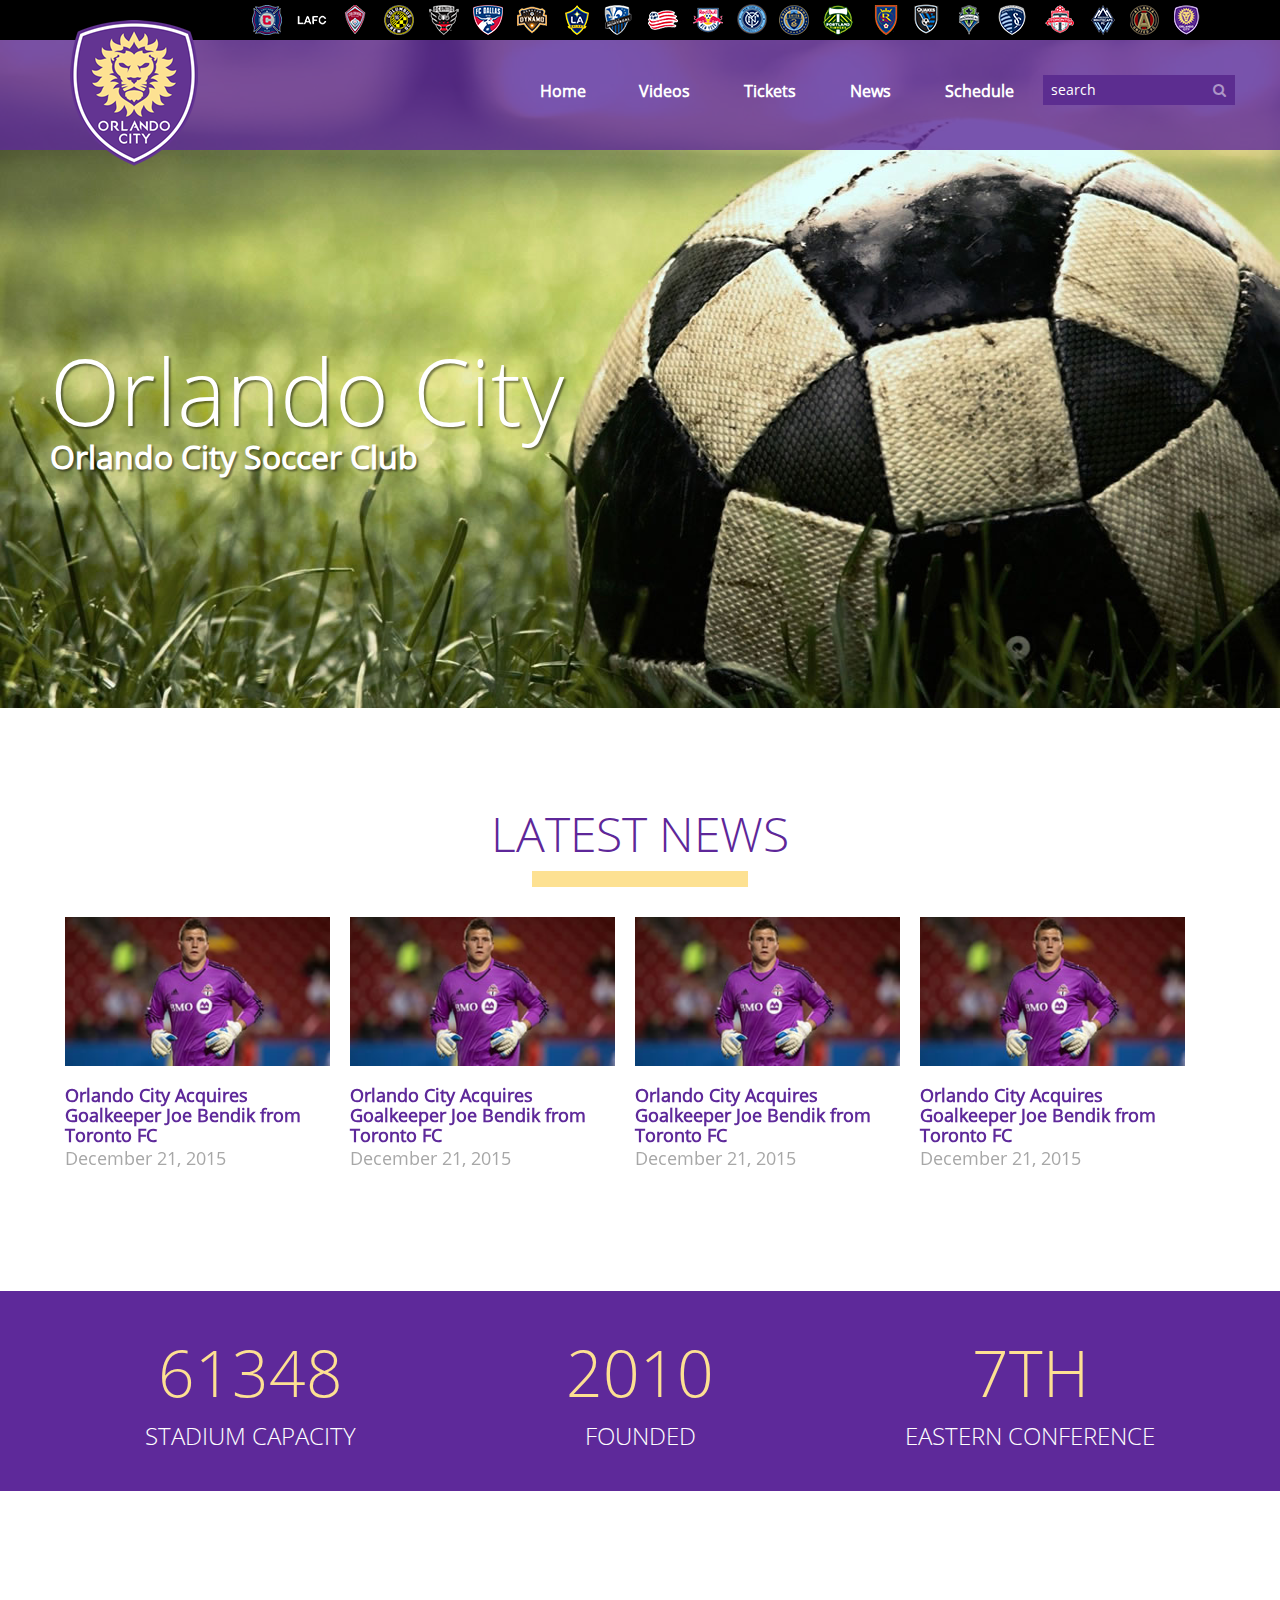
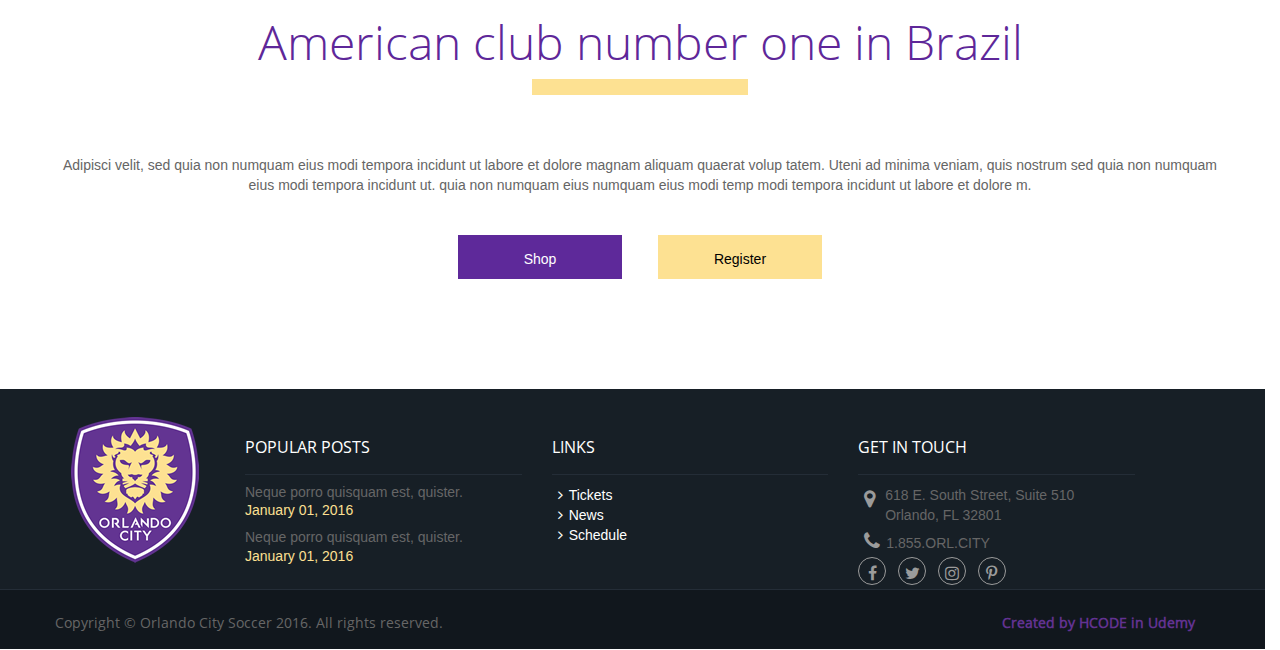
<file: index.html>
<!DOCTYPE html>
<html>
	<head>

		<meta charset="utf-8">
		<title>Orlando City</title>
		<link rel="stylesheet" href="lib/bootstrap/css/bootstrap.min.css">
		<link rel="stylesheet" href="lib/owl.carousel/owl-carousel/owl.carousel.css">
		<link rel="stylesheet" href="https://maxcdn.bootstrapcdn.com/font-awesome/4.5.0/css/font-awesome.min.css">
		<link rel="stylesheet" href="css/orlando.css">

	</head>
	<body>

		<header>
			
			<div class="container">
				<img id="logotipo" src="img/orlando-logo.png" alt="Logotipo">
			</div>

			<div class="header-black">
				
				<div class="container">
				
					<ul class="pull-right">
						<li class="club-01"><a href="#"></a></li>
						<li class="club-02"><a href="#"></a></li>
						<li class="club-03"><a href="#"></a></li>
						<li class="club-04"><a href="#"></a></li>
						<li class="club-05"><a href="#"></a></li>
						<li class="club-06"><a href="#"></a></li>
						<li class="club-07"><a href="#"></a></li>
						<li class="club-08"><a href="#"></a></li>
						<li class="club-09"><a href="#"></a></li>
						<li class="club-10"><a href="#"></a></li>
						<li class="club-11"><a href="#"></a></li>
						<li class="club-12"><a href="#"></a></li>
						<li class="club-13"><a href="#"></a></li>
						<li class="club-14"><a href="#"></a></li>
						<li class="club-15"><a href="#"></a></li>
						<li class="club-16"><a href="#"></a></li>
						<li class="club-17"><a href="#"></a></li>
						<li class="club-18"><a href="#"></a></li>
						<li class="club-19"><a href="#"></a></li>
						<li class="club-20"><a href="#"></a></li>
						<li class="club-21"><a href="#"></a></li>
						<li class="club-22"><a href="#"></a></li>
					</ul>

				</div>

			</div>

			<div class="container">
				
				<div class="row">
					
					<nav id="menu" class="pull-right">
						<ul>
							<li><a href="index.html">Home</a></li>
							<li><a href="videos.html">Videos</a></li>
							<li><a href="#">Tickets</a></li>
							<li><a href="#">News</a></li>
							<li><a href="#">Schedule</a></li>
							<li class="search">
								<div class="input-group">
							      <input type="search" placeholder="search" id="input-search">
							      <span class="input-group-btn">
							        <button type="button"><i class="fa fa-search"></i></button>
							      </span>
							    </div><!-- /input-group -->
							</li>
						</ul>
					</nav>

				</div>

			</div>			

		</header>

		<section>
			
			<div id="banner">
				
				<h1>Orlando City<small>Orlando City Soccer Club</small></h1>

			</div>

			<div id="news" class="container">
				
				<div class="row text-center">
					<h2>Latest News</h2>
					<hr>	
				</div>				

				<div class="row thumbnails">
					<div class="item">
						<div class="item-inner">
							<img src="img/noticia-thumb.jpg" alt="Noticia">
							<h3>Orlando City Acquires Goalkeeper Joe Bendik from Toronto FC</h3>
							<time>December 21, 2015</time>
						</div>
					</div>
					<div class="item">
						<div class="item-inner">
							<img src="img/noticia-thumb.jpg" alt="Noticia">
							<h3>Orlando City Acquires Goalkeeper Joe Bendik from Toronto FC</h3>
							<time>December 21, 2015</time>
						</div>
					</div>
					<div class="item">
						<div class="item-inner">
							<img src="img/noticia-thumb.jpg" alt="Noticia">
							<h3>Orlando City Acquires Goalkeeper Joe Bendik from Toronto FC</h3>
							<time>December 21, 2015</time>
						</div>
					</div>
					<div class="item">
						<div class="item-inner">
							<img src="img/noticia-thumb.jpg" alt="Noticia">
							<h3>Orlando City Acquires Goalkeeper Joe Bendik from Toronto FC</h3>
							<time>December 21, 2015</time>
						</div>
					</div>
					<div class="item">
						<div class="item-inner">
							<img src="img/noticia-thumb.jpg" alt="Noticia">
							<h3>Orlando City Acquires Goalkeeper Joe Bendik from Toronto FC</h3>
							<time>December 21, 2015</time>
						</div>
					</div>
					<div class="item">
						<div class="item-inner">
							<img src="img/noticia-thumb.jpg" alt="Noticia">
							<h3>Orlando City Acquires Goalkeeper Joe Bendik from Toronto FC</h3>
							<time>December 21, 2015</time>
						</div>
					</div>
					<div class="item">
						<div class="item-inner">
							<img src="img/noticia-thumb.jpg" alt="Noticia">
							<h3>Orlando City Acquires Goalkeeper Joe Bendik from Toronto FC</h3>
							<time>December 21, 2015</time>
						</div>
					</div>
					<div class="item">
						<div class="item-inner">
							<img src="img/noticia-thumb.jpg" alt="Noticia">
							<h3>Orlando City Acquires Goalkeeper Joe Bendik from Toronto FC</h3>
							<time>December 21, 2015</time>
						</div>
					</div>
				</div>

			</div>

			<div id="estatisticas">
				
				<div class="container">
					<div class="row">
						<div class="col-md-4">
							<p>61348<small>Stadium Capacity</small></p>
						</div>
						<div class="col-md-4">
							<p>2010<small>Founded</small></p>
						</div>
						<div class="col-md-4">
							<p>7th<small>Eastern Conference</small></p>
						</div>
					</div>
				</div>

			</div>

			<div id="call-to-action">
				
				<div class="container">

					<div class="row text-center">
						<h2>American club number one in Brazil</h2>
						<hr>	
					</div>

					<div class="row">
						
						<p>Adipisci velit, sed quia non numquam eius modi tempora incidunt ut labore et dolore magnam aliquam quaerat volup tatem. Uteni ad minima veniam, quis nostrum sed quia non numquam eius modi tempora incidunt ut. quia non numquam eius numquam eius modi temp modi tempora incidunt ut labore et dolore m.</p>

					</div>
					
					<div class="text-center">
						<div class="row row-max-400">
							
							<div class="col-xs-6">
								<a href="#" class="btn btn-roxo">Shop</a>
							</div>
							<div class="col-xs-6">
								<a href="#" class="btn btn-amarelo">Register</a>
							</div>

						</div>
					</div>

				</div>

			</div>

		</section>

		<footer>
			
			<div class="row row-cinza-claro">
				
				<div class="container">
					
					<div class="row">
						
						<div class="col-md-2 text-center">
							
							<img class="logotipo" src="img/orlando-logo.png" alt="Logotipo">

						</div>
						<div class="col-md-10">
							
							<div class="row row-cols">
								<div class="col-md-4 col-popular-post">
									
									<h4>POPULAR POSTS</h4>

									<ul class="list-unstyled">
										<li>
											<h5>Neque porro quisquam est, quister.</h5>
											<time>January 01, 2016</time>
										</li>
										<li>
											<h5>Neque porro quisquam est, quister.</h5>
											<time>January 01, 2016</time>
										</li>

									</ul>

								</div>
								<div class="col-md-4 col-links">
									
									<h4>LINKS</h4>

									<ul class="list-unstyled">
										<li><a href="#"><i class="fa fa-angle-right"></i>Tickets</a></li>
										<li><a href="#"><i class="fa fa-angle-right"></i>News</a></li>
										<li><a href="#"><i class="fa fa-angle-right"></i>Schedule</a></li>
									</ul>

								</div>
								<div class="col-md-4 col-get-in-touch">
									
									<h4>GET IN TOUCH</h4>

									<address>
										<i class="fa fa-map-marker"></i> <span>618 E. South Street, Suite 510<br/>Orlando, FL 32801</span>
									</address>

									<p><a href="tel:1855ORLCITY"><i class="fa fa-phone"></i>1.855.ORL.CITY</a></p>

									<ul class="list-unstyled list-socials">
										<li>
											<a href="#" target="_blank"><i class="fa fa-facebook"></i></a>
										</li>
										<li>
											<a href="#" target="_blank"><i class="fa fa-twitter"></i></a>
										</li>
										<li>
											<a href="#" target="_blank"><i class="fa fa-instagram"></i></a>
										</li>
										<li>
											<a href="#" target="_blank"><i class="fa fa-pinterest-p"></i></a>
										</li>
									</ul>

								</div>
							</div>

						</div>

					</div>

				</div>

			</div>

			<div class="row row-cinza-escuro">
				
				<div class="container">
					
					<p class="pull-left">Copyright © Orlando City Soccer 2016. All rights reserved.</p>
					<p class="pull-right text-roxo">Created by HCODE in Udemy</p>

				</div>

			</div>

		</footer>

		<script src="lib/jquery/jquery.min.js"></script>
		<script src="lib/owl.carousel/owl-carousel/owl.carousel.min.js"></script>
		<script src="lib/bootstrap/js/bootstrap.min.js"></script>
		<script>
		$(document).ready(function(){

			$("#logotipo").on("mouseover",function(){
				
				$("#banner h1").addClass("efeito");

			}).on("mouseout", function(){

				$("#banner h1").removeClass("efeito");

			});

			$("#input-search").on("focus", function(){

				$("li.search").addClass("ativo");

			}).on("blur", function(){

				$("li.search").removeClass("ativo");				

			});

			$(".thumbnails").owlCarousel({
		 
		      //autoPlay: 3000,
		      items : 4
		 
		  	});

		});
		</script>

	</body>
</html>
</file>
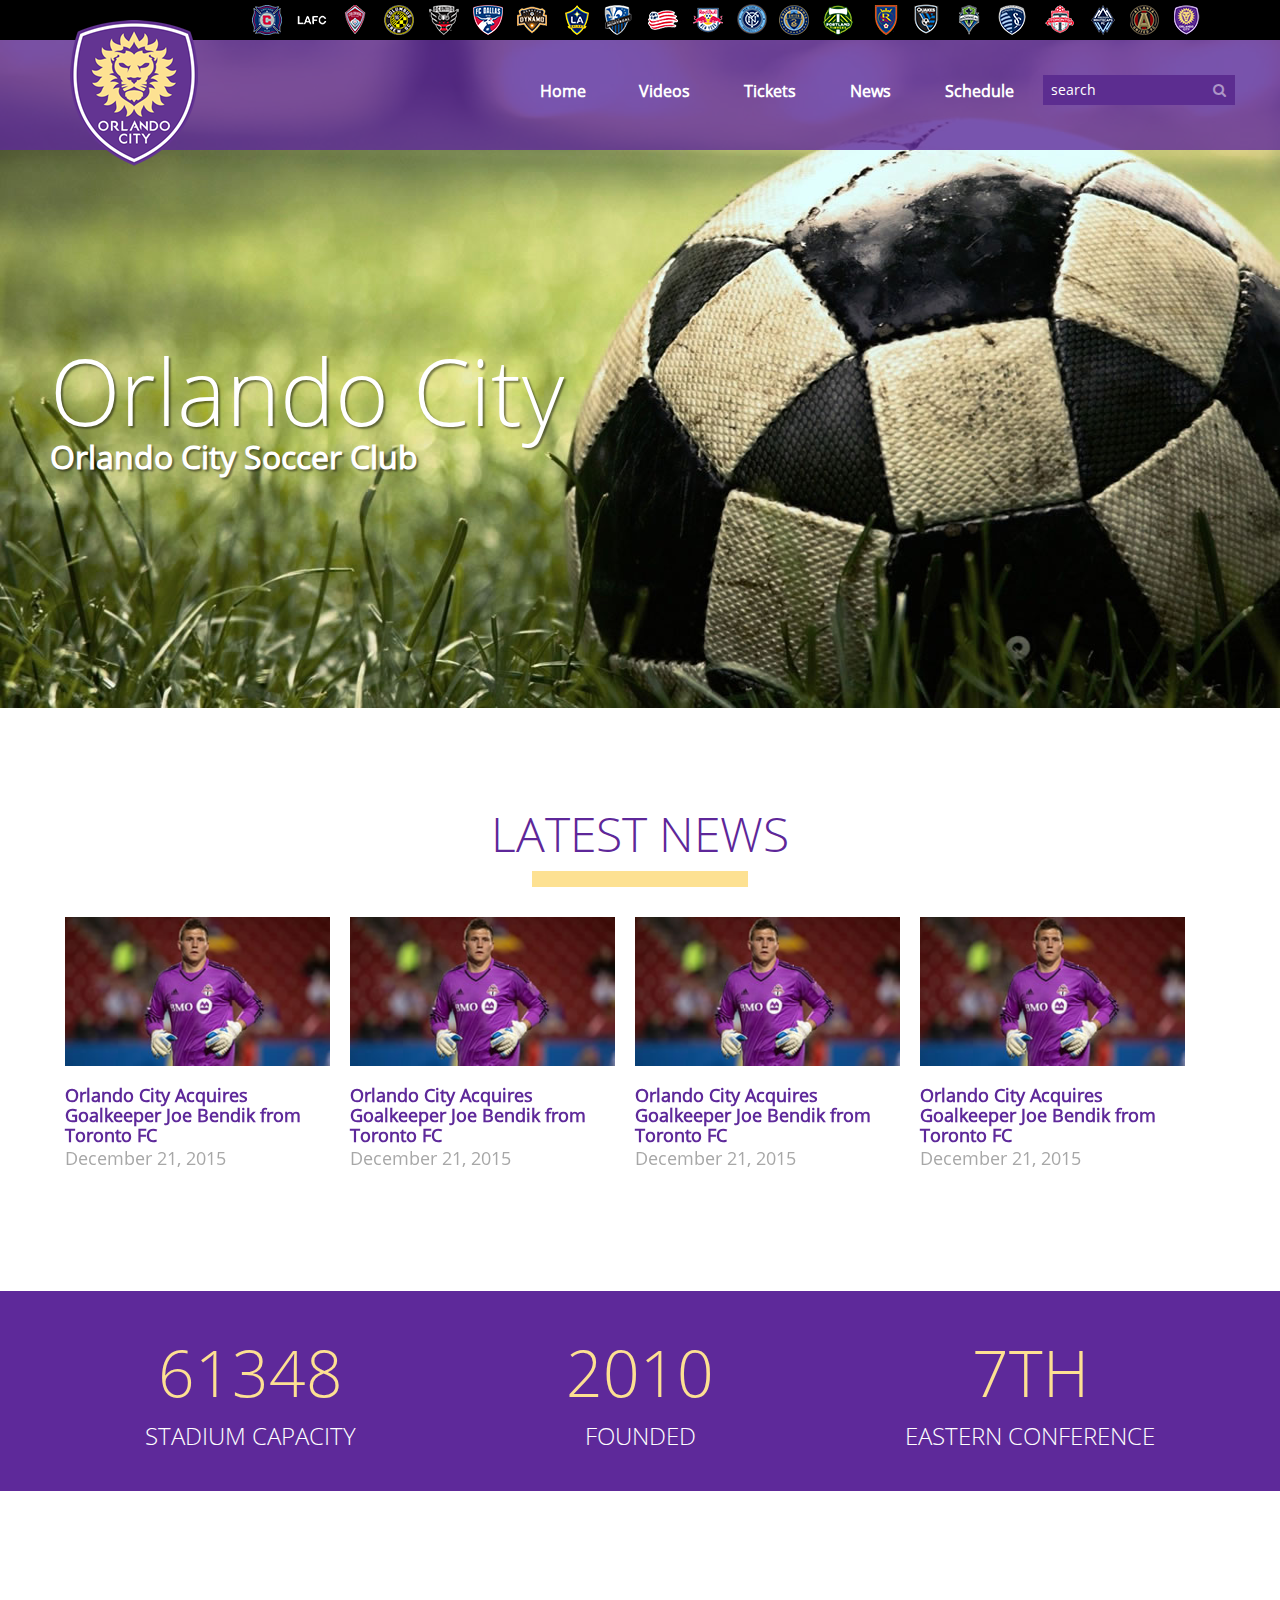
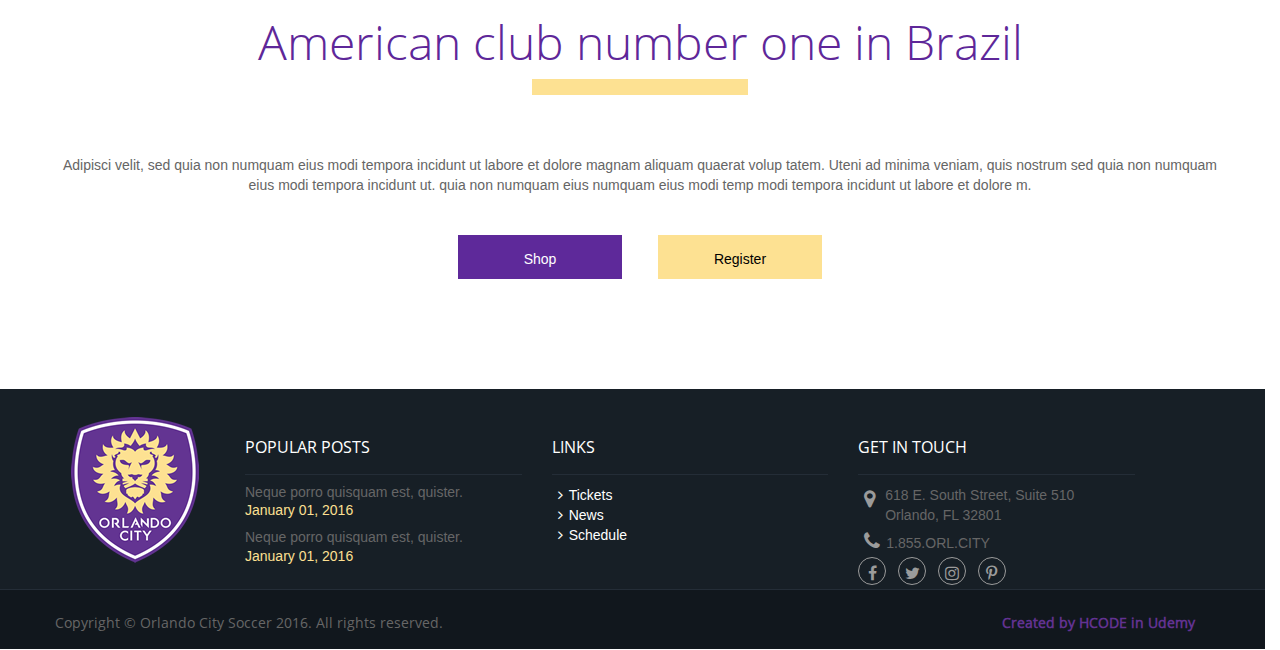
<file: Projeto1/index.html>
<!DOCTYPE html>
<html>
	<head>

		<meta charset="utf-8">
		<meta name  ="viewport" content="width:device-width,initial-scale =1">
		<title>Orlando City</title>
		<link rel="stylesheet" href="lib/bootstrap/css/bootstrap.min.css">
		<link rel="stylesheet" href="lib/owl.carousel/owl-carousel/owl.carousel.css">
		<link rel="stylesheet" href="https://maxcdn.bootstrapcdn.com/font-awesome/4.5.0/css/font-awesome.min.css">
		<link rel="stylesheet" href="css/orlando.css">
		<link rel="stylesheet" href="css/orlando-mobile.css">

	</'head'>
	<body>

		<header>
			
			<div class="container">
				<img id="logotipo" src="img/orlando-logo.png" alt="Logotipo">
			</div>

			<div class="header-black">
				
				<div class="container">
				
					<ul class="pull-right">
						<li class="club-01"><a href="#"></a></li>
						<li class="club-02"><a href="#"></a></li>
						<li class="club-03"><a href="#"></a></li>
						<li class="club-04"><a href="#"></a></li>
						<li class="club-05"><a href="#"></a></li>
						<li class="club-06"><a href="#"></a></li>
						<li class="club-07"><a href="#"></a></li>
						<li class="club-08"><a href="#"></a></li>
						<li class="club-09"><a href="#"></a></li>
						<li class="club-10"><a href="#"></a></li>
						<li class="club-11"><a href="#"></a></li>
						<li class="club-12"><a href="#"></a></li>
						<li class="club-13"><a href="#"></a></li>
						<li class="club-14"><a href="#"></a></li>
						<li class="club-15"><a href="#"></a></li>
						<li class="club-16"><a href="#"></a></li>
						<li class="club-17"><a href="#"></a></li>
						<li class="club-18"><a href="#"></a></li>
						<li class="club-19"><a href="#"></a></li>
						<li class="club-20"><a href="#"></a></li>
						<li class="club-21"><a href="#"></a></li>
						<li class="club-22"><a href="#"></a></li>
					</ul>

				</div>

			</div>

			<div class="container">
				
				<div class="row">
					
					<nav id="menu" class="pull-right">
						<ul>
							<li><a href="index.html">Home</a></li>
							<li><a href="videos.html">Videos</a></li>
							<li><a href="#">Tickets</a></li>
							<li><a href="#">News</a></li>
							<li><a href="#">Schedule</a></li>
							<li class="search">
								<div class="input-group">
							      <input type="search" placeholder="search" id="input-search">
							      <span class="input-group-btn">
							        <button type="button"><i class="fa fa-search"></i></button>
							      </span>
							    </div><!-- /input-group -->
							</li>
						</ul>
					</nav>

				</div>

			</div>			

		</header>

		<section>
			
			<div id="banner">
				
				<h1>Orlando City<small>Orlando City Soccer Club</small></h1>

			</div>

			<div id="news" class="container">
				
				<div class="row text-center">
					<h2>Latest News</h2>
					<hr>	
				</div>				

				<div class="row thumbnails">
					<div class="item">
						<div class="item-inner">
							<img src="img/noticia-thumb.jpg" alt="Noticia">
							<h3>Orlando City Acquires Goalkeeper Joe Bendik from Toronto FC</h3>
							<time>December 21, 2015</time>
						</div>
					</div>
					<div class="item">
						<div class="item-inner">
							<img src="img/noticia-thumb.jpg" alt="Noticia">
							<h3>Orlando City Acquires Goalkeeper Joe Bendik from Toronto FC</h3>
							<time>December 21, 2015</time>
						</div>
					</div>
					<div class="item">
						<div class="item-inner">
							<img src="img/noticia-thumb.jpg" alt="Noticia">
							<h3>Orlando City Acquires Goalkeeper Joe Bendik from Toronto FC</h3>
							<time>December 21, 2015</time>
						</div>
					</div>
					<div class="item">
						<div class="item-inner">
							<img src="img/noticia-thumb.jpg" alt="Noticia">
							<h3>Orlando City Acquires Goalkeeper Joe Bendik from Toronto FC</h3>
							<time>December 21, 2015</time>
						</div>
					</div>
					<div class="item">
						<div class="item-inner">
							<img src="img/noticia-thumb.jpg" alt="Noticia">
							<h3>Orlando City Acquires Goalkeeper Joe Bendik from Toronto FC</h3>
							<time>December 21, 2015</time>
						</div>
					</div>
					<div class="item">
						<div class="item-inner">
							<img src="img/noticia-thumb.jpg" alt="Noticia">
							<h3>Orlando City Acquires Goalkeeper Joe Bendik from Toronto FC</h3>
							<time>December 21, 2015</time>
						</div>
					</div>
					<div class="item">
						<div class="item-inner">
							<img src="img/noticia-thumb.jpg" alt="Noticia">
							<h3>Orlando City Acquires Goalkeeper Joe Bendik from Toronto FC</h3>
							<time>December 21, 2015</time>
						</div>
					</div>
					<div class="item">
						<div class="item-inner">
							<img src="img/noticia-thumb.jpg" alt="Noticia">
							<h3>Orlando City Acquires Goalkeeper Joe Bendik from Toronto FC</h3>
							<time>December 21, 2015</time>
						</div>
					</div>
				</div>

			</div>

			<div id="estatisticas" >
				
				<div class="container">
					<div class="row">
						<div class="col-md-4">
							<p>61348<small>Stadium Capacity</small></p>
						</div>
						<div class="col-md-4">
							<p>2010<small>Founded</small></p>
						</div>
						<div class="col-md-4">
							<p>7th<small>Eastern Conference</small></p>
						</div>
					</div>
				</div>

			</div>

			<div id="call-to-action">
				
				<div class="container">

					<div class="row text-center">
						<h2>American club number one in Brazil</h2>
						<hr>	
					</div>

					<div class="row">
						
						<p>Adipisci velit, sed quia non numquam eius modi tempora incidunt ut labore et dolore magnam aliquam quaerat volup tatem. Uteni ad minima veniam, quis nostrum sed quia non numquam eius modi tempora incidunt ut. quia non numquam eius numquam eius modi temp modi tempora incidunt ut labore et dolore m.</p>

					</div>
					
					<div class="text-center">
						<div class="row row-max-400">
							
							<div class="col-xs-6">
								<a href="#" class="btn btn-roxo">Shop</a>
							</div>
							<div class="col-xs-6">
								<a href="#" class="btn btn-amarelo">Register</a>
							</div>

						</div>
					</div>

				</div>

			</div>

		</section>

		<footer>
			
			<div class="row row-cinza-claro" id = "rodape">
				
				<div class="container">
					
					<div class="row">
						
						<div class="col-md-2 text-center">
							
							<img class="logotipo" src="img/orlando-logo.png" alt="Logotipo">

						</div>
						<div class="col-md-10">
							
							<div class="row row-cols">
								<div class="col-md-4 col-popular-post">
									
									<h4>POPULAR POSTS</h4>

									<ul class="list-unstyled">
										<li>
											<h5>Neque porro quisquam est, quister.</h5>
											<time>January 01, 2016</time>
										</li>
										<li>
											<h5>Neque porro quisquam est, quister.</h5>
											<time>January 01, 2016</time>
										</li>

									</ul>

								</div>
								<div class="col-md-4 col-links">
									
									<h4>LINKS</h4>

									<ul class="list-unstyled">
										<li><a href="#"><i class="fa fa-angle-right"></i>Tickets</a></li>
										<li><a href="#"><i class="fa fa-angle-right"></i>News</a></li>
										<li><a href="#"><i class="fa fa-angle-right"></i>Schedule</a></li>
									</ul>

								</div>
								<div class="col-md-4 col-get-in-touch">
									
									<h4>GET IN TOUCH</h4>

									<address>
										<i class="fa fa-map-marker"></i> <span>618 E. South Street, Suite 510<br/>Orlando, FL 32801</span>
									</address>

									<p><a href="tel:1855ORLCITY"><i class="fa fa-phone"></i>1.855.ORL.CITY</a></p>

									<ul class="list-unstyled list-socials">
										<li>
											<a href="https://www.facebook.com/antoniocarlos.scheffemacher" target="_blank"><i class="fa fa-facebook"></i></a>
										</li>
										<li>
											<a href="#" target="_blank"><i class="fa fa-twitter"></i></a>
										</li>
										<li>
											<a href="#" target="_blank"><i class="fa fa-instagram"></i></a>
										</li>
										<li>
											<a href="#" target="_blank"><i class="fa fa-pinterest-p"></i></a>
										</li>
									</ul>

								</div>
							</div>

						</div>

					</div>

				</div>

			</div>

			<div class="row row-cinza-escuro">
				
				<div class="container">
					
					<p class="pull-left">Copyright © Orlando City Soccer 2016. All rights reserved.</p>
					<p class="pull-right text-roxo">Created by HCODE in Udemy</p>

				</div>

			</div>

		</footer>

		<script src="lib/jquery/jquery.min.js"></script>
		<script src="lib/owl.carousel/owl-carousel/owl.carousel.min.js"></script>
		<script src="lib/bootstrap/js/bootstrap.min.js"></script>
		<script>
		$(document).ready(function(){

			$("#logotipo").on("mouseover",function(){
				
				$("#banner h1").addClass("efeito");

			}).on("mouseout", function(){

				$("#banner h1").removeClass("efeito");

			});

			$("#input-search").on("focus", function(){

				$("li.search").addClass("ativo");

			}).on("blur", function(){

				$("li.search").removeClass("ativo");				

			});
			
			
			$("#call-to-action").on("mouseover", function(){

			$("#call-to-action h2").addClass("efeito2");

			}).on("mouseout", function(){

			$("#call-to-action h2").removeClass("efeito2");				

			});

			$("#estatisticas").on("mouseover", function(){
				
				$("#estatisticas p").addClass("efeito");

			}).on("mouseout", function(){

				$("#estatisticas p").removeClass("efeito");				

			});

			$("#rodape").on("mouseover", function(){
				console.log("teste");
				$("#rodape li a").addClass("efeito");

			}).on("mouseout", function(){

				$("#rodape li a").removeClass("efeito");				

			});

			$(".thumbnails").owlCarousel({
		 
		      //autoPlay: 3000,
		      items : 4
		 
		  	});

		});
		</script>

	</body>
</html>
</file>
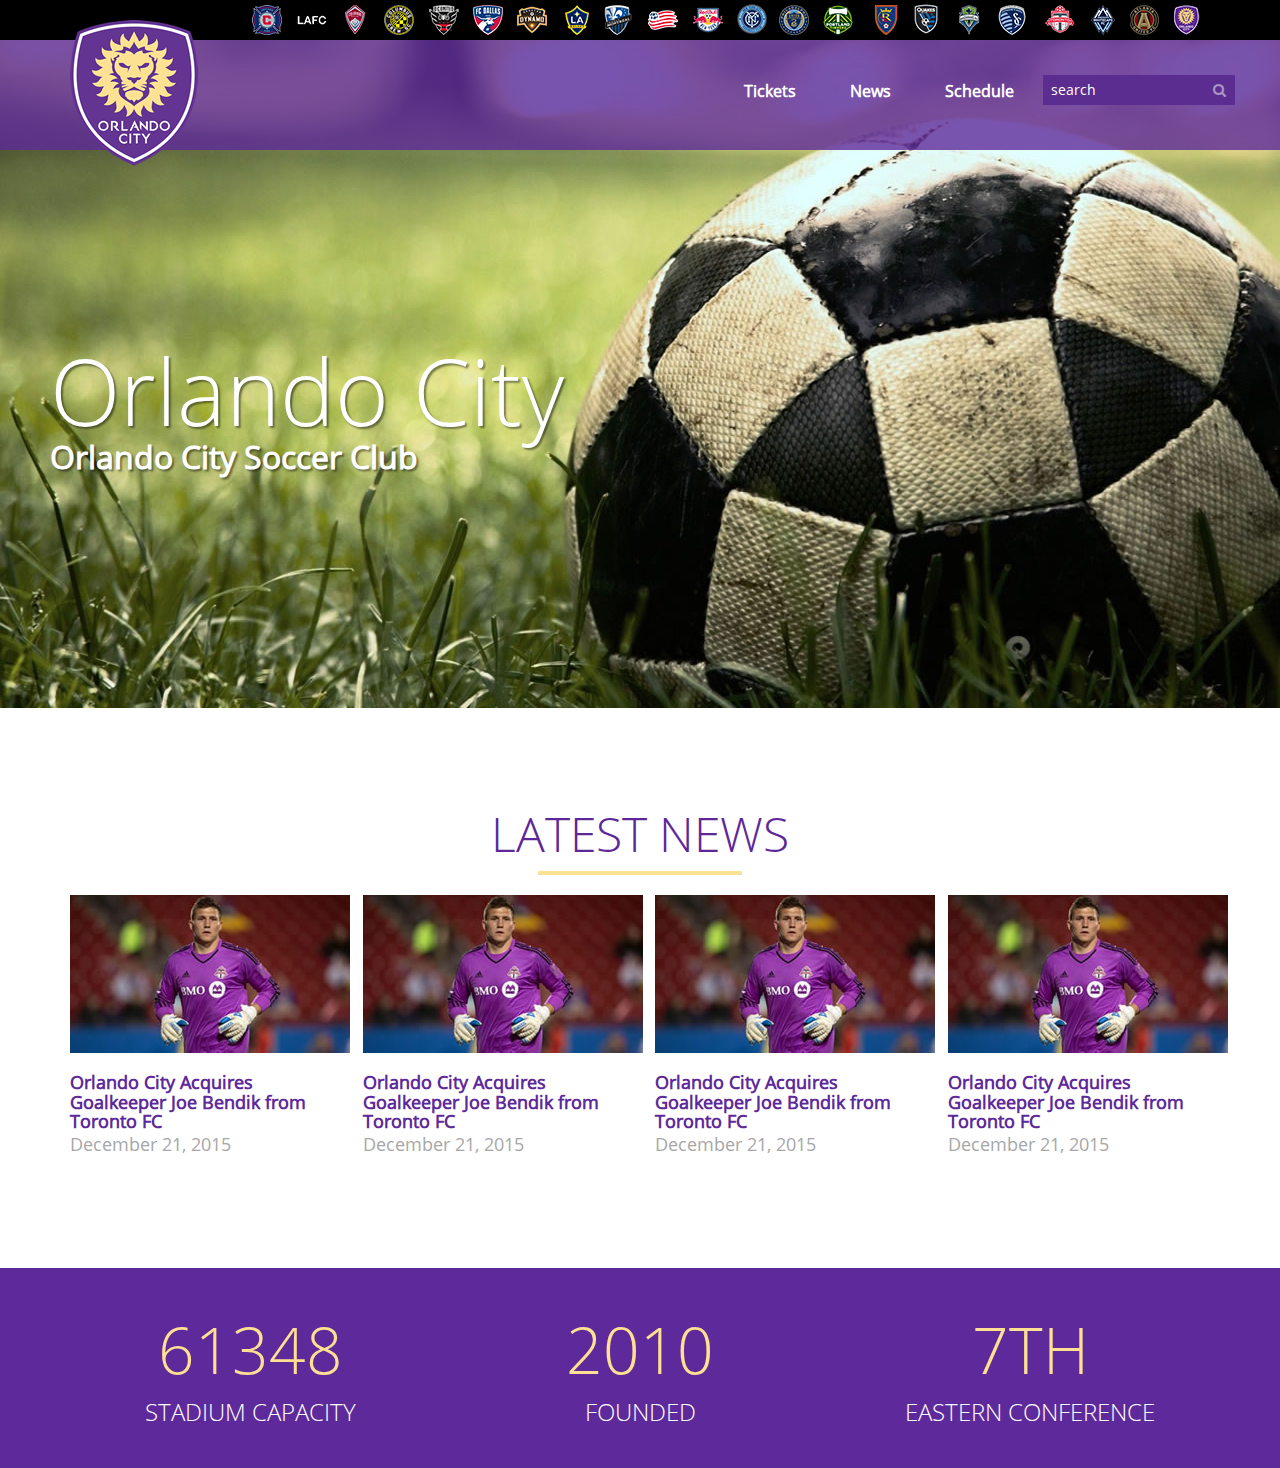
<file: Começo/HTML/index.html>
<!DOCTYPE html>
<html>
	<head>
		<meta charset="utf-8">
		<title>Orlando City</title>
		<link rel="stylesheet" href="lib/bootstrap/css/bootstrap.min.css">
		<link rel="stylesheet" href="https://maxcdn.bootstrapcdn.com/font-awesome/4.5.0/css/font-awesome.min.css">
		<link rel="stylesheet" href="css/orlando.css">

	</head>
	<body>

		<header>
			
			<div class="container">
				<img id="logotipo" src="img/orlando-logo.png" alt="Logotipo">
			</div>

			<div class="header-black">
				
				<div class="container">
				
					<ul class="pull-right">
						<li class="club-01"><a href="#"></a></li>
						<li class="club-02"><a href="#"></a></li>
						<li class="club-03"><a href="#"></a></li>
						<li class="club-04"><a href="#"></a></li>
						<li class="club-05"><a href="#"></a></li>
						<li class="club-06"><a href="#"></a></li>
						<li class="club-07"><a href="#"></a></li>
						<li class="club-08"><a href="#"></a></li>
						<li class="club-09"><a href="#"></a></li>
						<li class="club-10"><a href="#"></a></li>
						<li class="club-11"><a href="#"></a></li>
						<li class="club-12"><a href="#"></a></li>
						<li class="club-13"><a href="#"></a></li>
						<li class="club-14"><a href="#"></a></li>
						<li class="club-15"><a href="#"></a></li>
						<li class="club-16"><a href="#"></a></li>
						<li class="club-17"><a href="#"></a></li>
						<li class="club-18"><a href="#"></a></li>
						<li class="club-19"><a href="#"></a></li>
						<li class="club-20"><a href="#"></a></li>
						<li class="club-21"><a href="#"></a></li>
						<li class="club-22"><a href="#"></a></li>
					</ul>

				</div>

			</div>

			<div class="container">
				
				<div class="row">
					
					<nav id="menu" class="pull-right">
						<ul>
							<li><a href="#">Tickets</a></li>
							<li><a href="#">News</a></li>
							<li><a href="#">Schedule</a></li>
							<li class="search">
								<div class="input-group">
							      <input type="search" placeholder="search">
							      <span class="input-group-btn">
							        <button type="button"><i class="fa fa-search"></i></button>
							      </span>
							    </div><!-- /input-group -->
							</li>
						</ul>
					</nav>

				</div>

			</div>			

		</header>

		<section>
			
			<div id="banner">
				
				<h1>Orlando City<small>Orlando City Soccer Club</small></h1>

			</div>

			<div id="news" class="container">
				
				<div class="row text-center">
					<h2>Latest News</h2>
					<hr>	
				</div>				

				<div class="row thumbnails">
					<div class="col-md-3">
						
						<img src="img/noticia-thumb.jpg" alt="Noticia">
						<h3>Orlando City Acquires Goalkeeper Joe Bendik from Toronto FC</h3>
						<time>December 21, 2015</time>

					</div>
					<div class="col-md-3">
						
						<img src="img/noticia-thumb.jpg" alt="Noticia">
						<h3>Orlando City Acquires Goalkeeper Joe Bendik from Toronto FC</h3>
						<time>December 21, 2015</time>

					</div>
					<div class="col-md-3">
						
						<img src="img/noticia-thumb.jpg" alt="Noticia">
						<h3>Orlando City Acquires Goalkeeper Joe Bendik from Toronto FC</h3>
						<time>December 21, 2015</time>

					</div>
					<div class="col-md-3">
						
						<img src="img/noticia-thumb.jpg" alt="Noticia">
						<h3>Orlando City Acquires Goalkeeper Joe Bendik from Toronto FC</h3>
						<time>December 21, 2015</time>

					</div>
				</div>

			</div>

			<div id="estatisticas">
				
				<div class="container">
					<div class="row">
						<div class="col-md-4">
							<p>61348<small>Stadium Capacity</small></p>
						</div>
						<div class="col-md-4">
							<p>2010<small>Founded</small></p>
						</div>
						<div class="col-md-4">
							<p>7th<small>Eastern Conference</small></p>
						</div>
					</div>
				</div>

			</div>

		</section>

		<script src="lib/jquery/jquery.min.js"></script>
		<script src="lib/bootstrap/js/bootstrap.min.js"></script>

	</body>
</html>
</file>
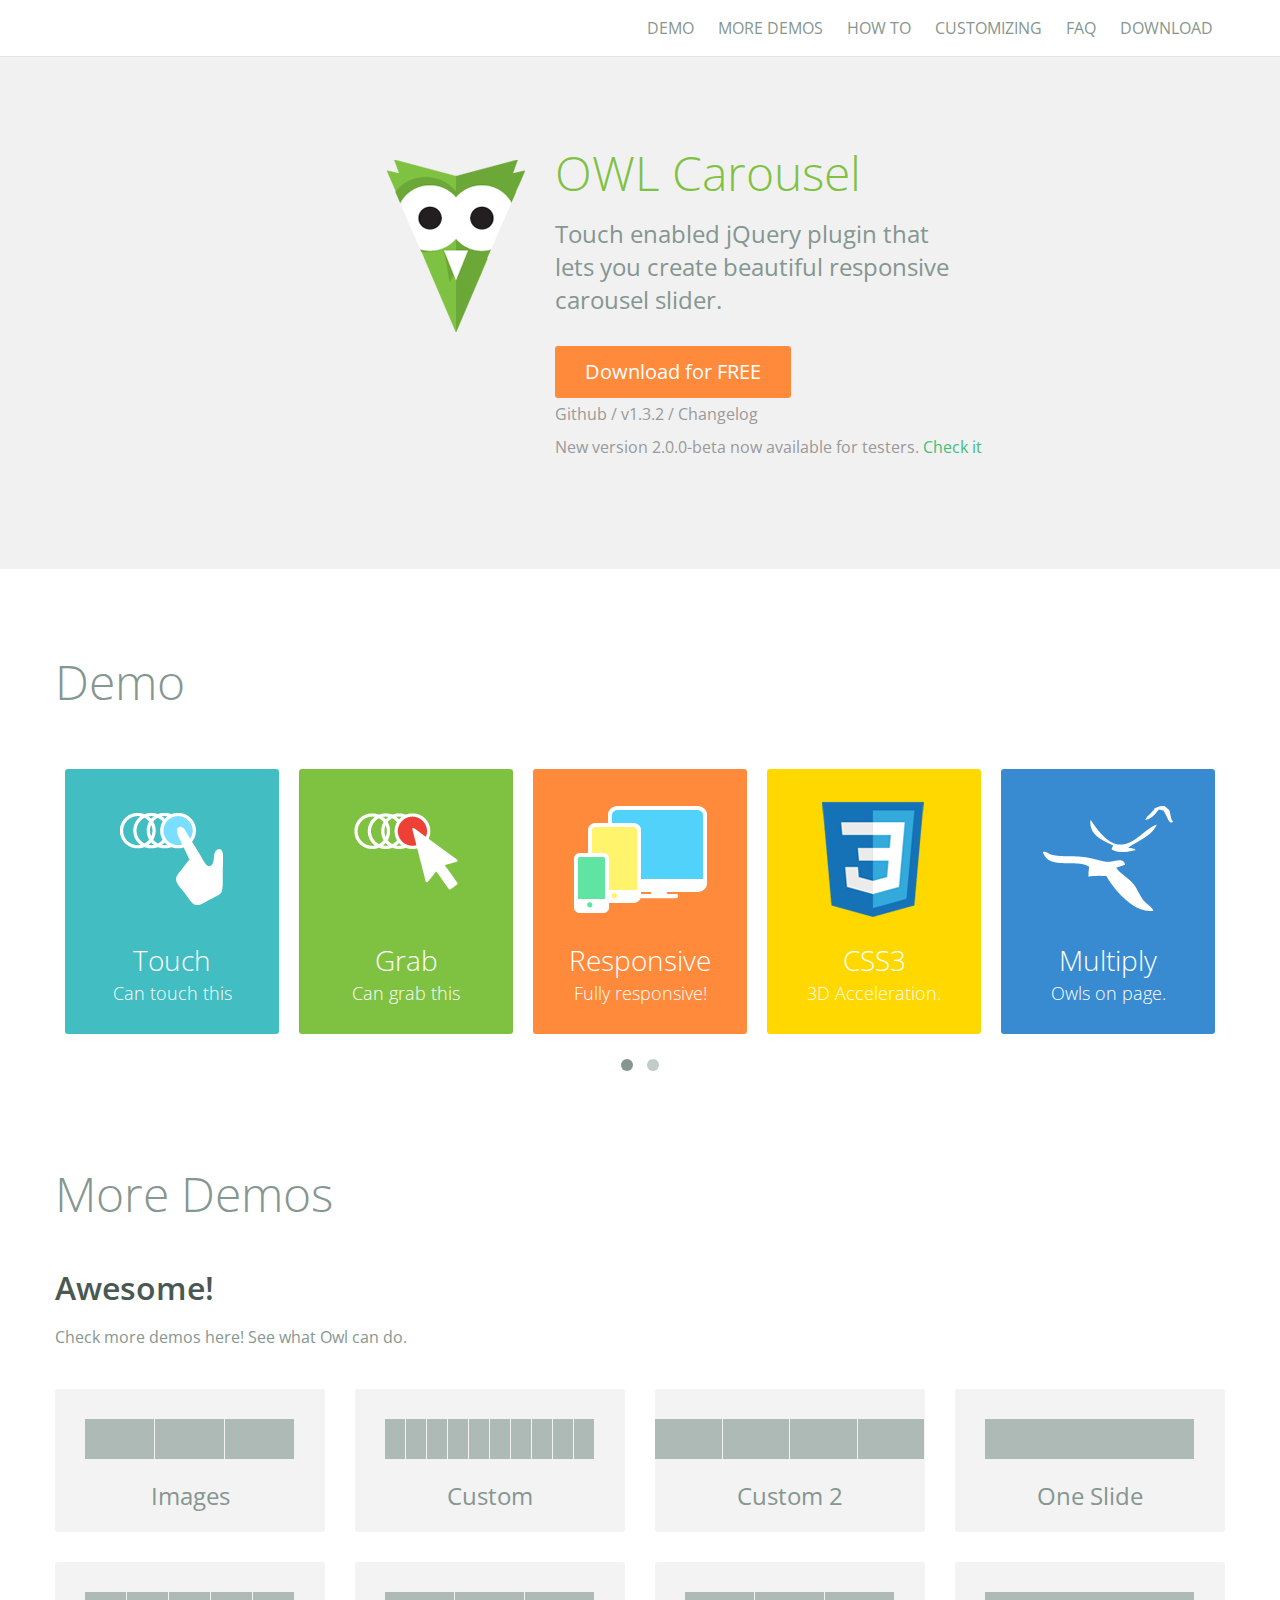
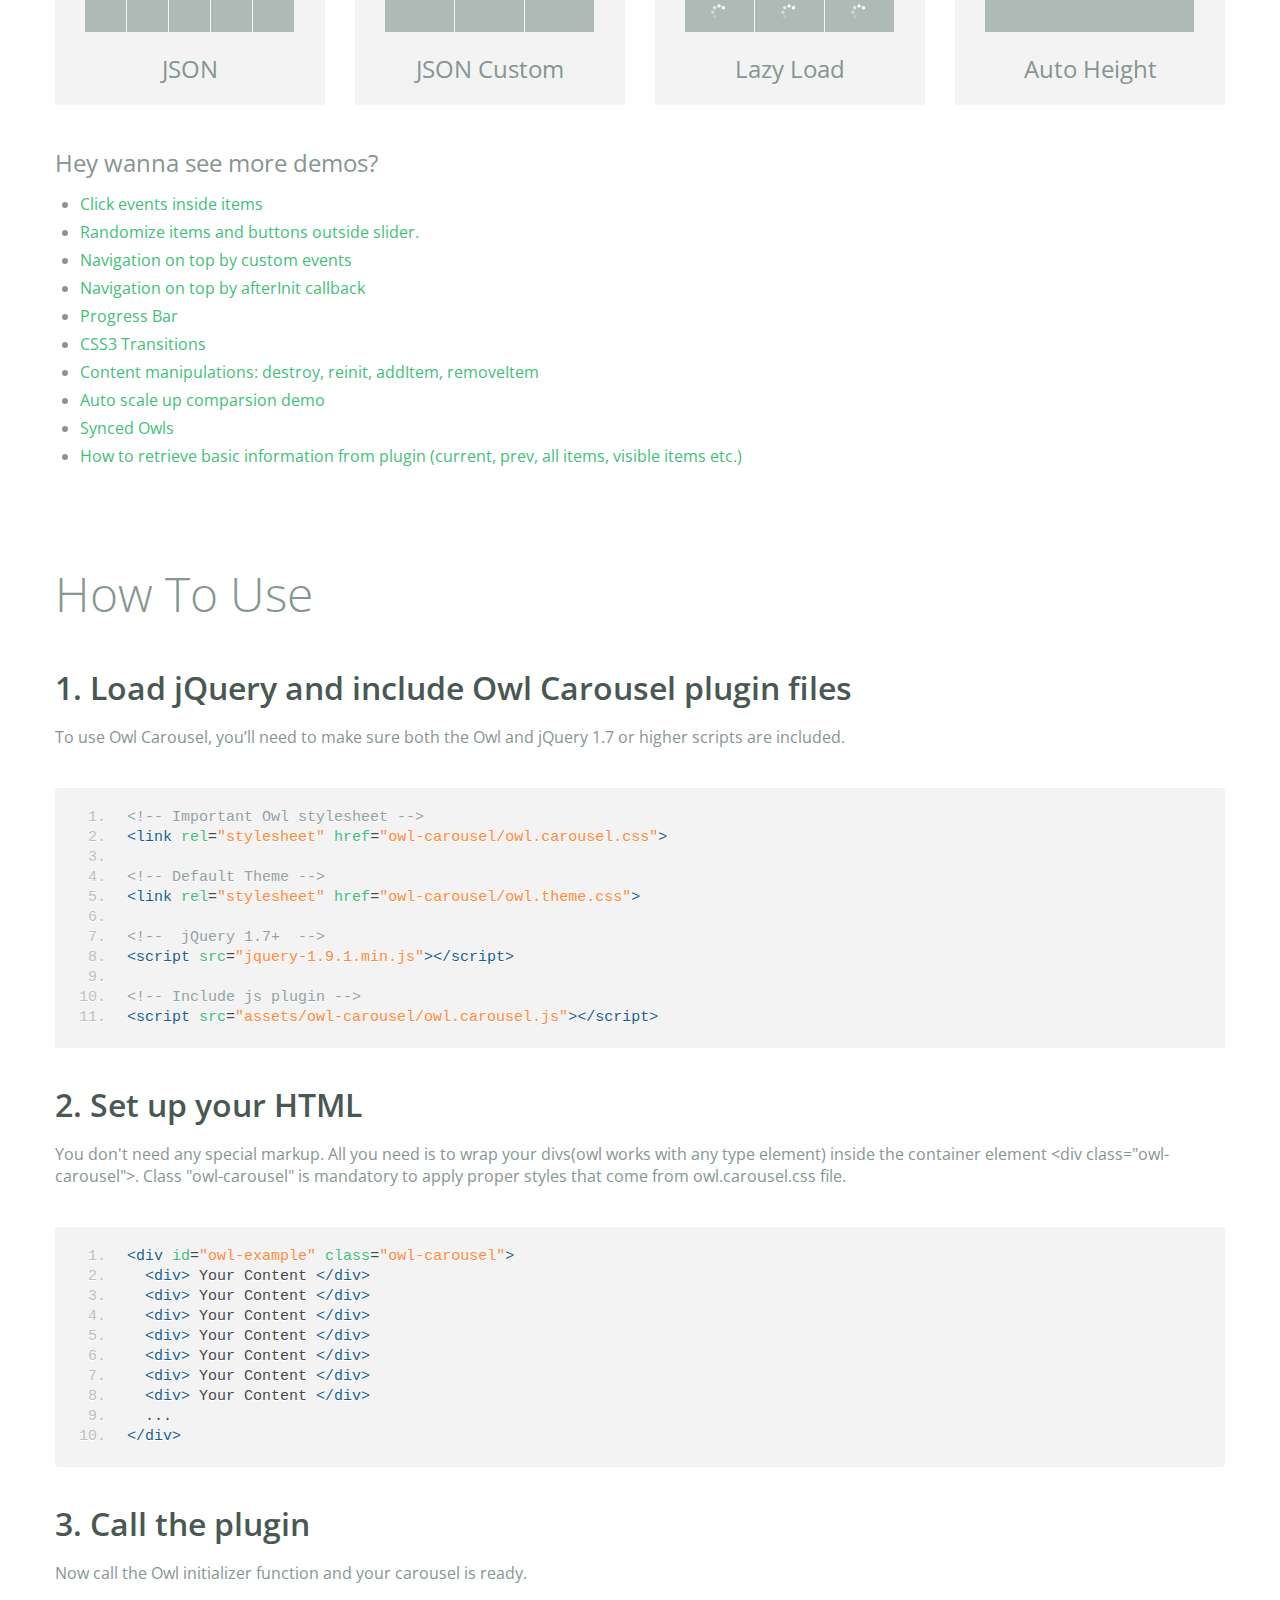
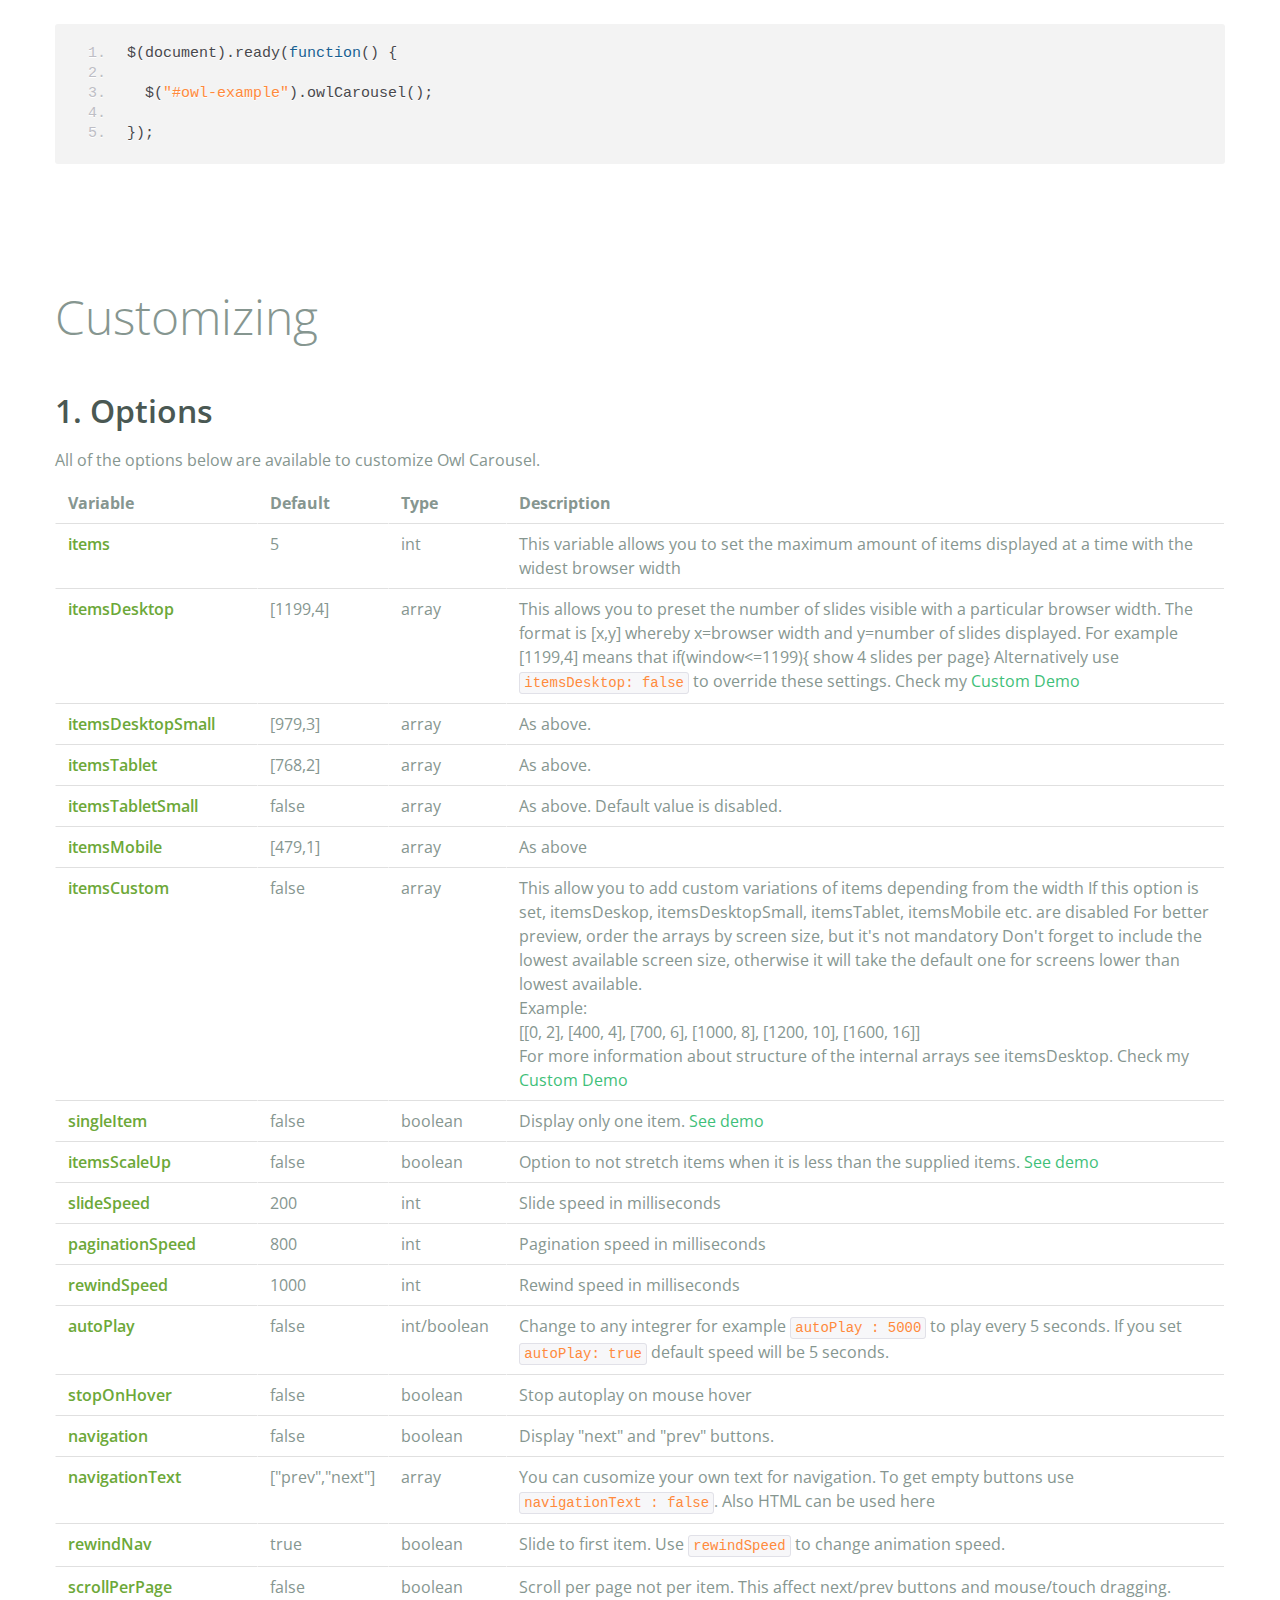
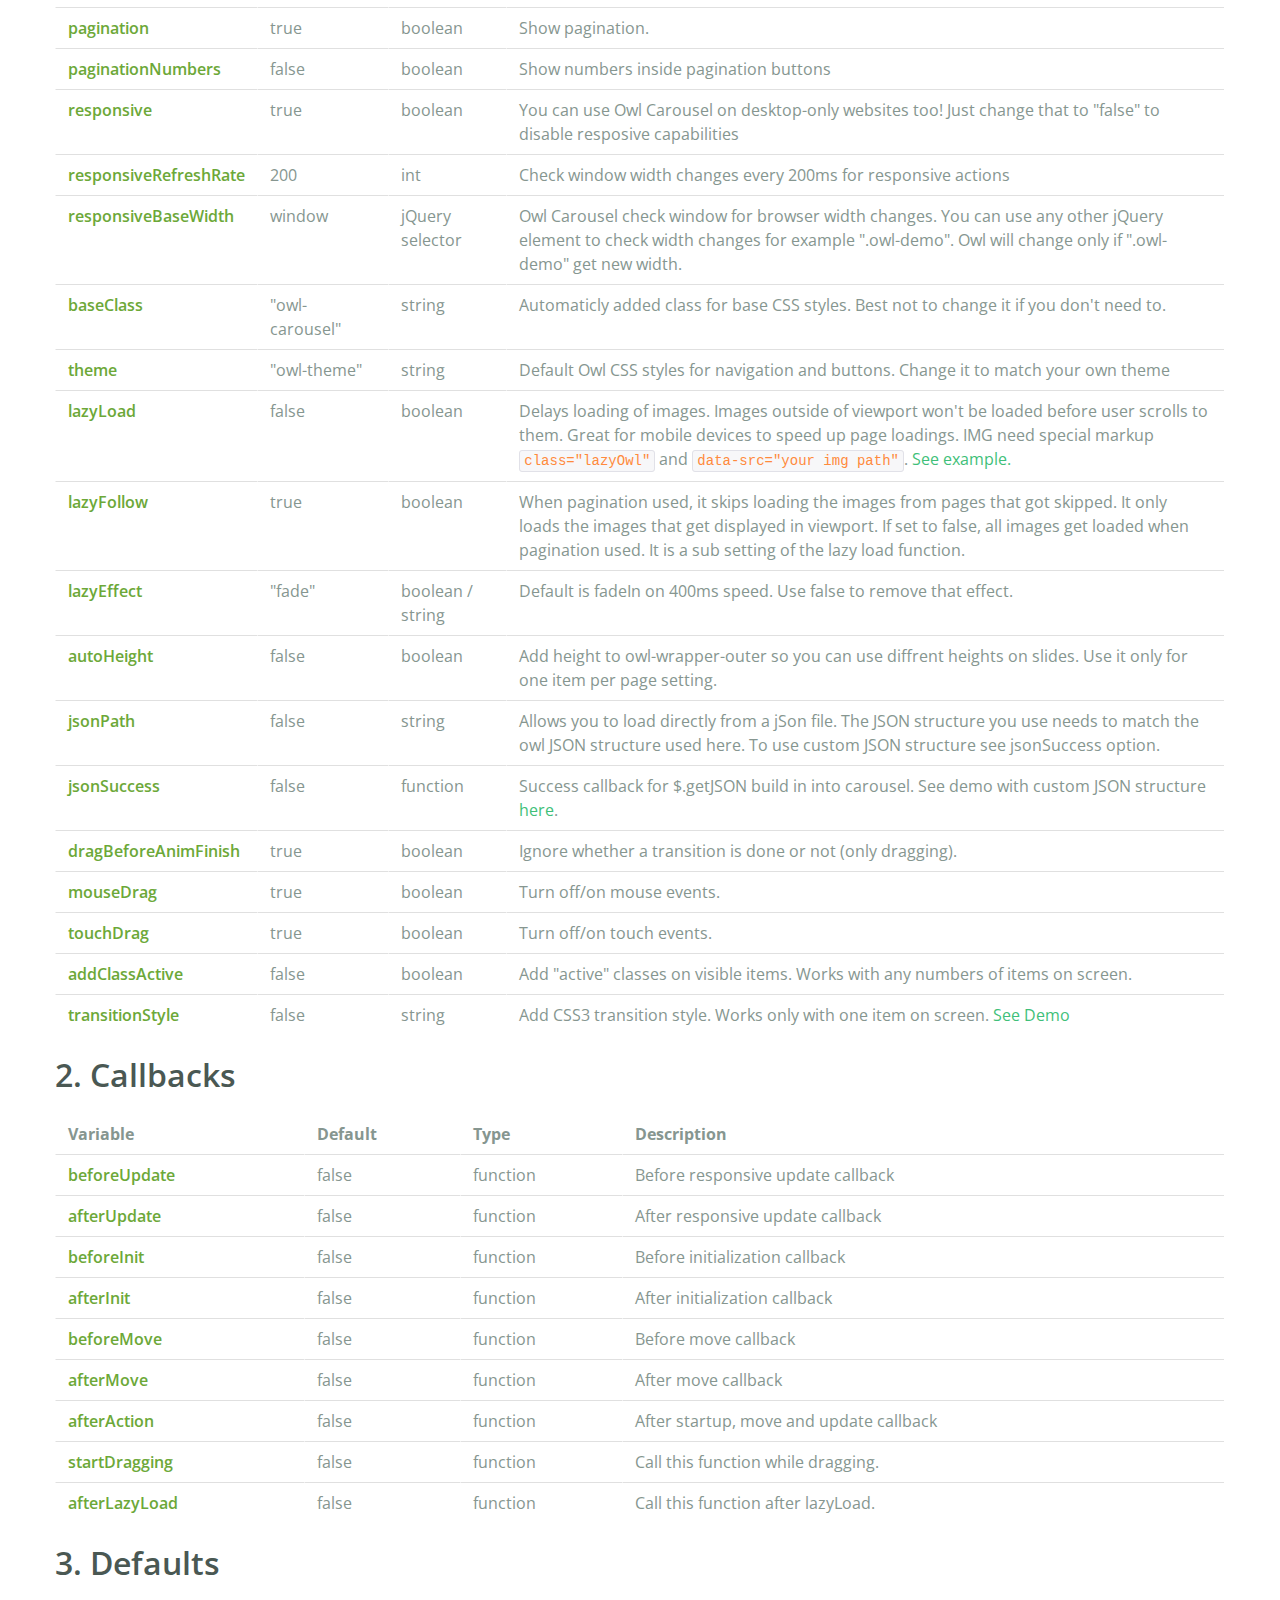
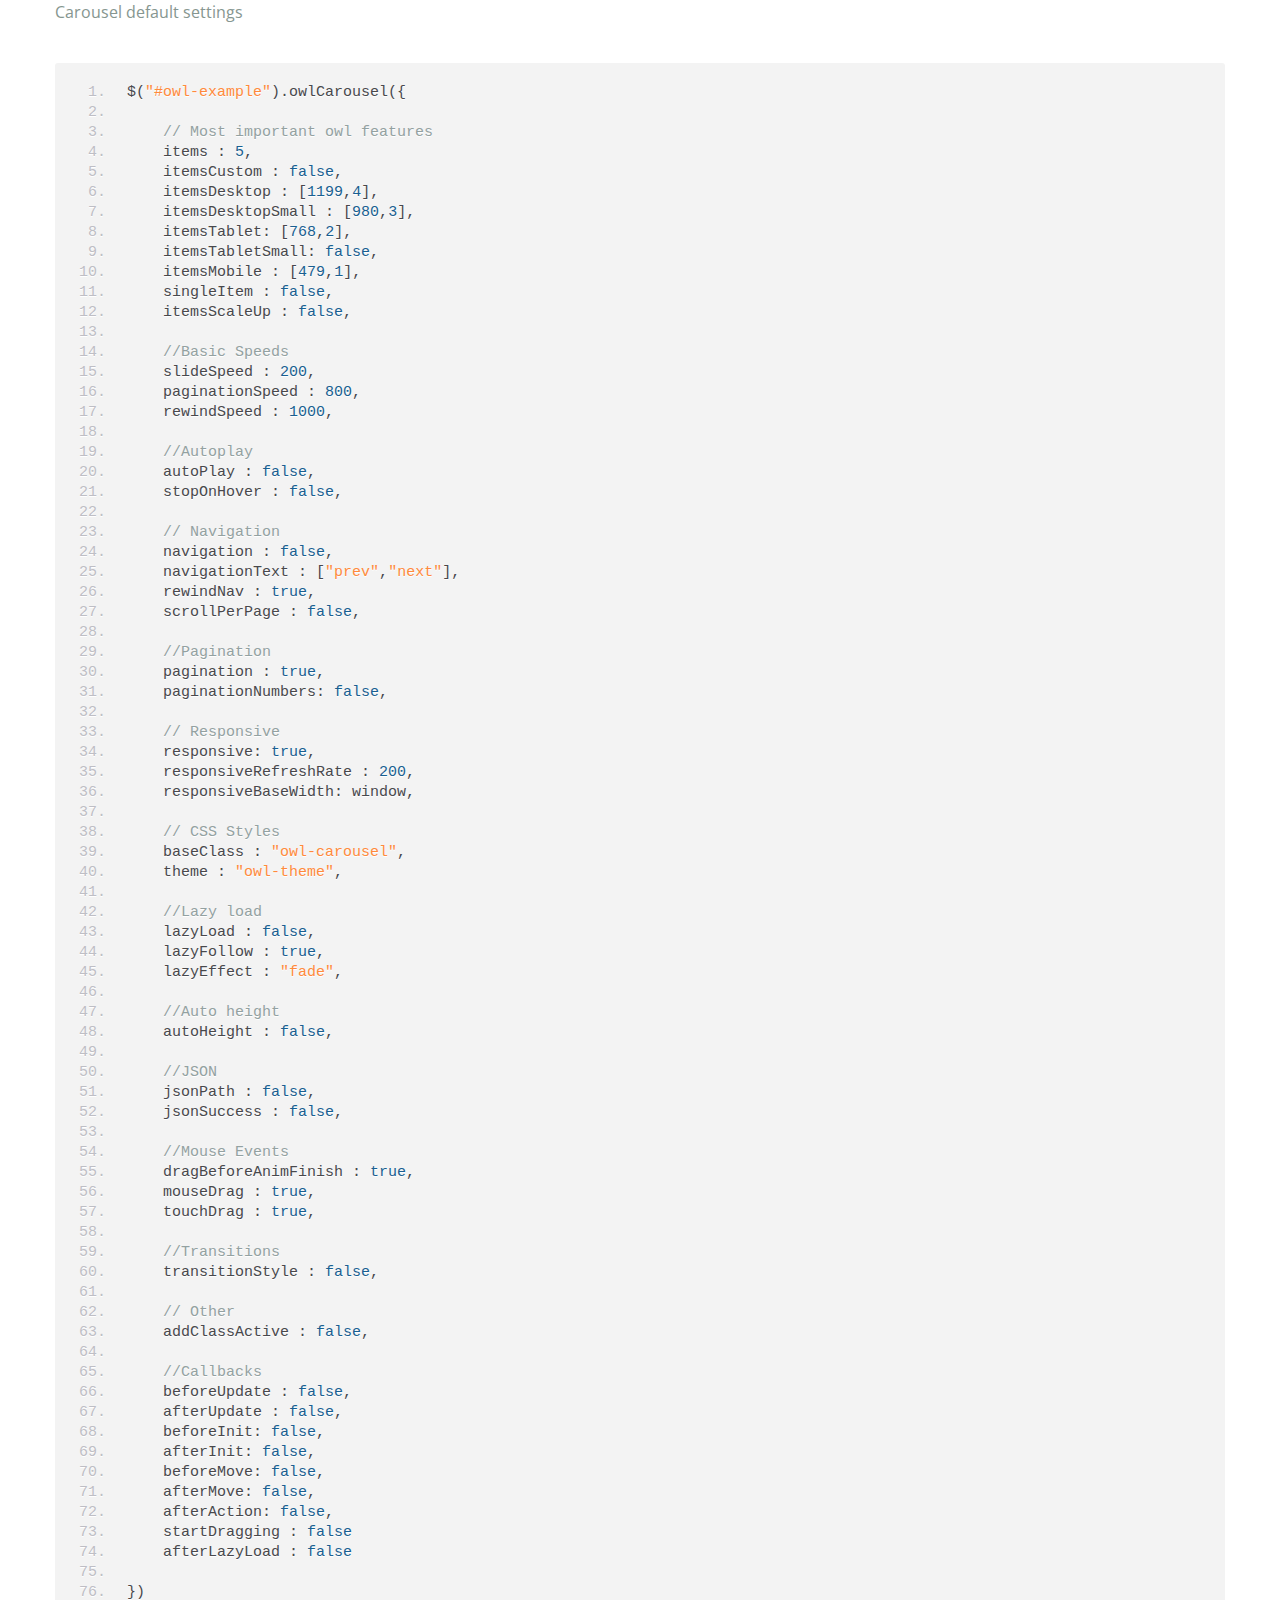
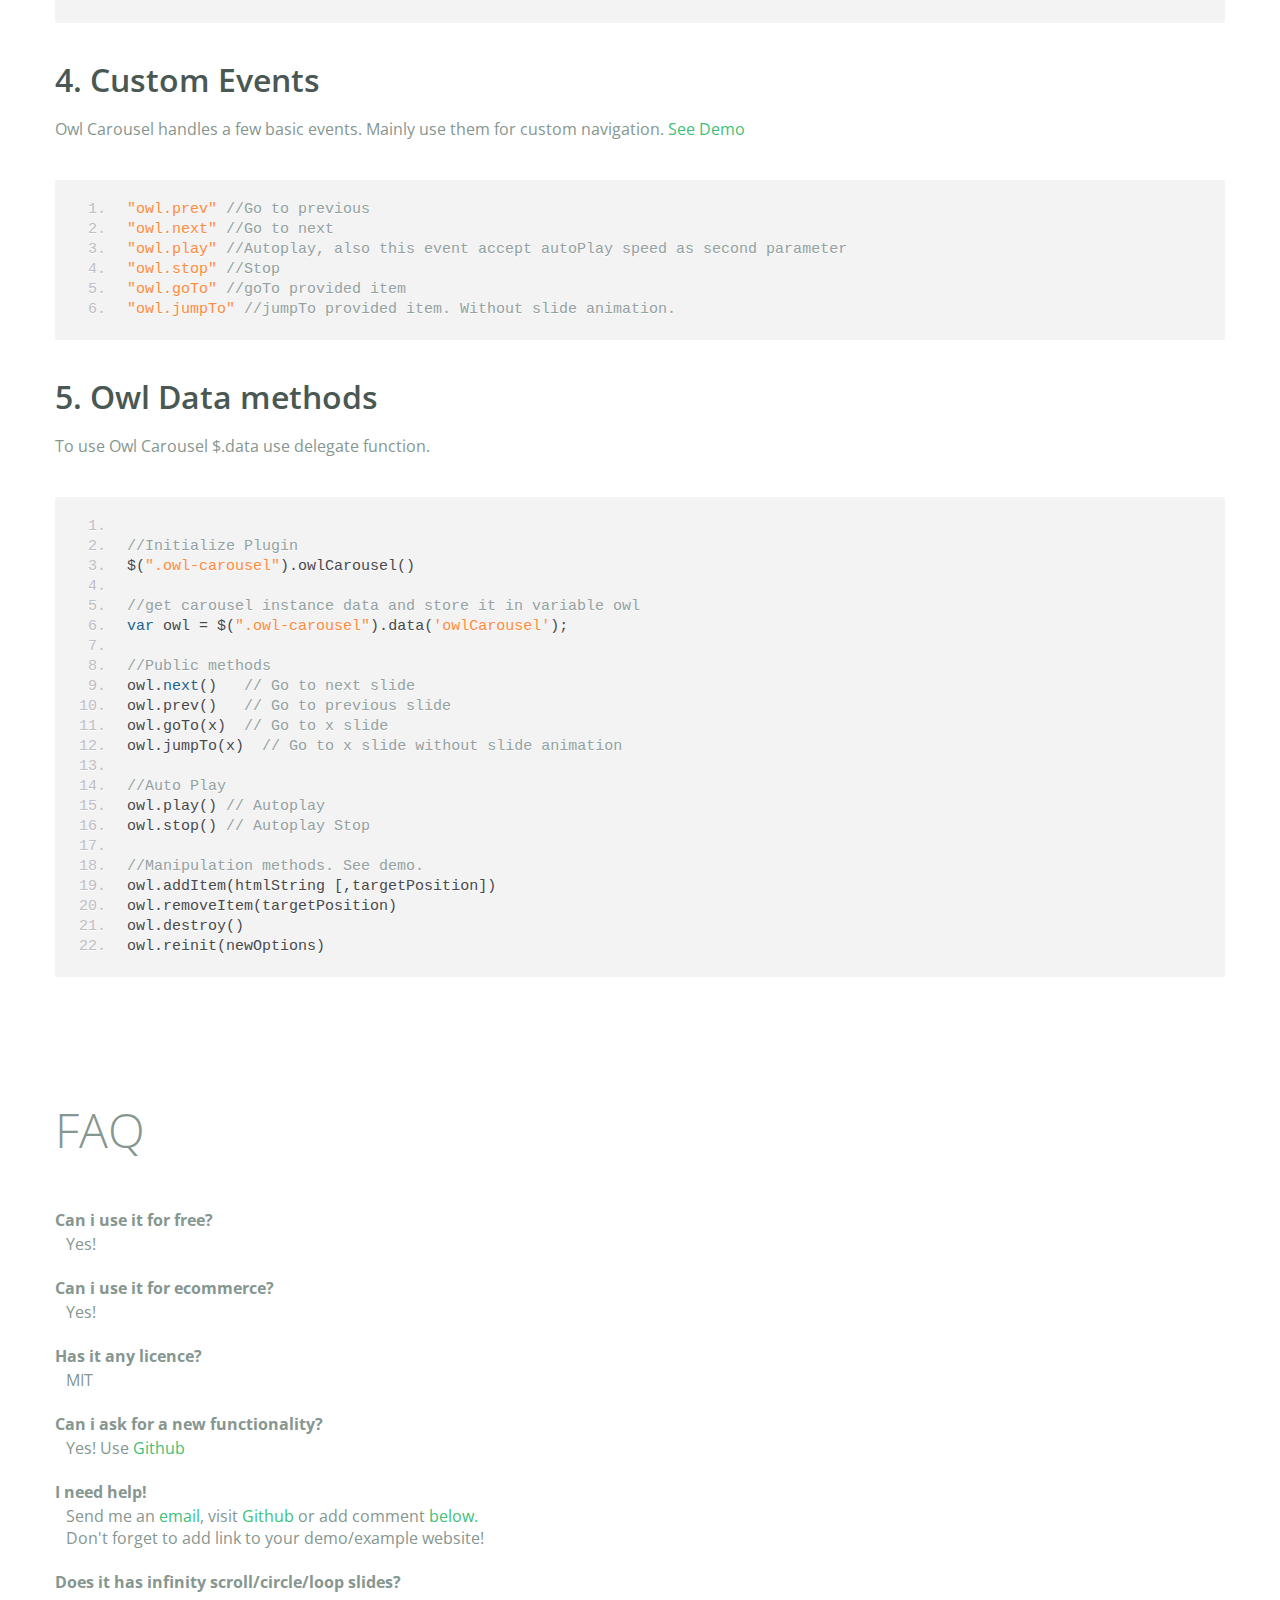
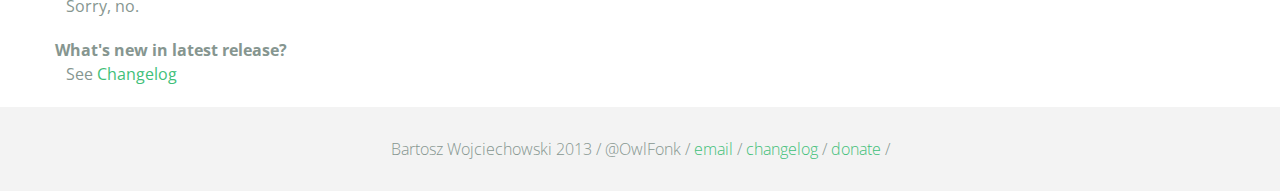
<file: lib/owl.carousel/index.html>
<!DOCTYPE html>
<html lang="en">
  <head>
    <meta charset="utf-8">
    <title>Owl Carousel</title>
    <meta name="viewport" content="width=device-width, initial-scale=1.0">
    <meta name="description" content="jQuery Responsive Carousel - Owl Carusel">
    <meta name="author" content="Bartosz Wojciechowski">
    <meta name="keywords" content="HTML,CSS,JSON,JavaScript, jQuery, Responsive, Design, Owl, Carousel, Free">

    <link href='http://fonts.googleapis.com/css?family=Open+Sans:400italic,400,300,600,700' rel='stylesheet' type='text/css'>
    <link href="assets/css/bootstrapTheme.css" rel="stylesheet">
    <link href="assets/css/custom.css" rel="stylesheet">

    <!-- Owl Carousel Assets -->
    <link href="owl-carousel/owl.carousel.css" rel="stylesheet">
    <link href="owl-carousel/owl.theme.css" rel="stylesheet">

    <!-- Prettify -->
    <link href="assets/js/google-code-prettify/prettify.css" rel="stylesheet">

    <!-- Le fav and touch icons -->
    <link rel="apple-touch-icon-precomposed" sizes="144x144" href="assets/ico/apple-touch-icon-144-precomposed.png">
    <link rel="apple-touch-icon-precomposed" sizes="114x114" href="assets/ico/apple-touch-icon-114-precomposed.png">
      <link rel="apple-touch-icon-precomposed" sizes="72x72" href="assets/ico/apple-touch-icon-72-precomposed.png">
                    <link rel="apple-touch-icon-precomposed" href="assets/ico/apple-touch-icon-57-precomposed.png">
                                   <link rel="shortcut icon" href="assets/ico/favicon.png">
  </head>
  <body>
      <div id="top-nav" class="navbar navbar-fixed-top">
        <div class="navbar-inner">
          <div class="container">
            <button type="button" class="btn btn-navbar" data-toggle="collapse" data-target=".nav-collapse">
            <span class="icon-bar"></span>
            <span class="icon-bar"></span>
            <span class="icon-bar"></span>
          </button>
            <div class="nav-collapse collapse">
            <ul class="nav pull-right">
              <li><a href="#demo">Demo</a></li>
              <li><a href="#more-demos">More Demos</a></li>
              <li><a href="#how-to">How To</a></li>
              <li><a href="#customizing">Customizing</a></li>
              <li><a href="#faq">FAQ</a></li>
              <li><a href="owl.carousel.zip" class="download" data-spy="affix" data-offset-top="450">Download</a></li>
            </ul>
            </div>
          </div>
        </div>
      </div>

      <div id="header">
        <div class="container">
          <div class="row">
            <div class="span5">
                <img class="logo" src="assets/img/owl-logo.png" alt="Owl Logo">
              </div>
            <div class="span7">
              <h1>OWL Carousel </h1>
              <h3>Touch enabled jQuery plugin that lets you create beautiful responsive carousel slider.</h3>
              <a class="btn btn-success btn-large" href="owl.carousel.zip">Download for FREE</a>
              <p class="muted"><a class="muted" href="https://github.com/OwlFonk/OwlCarousel">Github</a> / v1.3.2 / <a class="muted" href="changelog.html">Changelog</a></p> 
              <p class="muted">New version 2.0.0-beta now available for testers. <a href="http://www.owlgraphic.com/owlcarousel2/">Check it</a></p>
            </div>
          </div>
        </div>
      </div>

      <div id="demo">
        <div class="container">
          <div class="row">
            <div class="span12">
              <h1>Demo</h1>
            </div>
          </div>

          <div class="row">
            <div class="span12">

              <div id="owl-example" class="owl-carousel">

                <div class="item darkCyan">
                  <img src="assets/img/demo-slides/touch.png" alt="Touch">
                    <h3>Touch</h3>
                    <h4>Can touch this</h4>
                </div>
                <div class="item forestGreen">
                  <img src="assets/img/demo-slides/grab.png" alt="Grab">
                    <h3>Grab</h3>
                    <h4>Can grab this</h4>
                </div>
                <div class="item orange">
                  <img src="assets/img/demo-slides/responsive.png" alt="Responsive">
                    <h3>Responsive</h3>
                    <h4>Fully responsive!</h4>
                </div>

                <div class="item yellow">
                  <img src="assets/img/demo-slides/css3.png" alt="CSS3">
                    <h3>CSS3</h3>
                    <h4>3D Acceleration.</h4>
                </div>

                <div class="item dodgerBlue">
                  <img src="assets/img/demo-slides/multi.png" alt="Multi">
                    <h3>Multiply</h3>
                    <h4>Owls on page.</h4>
                </div>

                <div class="item skyBlue">
                  <img src="assets/img/demo-slides/modern.png" alt="Modern Browsers">
                    <h3>Modern</h3>
                    <h4>Browsers Compatibility</h4>
                </div>

                <div class="item zombieGreen">
                  <img src="assets/img/demo-slides/zombie.png" alt="Zombie Browsers - old ones">
                    <h3>Zombie</h3>
                    <h4>Browsers Compatibility</h4>
                </div>

                <div class="item violet">
                  <img src="assets/img/demo-slides/controls.png" alt="Take Control">
                    <h3>Take Control</h3>
                    <h4>The way you like</h4>
                </div>

                <div class="item yellowLight">
                  <img src="assets/img/demo-slides/feather.png" alt="Light">
                    <h3>Light</h3>
                    <h4>As a feather</h4>
                </div>

                <div class="item steelGray">
                  <img src="assets/img/demo-slides/tons.png" alt="Tons of Opotions">
                    <h3>Tons</h3>
                    <h4>of options</h4>
                </div>

              </div>


            </div>
          </div>

        </div>
      </div>

    <div id="more-demos">
      <div class="container">

        <div class="row">
          <div class="span12">
            <h1>More Demos</h1>
            <h2>Awesome!</h2>
            <p>Check more demos here! See what Owl can do.</p>
          </div>
        </div>

        <div class="row demos-row">
          <div class="span3">
            <a href="demos/images.html" class="demo-box">
              <div class="demo-wrapper demo-images clearfix">
                <div class="demo-slide"><div class="bg"></div></div>
                <div class="demo-slide"><div class="bg"></div></div>
                <div class="demo-slide"><div class="bg"></div></div>
              </div>
              <h3>Images</h3>
            </a>
          </div>

          <div class="span3">
            <a href="demos/custom.html" class="demo-box">
              <div class="demo-wrapper demo-custom clearfix">
                <div class="demo-slide"><div class="bg"></div></div>
                <div class="demo-slide"><div class="bg"></div></div>
                <div class="demo-slide"><div class="bg"></div></div>
                <div class="demo-slide"><div class="bg"></div></div>
                <div class="demo-slide"><div class="bg"></div></div>
                <div class="demo-slide"><div class="bg"></div></div>
                <div class="demo-slide"><div class="bg"></div></div>
                <div class="demo-slide"><div class="bg"></div></div>
                <div class="demo-slide"><div class="bg"></div></div>
                <div class="demo-slide"><div class="bg"></div></div>
              </div>
              <h3>Custom</h3>
            </a>
          </div>

          <div class="span3">
            <a href="demos/itemsCustom.html" class="demo-box">
              <div class="demo-wrapper demo-full clearfix">
                <div class="demo-slide"><div class="bg"></div></div>
                <div class="demo-slide"><div class="bg"></div></div>
                <div class="demo-slide"><div class="bg"></div></div>
                <div class="demo-slide"><div class="bg"></div></div>
              </div>
              <h3>Custom 2</h3>
            </a>
          </div>

          <div class="span3">
            <a href="demos/one.html" class="demo-box">
              <div class="demo-wrapper demo-one clearfix">
                <div class="demo-slide"><div class="bg"></div></div>
              </div>
              <h3>One Slide</h3>
            </a>
          </div>

        </div>
        <div class="row demos-row">
          <div class="span3">
            <a href="demos/json.html" class="demo-box">
              <div class="demo-wrapper demo-Json clearfix">
                <div class="demo-slide"><div class="bg"></div></div>
                <div class="demo-slide"><div class="bg"></div></div>
                <div class="demo-slide"><div class="bg"></div></div>
                <div class="demo-slide"><div class="bg"></div></div>
                <div class="demo-slide"><div class="bg"></div></div>
              </div>
              <h3>JSON</h3>
            </a>
          </div>

          <div class="span3">
            <a href="demos/customJson.html" class="demo-box">
              <div class="demo-wrapper demo-Json-custom clearfix">
                <div class="demo-slide"><div class="bg"></div></div>
                <div class="demo-slide"><div class="bg"></div></div>
                <div class="demo-slide"><div class="bg"></div></div>
              </div>
              <h3>JSON Custom</h3>
            </a>
          </div>

          <div class="span3">
            <a href="demos/lazyLoad.html" class="demo-box">
              <div class="demo-wrapper demo-lazy clearfix">
                <div class="demo-slide"><div class="bg"></div></div>
                <div class="demo-slide"><div class="bg"></div></div>
                <div class="demo-slide"><div class="bg"></div></div>
              </div>
              <h3>Lazy Load</h3>
            </a>
          </div>

          <div class="span3">
            <a href="demos/autoHeight.html" class="demo-box">
              <div class="demo-wrapper demo-height clearfix">
                <div class="demo-slide"><div class="bg"></div></div>
              </div>
              <h3>Auto Height</h3>
            </a>
          </div>

          
        </div>

        <div class="row">
          <div class="span12">
            <h3>Hey wanna see more demos?</h3>
            <ul>
              <li>
                <a href="demos/click.html">Click events inside items</a>
              </li>
              <li>
                <a href="demos/randomOrder.html">Randomize items and buttons outside slider.</a>
              </li>
              <li>
                <a href="demos/navOnTop.html">Navigation on top by custom events</a>
              </li>
              <li>
                <a href="demos/navOnTop2.html">Navigation on top by afterInit callback</a>
              </li>
              <li>
                <a href="demos/progressBar.html">Progress Bar</a>
              </li>
              <li>
                <a href="demos/transitions.html">CSS3 Transitions</a>
              </li>
              <li>
                <a href="demos/manipulations.html">Content manipulations: destroy, reinit, addItem, removeItem</a>
              </li>
              <li>
                <a href="demos/scaleup.html">Auto scale up comparsion demo</a>
              </li>
              <li>
                <a href="demos/sync.html">Synced Owls</a>
              </li>
              <li>
                <a href="demos/owlStatus.html">How to retrieve basic information from plugin (current, prev, all items, visible items etc.)</a>
              </li>
            </ul>
            
          </div>
        </div>


      </div>
    </div>

    <div id="how-to">
      <div class="container">
        <div class="row">
          <div class="span12">
            <h1>How To Use</h1>
            <h2>1. Load jQuery and include Owl Carousel plugin files</h2>
            <p>To use Owl Carousel, you’ll need to make sure both the Owl and jQuery 1.7 or higher scripts are included.</p>
<pre class="pre-show prettyprint linenums">
&lt;!-- Important Owl stylesheet --&gt;
&lt;link rel="stylesheet" href="owl-carousel/owl.carousel.css"&gt;

&lt;!-- Default Theme --&gt;
&lt;link rel="stylesheet" href="owl-carousel/owl.theme.css"&gt;

&lt;!--  jQuery 1.7+  --&gt;
&lt;script src="jquery-1.9.1.min.js"&gt;&lt;/script&gt;

&lt;!-- Include js plugin --&gt;
&lt;script src="assets/owl-carousel/owl.carousel.js"&gt;&lt;/script&gt;
</pre>
          <h2>2. Set up your HTML</h2>
          <p>You don't need any special markup. All you need is to wrap your divs(owl works with any type element) inside the container element &lt;div class="owl-carousel"&gt;. Class "owl-carousel" is mandatory to apply proper styles that come from owl.carousel.css file.</p>
<pre class="pre-show prettyprint linenums">
&lt;div id="owl-example" class="owl-carousel"&gt;
  &lt;div&gt; Your Content &lt;/div&gt;
  &lt;div&gt; Your Content &lt;/div&gt;
  &lt;div&gt; Your Content &lt;/div&gt;
  &lt;div&gt; Your Content &lt;/div&gt;
  &lt;div&gt; Your Content &lt;/div&gt;
  &lt;div&gt; Your Content &lt;/div&gt;
  &lt;div&gt; Your Content &lt;/div&gt;
  ...
&lt;/div>
</pre>    
          <h2>3. Call the plugin</h2>
          <p>Now call the Owl initializer function and your carousel is ready.</p>
<pre class="pre-show prettyprint linenums">
$(document).ready(function() {

  $("#owl-example").owlCarousel();

});
</pre>  
          </div>
        </div>
      </div>
    </div>


    <div id="customizing">
      <div class="container">
        <div class="row">
          <div class="span12">
            <h1>Customizing</h1>
            <h2>1. Options</h2>
            <p>All of the options below are available to customize Owl Carousel.</p> 
            <table class="table hp-table table-bordered table-striped">
              <thead>
                <tr>
                  <th>Variable</th>
                  <th>Default</th>
                  <th>Type</th>
                  <th>Description</th>
                </tr>
              </thead>
              <tbody>
                <tr>
                  <td><span class="text-emp">items</span></td>
                  <td>5</td>
                  <td>int</td>
                  <td>This variable allows you to set the maximum amount of items displayed at a time with the widest browser width</td>
                </tr>
                 <tr>
                  <td><span class="text-emp">itemsDesktop</span></td>
                  <td>[1199,4]</td>
                  <td>array</td>
                  <td>This allows you to preset the number of slides visible with a particular browser width. The format is [x,y] whereby x=browser width and y=number of slides displayed. For example [1199,4] means that if(window&lt;=1199){ show 4 slides per page}
                    Alternatively use <code>itemsDesktop: false</code> to override these settings. Check my <a href="demos/custom.html">Custom Demo</a></td>
                </tr>
                <tr>
                  <td><span class="text-emp">itemsDesktopSmall</span></td>
                  <td>[979,3]</td>
                  <td>array</td>
                  <td>As above.</td>
                </tr>
                <tr>
                  <td><span class="text-emp">itemsTablet</span></td>
                  <td>[768,2]</td>
                  <td>array</td>
                  <td>As above.</td>
                </tr>
                <tr>
                  <td><span class="text-emp">itemsTabletSmall</span></td>
                  <td>false</td>
                  <td>array</td>
                  <td>As above. Default value is disabled.</td>
                </tr>
                <tr>
                  <td><span class="text-emp">itemsMobile</span></td>
                  <td>[479,1]</td>
                  <td>array</td>
                  <td>As above</td>
                </tr>
                <tr>
                  <td><span class="text-emp">itemsCustom</span></td>
                  <td>false</td>
                  <td>array</td>
                  <td>
                    This allow you to add custom variations of items depending from the width
                    If this option is set, itemsDeskop, itemsDesktopSmall, itemsTablet, itemsMobile etc. are disabled
                    For better preview, order the arrays by screen size, but it's not mandatory
                    Don't forget to include the lowest available screen size, otherwise it will take the default one for screens lower than lowest available.
                    <br />Example:<br /> [[0, 2], [400, 4], [700, 6], [1000, 8], [1200, 10], [1600, 16]]<br />
                    For more information about structure of the internal arrays see itemsDesktop. Check my <a href="demos/custom.html">Custom Demo</a></td>
                </tr>
                <tr>
                  <td><span class="text-emp">singleItem</span></td>
                  <td>false</td>
                  <td>boolean</td>
                  <td>Display only one item. <a href="demos/one.html">See demo</a></td>
                </tr>
                <tr>
                  <td><span class="text-emp">itemsScaleUp</span></td>
                  <td>false</td>
                  <td>boolean</td>
                  <td>Option to not stretch items when it is less than the supplied items. <a href="demos/scaleup.html">See demo</a></td>
                </tr>
                <tr>
                  <td><span class="text-emp">slideSpeed</span></td>
                  <td>200</td>
                  <td>int</td>
                  <td>Slide speed in milliseconds</td>
                </tr>
                <tr>
                  <td><span class="text-emp">paginationSpeed</span></td>
                  <td>800</td>
                  <td>int</td>
                  <td>Pagination speed in milliseconds</td>
                </tr>
                <tr>
                  <td><span class="text-emp">rewindSpeed</span></td>
                  <td>1000</td>
                  <td>int</td>
                  <td>Rewind speed in milliseconds</td>
                </tr>
                <tr>
                  <td><span class="text-emp">autoPlay</span></td>
                  <td>false</td>
                  <td>int/boolean</td>
                  <td>Change to any integrer for example <code>autoPlay : 5000</code> to play every 5 seconds. If you set <code>autoPlay: true</code> default speed will be 5 seconds.</td>
                </tr>
                <tr>
                <tr>
                  <td><span class="text-emp">stopOnHover</span></td>
                  <td>false</td>
                  <td>boolean</td>
                  <td>Stop autoplay on mouse hover</td>
                </tr>
                <tr>
                <tr>
                  <td><span class="text-emp">navigation</span></td>
                  <td>false</td>
                  <td>boolean</td>
                  <td>Display "next" and "prev" buttons.</td>
                </tr>
                <tr>
                  <td><span class="text-emp">navigationText</span></td>
                  <td>["prev","next"]</td>
                  <td>array</td>
                  <td>You can cusomize your own text for navigation. To get empty buttons use <code>navigationText : false</code>. Also HTML can be used here</td>
                </tr>
                <tr>
                  <td><span class="text-emp">rewindNav</span></td>
                  <td>true</td>
                  <td>boolean</td>
                  <td>Slide to first item. Use <code>rewindSpeed</code> to change animation speed. </td>
                </tr>
                <tr>
                  <td><span class="text-emp">scrollPerPage</span></td>
                  <td>false</td>
                  <td>boolean</td>
                  <td>Scroll per page not per item. This affect next/prev buttons and mouse/touch dragging.</td>
                </tr>
                <tr>
                  <td><span class="text-emp">pagination</span></td>
                  <td>true</td>
                  <td>boolean</td>
                  <td>Show pagination.</td>
                </tr>
                <tr>
                  <td><span class="text-emp">paginationNumbers</span></td>
                  <td>false</td>
                  <td>boolean</td>
                  <td>Show numbers inside pagination buttons</td>
                </tr>
                <tr>
                  <td><span class="text-emp">responsive</span></td>
                  <td>true</td>
                  <td>boolean</td>
                  <td>You can use Owl Carousel on desktop-only websites too! Just change that to "false" to disable resposive capabilities</td>
                </tr>
                <tr>
                  <td><span class="text-emp">responsiveRefreshRate</span></td>
                  <td>200</td>
                  <td>int</td>
                  <td>Check window width changes every 200ms for responsive actions</td>
                </tr>
                <tr>
                  <td><span class="text-emp">responsiveBaseWidth</span></td>
                  <td>window</td>
                  <td>jQuery selector</td>
                  <td>Owl Carousel check window for browser width changes. You can use any other jQuery element to check width changes for example ".owl-demo". Owl will change only if ".owl-demo" get new width.</td>
                </tr>
                <tr>
                  <td><span class="text-emp">baseClass</span></td>
                  <td>"owl-carousel"</td>
                  <td>string</td>
                  <td>Automaticly added class for base CSS styles. Best not to change it if you don't need to.</td>
                </tr>
                <tr>
                  <td><span class="text-emp">theme</span></td>
                  <td>"owl-theme"</td>
                  <td>string</td>
                  <td>Default Owl CSS styles for navigation and buttons. Change it to match your own theme</td>
                </tr>
                <tr>
                  <td><span class="text-emp">lazyLoad</span></td>
                  <td>false</td>
                  <td>boolean</td>
                  <td>Delays loading of images. Images outside of viewport won't be loaded before user scrolls to them. Great for mobile devices to speed up page loadings. IMG need special markup <code>class="lazyOwl"</code> and <code>data-src="your img path"</code>. <a href="demos/lazyLoad.html">See example.</a></td>
                </tr>
                <tr>
                  <td><span class="text-emp">lazyFollow</span></td>
                  <td>true</td>
                  <td>boolean</td>
                  <td>When pagination used, it skips loading the images from pages that got skipped. It only loads the images that get displayed in viewport. If set to false, all images get loaded when pagination used. It is a sub setting of the lazy load function.</td>
                </tr>
                <tr>
                  <td><span class="text-emp">lazyEffect</span></td>
                  <td>"fade"</td>
                  <td>boolean / string</td>
                  <td>Default is fadeIn on 400ms speed. Use false to remove that effect.</td>
                </tr>
                <tr>
                  <td><span class="text-emp">autoHeight</span></td>
                  <td>false</td>
                  <td>boolean</td>
                  <td>Add height to owl-wrapper-outer so you can use diffrent heights on slides. Use it only for one item per page setting.</td>
                </tr>
                <tr>
                  <td><span class="text-emp">jsonPath</span></td>
                  <td>false</td>
                  <td>string</td>
                  <td>Allows you to load directly from a jSon file. The JSON structure you use needs to match the owl JSON structure used here. To use custom JSON structure see jsonSuccess option.</td>
                </tr>
                <tr>
                  <td><span class="text-emp">jsonSuccess</span></td>
                  <td>false</td>
                  <td>function</td>
                  <td>Success callback for $.getJSON build in into carousel. See demo with custom JSON structure <a href="demos/customJson.html">here</a>. </td>
                </tr>
                <tr>
                  <td><span class="text-emp">dragBeforeAnimFinish</span></td>
                  <td>true</td>
                  <td>boolean</td>
                  <td>Ignore whether a transition is done or not (only dragging).</td>
                </tr>
                <tr>
                  <td><span class="text-emp">mouseDrag</span></td>
                  <td>true</td>
                  <td>boolean</td>
                  <td>Turn off/on mouse events.</td>
                </tr>
                <tr>
                  <td><span class="text-emp">touchDrag</span></td>
                  <td>true</td>
                  <td>boolean</td>
                  <td>Turn off/on touch events.</td>
                </tr>
                <tr>
                  <td><span class="text-emp">addClassActive</span></td>
                  <td>false</td>
                  <td>boolean</td>
                  <td>Add "active" classes on visible items. Works with any numbers of items on screen.</td>
                </tr>
                <tr>
                  <td><span class="text-emp">transitionStyle</span></td>
                  <td>false</td>
                  <td>string</td>
                  <td>Add CSS3 transition style. Works only with one item on screen. <a href="demos/transitions.html">See Demo</a></td>
                </tr>
              </tbody>
            </table>
            <h2>2. Callbacks</h2>
            <table class="table hp-table table-bordered table-striped">
              <thead>
                <tr>
                  <th>Variable</th>
                  <th>Default</th>
                  <th>Type</th>
                  <th>Description</th>
                </tr>
              </thead>
              <tbody>
                <tr>
                  <td><span class="text-emp">beforeUpdate</span></td>
                  <td>false</td>
                  <td>function</td>
                  <td>Before responsive update callback</td>
                </tr>
                <tr>
                  <td><span class="text-emp">afterUpdate</span></td>
                  <td>false</td>
                  <td>function</td>
                  <td>After responsive update callback</td>
                </tr>
                <tr>
                  <td><span class="text-emp">beforeInit</span></td>
                  <td>false</td>
                  <td>function</td>
                  <td>Before initialization callback</td>
                </tr>
                <tr>
                  <td><span class="text-emp">afterInit</span></td>
                  <td>false</td>
                  <td>function</td>
                  <td>After initialization callback</td>
                </tr>
                <tr>
                  <td><span class="text-emp">beforeMove</span></td>
                  <td>false</td>
                  <td>function</td>
                  <td>Before move callback</td>
                </tr>
                <tr>
                  <td><span class="text-emp">afterMove</span></td>
                  <td>false</td>
                  <td>function</td>
                  <td>After move callback</td>
                </tr>
                <tr>
                  <td><span class="text-emp">afterAction</span></td>
                  <td>false</td>
                  <td>function</td>
                  <td>After startup, move and update callback</td>
                </tr>
                <tr>
                  <td><span class="text-emp">startDragging</span></td>
                  <td>false</td>
                  <td>function</td>
                  <td>Call this function while dragging.</td>
                </tr>
                <tr>
                  <td><span class="text-emp">afterLazyLoad</span></td>
                  <td>false</td>
                  <td>function</td>
                  <td>Call this function after lazyLoad.</td>
                </tr>
              </tbody>
            </table>

              <h2>3. Defaults</h2>
              <p>Carousel default settings</p>
<pre class="pre-show prettyprint linenums">
$("#owl-example").owlCarousel({

    // Most important owl features
    items : 5,
    itemsCustom : false,
    itemsDesktop : [1199,4],
    itemsDesktopSmall : [980,3],
    itemsTablet: [768,2],
    itemsTabletSmall: false,
    itemsMobile : [479,1],
    singleItem : false,
    itemsScaleUp : false,

    //Basic Speeds
    slideSpeed : 200,
    paginationSpeed : 800,
    rewindSpeed : 1000,

    //Autoplay
    autoPlay : false,
    stopOnHover : false,

    // Navigation
    navigation : false,
    navigationText : ["prev","next"],
    rewindNav : true,
    scrollPerPage : false,

    //Pagination
    pagination : true,
    paginationNumbers: false,

    // Responsive 
    responsive: true,
    responsiveRefreshRate : 200,
    responsiveBaseWidth: window,

    // CSS Styles
    baseClass : "owl-carousel",
    theme : "owl-theme",

    //Lazy load
    lazyLoad : false,
    lazyFollow : true,
    lazyEffect : "fade",

    //Auto height
    autoHeight : false,

    //JSON 
    jsonPath : false, 
    jsonSuccess : false,

    //Mouse Events
    dragBeforeAnimFinish : true,
    mouseDrag : true,
    touchDrag : true,

    //Transitions
    transitionStyle : false,

    // Other
    addClassActive : false,

    //Callbacks
    beforeUpdate : false,
    afterUpdate : false,
    beforeInit: false, 
    afterInit: false, 
    beforeMove: false, 
    afterMove: false,
    afterAction: false,
    startDragging : false
    afterLazyLoad : false

})
</pre>
              <h2>4. Custom Events</h2>
              <p>Owl Carousel handles a few basic events. Mainly use them for custom navigation. <a href="demos/custom.html">See Demo</a></p>

<pre class="pre-show prettyprint linenums">
"owl.prev" //Go to previous
"owl.next" //Go to next
"owl.play" //Autoplay, also this event accept autoPlay speed as second parameter
"owl.stop" //Stop
"owl.goTo" //goTo provided item
"owl.jumpTo" //jumpTo provided item. Without slide animation.
</pre>

              <h2>5. Owl Data methods</h2>
              <p>To use Owl Carousel $.data use delegate function.</p>
              
<pre class="pre-show prettyprint linenums">

//Initialize Plugin
$(".owl-carousel").owlCarousel()

//get carousel instance data and store it in variable owl
var owl = $(".owl-carousel").data('owlCarousel');

//Public methods
owl.next()   // Go to next slide
owl.prev()   // Go to previous slide
owl.goTo(x)  // Go to x slide
owl.jumpTo(x)  // Go to x slide without slide animation

//Auto Play
owl.play() // Autoplay
owl.stop() // Autoplay Stop

//Manipulation methods. <a href="demos/manipulations.html">See demo.</a>
owl.addItem(htmlString [,targetPosition])
owl.removeItem(targetPosition)
owl.destroy()
owl.reinit(newOptions)
</pre>
          </div>
        </div>
      </div>
    </div>

    <div id="faq" class="container">
      <div class="row">
        <div class="span12">
          <h1>FAQ</h1>
          <dl>
            <dt>Can i use it for free?</dt>
            <dd>Yes!</dd>
            <dt>Can i use it for ecommerce?</dt>
            <dd>Yes!</dd>
            <dt>Has it any licence?</dt>
            <dd>MIT</dd>
            <dt>Can i ask for a new functionality?</dt>
            <dd>Yes! Use <a href="https://github.com/OwlFonk/OwlCarousel">Github</a></dd>
            <dt>I need help!</dt>
            <dd>Send me an <a href="mailto:owl@owlgraphic.com?subject=Hey Owl! I need help">email</a>, visit <a href="https://github.com/OwlFonk/OwlCarousel">Github</a> or add comment <a href="#disqus">below.</a><br>Don't forget to add link to your demo/example website!</dd>
            <dt>Does it has infinity scroll/circle/loop slides?</dt>
            <dd>Sorry, no.</dd>
            <dt>What's new in latest release?</dt>
            <dd>See <a href="changelog.html">Changelog</a></dd>
          </dl>
        </div>
      </div>
    </div>

    <div class="container disqus">
        <div class="row">
          <div class="span12">
            <h1>Disqus</h1>

    <div id="disqus_thread"></div>
    <noscript>Please enable JavaScript to view the <a href="http://disqus.com/?ref_noscript">comments powered by Disqus.</a></noscript>
    <a href="http://disqus.com" class="dsq-brlink">comments powered by <span class="logo-disqus">Disqus</span></a>
      </div>
    </div>
  </div>

    <div id="footer">
      <div class="container">
        <div class="row">
          <div class="span12">
            <h5>Bartosz Wojciechowski 2013 / @OwlFonk / 
            <a href="mailto:owl@owlgraphic.com?subject=Hey Owl!">email</a> / 
            <a href="changelog.html">changelog</a> /
            <a href="https://www.paypal.com/cgi-bin/webscr?cmd=_s-xclick&hosted_button_id=EFSGXZS7V2U9N">donate</a> / 
            <a href="https://twitter.com/share" class="twitter-share-button" data-url="http://owlgraphic.com/owlcarousel/" data-text="Awesome jQuery Owl Carousel Responsive Plugin" data-via="OwlFonk" data-count="none" data-hashtags="owlcarousel"></a>
            <script>
            var owldomain = window.location.hostname.indexOf("owlgraphic");
            if(owldomain !== -1){
              !function(d,s,id){var js,fjs=d.getElementsByTagName(s)[0],p=/^http:/.test(d.location)?'http':'https';if(!d.getElementById(id)){js=d.createElement(s);js.id=id;js.src=p+'://platform.twitter.com/widgets.js';fjs.parentNode.insertBefore(js,fjs);}}(document, 'script', 'twitter-wjs');
            }
            </script>
            </h5>
          </div>
        </div>
      </div>
    </div>


    <script src="assets/js/jquery-1.9.1.min.js"></script>
    <script src="owl-carousel/owl.carousel.min.js"></script>

    <!-- Frontpage Demo -->
    <script>

    $(document).ready(function($) {
      $("#owl-example").owlCarousel();
    });


    $("body").data("page", "frontpage");

    </script>
    <script src="assets/js/bootstrap-collapse.js"></script>
    <script src="assets/js/bootstrap-transition.js"></script>

    <script src="assets/js/google-code-prettify/prettify.js"></script>
	  <script src="assets/js/application.js"></script>

    <script type="text/javascript">
    jQuery(function($){
      var disqus_loaded = false;
      var top = $("#faq").offset().top; 
      var owldomain = window.location.hostname.indexOf("owlgraphic");
      var comments = window.location.href.indexOf("comment");

      if(owldomain !== -1){
        function check(){
          if ( (!disqus_loaded && $(window).scrollTop() + $(window).height() > top) || (comments !== -1) ){
            $(window).off( "scroll" )
            disqus_loaded = true;
            /* * * CONFIGURATION VARIABLES: EDIT BEFORE PASTING INTO YOUR WEBPAGE * * */
            var disqus_shortname = 'owlcarousel'; // required: replace example with your forum shortname
            var disqus_identifier = 'OWL Carousel';
            //var disqus_url = 'http://owlgraphic.com/owlcarousel/';
            /* * * DON'T EDIT BELOW THIS LINE * * */
            (function() {
                var dsq = document.createElement('script'); dsq.type = 'text/javascript'; dsq.async = true;
                dsq.src = '//' + disqus_shortname + '.disqus.com/embed.js';
                (document.getElementsByTagName('head')[0] || document.getElementsByTagName('body')[0]).appendChild(dsq);
            })();
          }
        }
        $(window).on( "scroll", check )
        check();
      } else {
        $('.disqus').hide();
      }
    });
    </script>

    <script>
    var owldomain = window.location.hostname.indexOf("owlgraphic");
    if(owldomain !== -1){
      (function(i,s,o,g,r,a,m){i['GoogleAnalyticsObject']=r;i[r]=i[r]||function(){
      (i[r].q=i[r].q||[]).push(arguments)},i[r].l=1*new Date();a=s.createElement(o),
      m=s.getElementsByTagName(o)[0];a.async=1;a.src=g;m.parentNode.insertBefore(a,m)
      })(window,document,'script','//www.google-analytics.com/analytics.js','ga');

      ga('create', 'UA-41541058-1', 'owlgraphic.com');
      ga('send', 'pageview');
    }
    </script>

  </body>
</html>
</file>
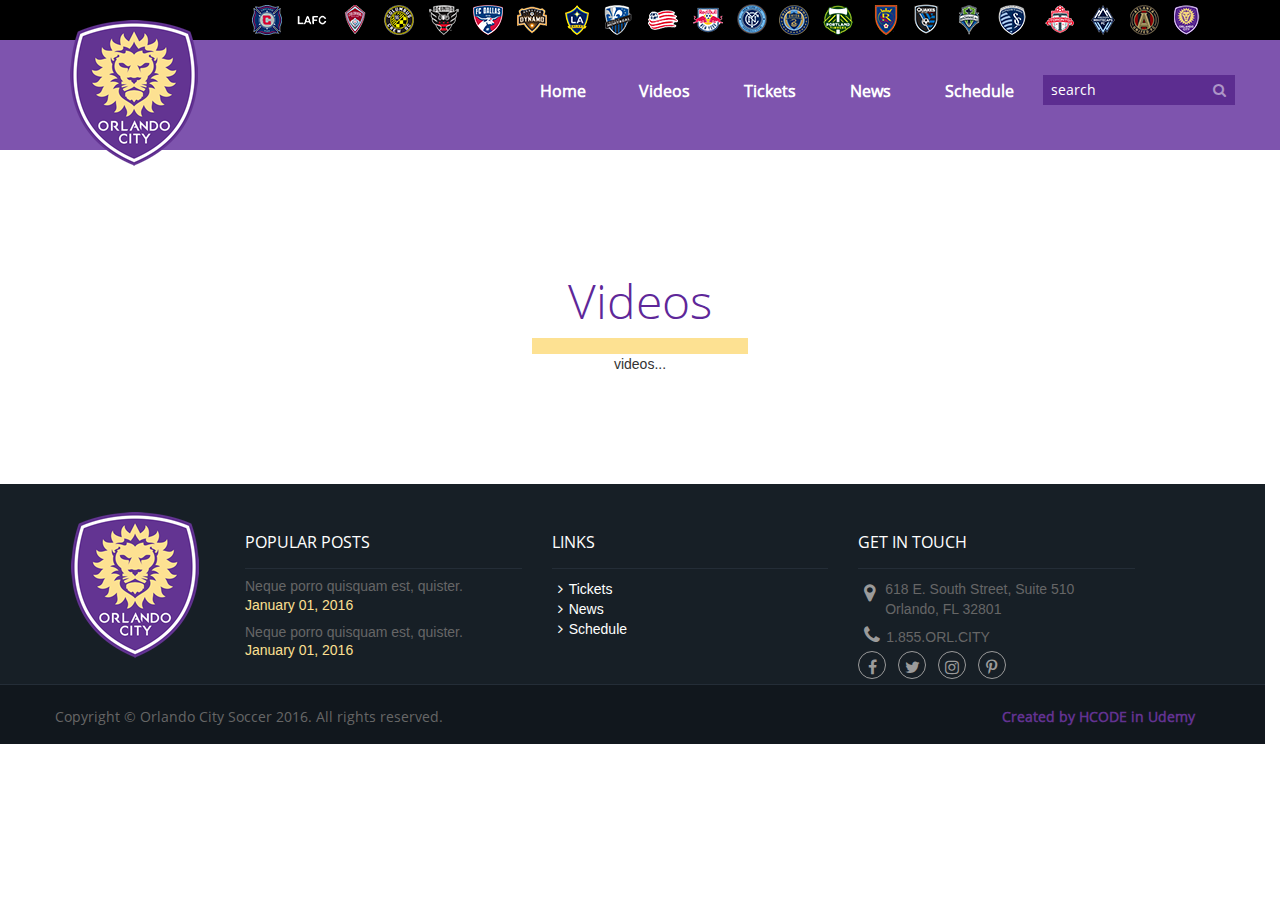
<file: videos.html>
<!DOCTYPE html>
<html>
	<head>

		<meta charset="utf-8">
		<title>Orlando City</title>
		<link rel="stylesheet" href="lib/bootstrap/css/bootstrap.min.css">
		<link rel="stylesheet" href="lib/owl.carousel/owl-carousel/owl.carousel.css">
		<link rel="stylesheet" href="https://maxcdn.bootstrapcdn.com/font-awesome/4.5.0/css/font-awesome.min.css">
		<link rel="stylesheet" href="css/orlando.css">

	</head>
	<body>

		<header>
			
			<div class="container">
				<img id="logotipo" src="img/orlando-logo.png" alt="Logotipo">
			</div>

			<div class="header-black">
				
				<div class="container">
				
					<ul class="pull-right">
						<li class="club-01"><a href="#"></a></li>
						<li class="club-02"><a href="#"></a></li>
						<li class="club-03"><a href="#"></a></li>
						<li class="club-04"><a href="#"></a></li>
						<li class="club-05"><a href="#"></a></li>
						<li class="club-06"><a href="#"></a></li>
						<li class="club-07"><a href="#"></a></li>
						<li class="club-08"><a href="#"></a></li>
						<li class="club-09"><a href="#"></a></li>
						<li class="club-10"><a href="#"></a></li>
						<li class="club-11"><a href="#"></a></li>
						<li class="club-12"><a href="#"></a></li>
						<li class="club-13"><a href="#"></a></li>
						<li class="club-14"><a href="#"></a></li>
						<li class="club-15"><a href="#"></a></li>
						<li class="club-16"><a href="#"></a></li>
						<li class="club-17"><a href="#"></a></li>
						<li class="club-18"><a href="#"></a></li>
						<li class="club-19"><a href="#"></a></li>
						<li class="club-20"><a href="#"></a></li>
						<li class="club-21"><a href="#"></a></li>
						<li class="club-22"><a href="#"></a></li>
					</ul>

				</div>

			</div>

			<div class="container">
				
				<div class="row">
					
					<nav id="menu" class="pull-right">
						<ul>
							<li><a href="index.html">Home</a></li>
							<li><a href="videos.html">Videos</a></li>
							<li><a href="#">Tickets</a></li>
							<li><a href="#">News</a></li>
							<li><a href="#">Schedule</a></li>
							<li class="search">
								<div class="input-group">
							      <input type="search" placeholder="search" id="input-search">
							      <span class="input-group-btn">
							        <button type="button"><i class="fa fa-search"></i></button>
							      </span>
							    </div><!-- /input-group -->
							</li>
						</ul>
					</nav>

				</div>

			</div>			

		</header>

		<section>
			
			<div id="call-to-action">
				
				<div class="container">

					<div class="row text-center">
						<h2>Videos</h2>
						<hr>	
					</div>

					<div class="row">
						
						videos...

					</div>

				</div>

			</div>

		</section>

		<footer>
			
			<div class="row row-cinza-claro">
				
				<div class="container">
					
					<div class="row">
						
						<div class="col-md-2 text-center">
							
							<img class="logotipo" src="img/orlando-logo.png" alt="Logotipo">

						</div>
						<div class="col-md-10">
							
							<div class="row row-cols">
								<div class="col-md-4 col-popular-post">
									
									<h4>POPULAR POSTS</h4>

									<ul class="list-unstyled">
										<li>
											<h5>Neque porro quisquam est, quister.</h5>
											<time>January 01, 2016</time>
										</li>
										<li>
											<h5>Neque porro quisquam est, quister.</h5>
											<time>January 01, 2016</time>
										</li>

									</ul>

								</div>
								<div class="col-md-4 col-links">
									
									<h4>LINKS</h4>

									<ul class="list-unstyled">
										<li><a href="#"><i class="fa fa-angle-right"></i>Tickets</a></li>
										<li><a href="#"><i class="fa fa-angle-right"></i>News</a></li>
										<li><a href="#"><i class="fa fa-angle-right"></i>Schedule</a></li>
									</ul>

								</div>
								<div class="col-md-4 col-get-in-touch">
									
									<h4>GET IN TOUCH</h4>

									<address>
										<i class="fa fa-map-marker"></i> <span>618 E. South Street, Suite 510<br/>Orlando, FL 32801</span>
									</address>

									<p><a href="tel:1855ORLCITY"><i class="fa fa-phone"></i>1.855.ORL.CITY</a></p>

									<ul class="list-unstyled list-socials">
										<li>
											<a href="#" target="_blank"><i class="fa fa-facebook"></i></a>
										</li>
										<li>
											<a href="#" target="_blank"><i class="fa fa-twitter"></i></a>
										</li>
										<li>
											<a href="#" target="_blank"><i class="fa fa-instagram"></i></a>
										</li>
										<li>
											<a href="#" target="_blank"><i class="fa fa-pinterest-p"></i></a>
										</li>
									</ul>

								</div>
							</div>

						</div>

					</div>

				</div>

			</div>

			<div class="row row-cinza-escuro">
				
				<div class="container">
					
					<p class="pull-left">Copyright © Orlando City Soccer 2016. All rights reserved.</p>
					<p class="pull-right text-roxo">Created by HCODE in Udemy</p>

				</div>

			</div>

		</footer>

		<script src="lib/jquery/jquery.min.js"></script>
		<script src="lib/owl.carousel/owl-carousel/owl.carousel.min.js"></script>
		<script src="lib/bootstrap/js/bootstrap.min.js"></script>
		<script>
		$(document).ready(function(){

			$("#logotipo").on("mouseover",function(){
				
				$("#banner h1").addClass("efeito");

			}).on("mouseout", function(){

				$("#banner h1").removeClass("efeito");

			});

			$("#input-search").on("focus", function(){

				$("li.search").addClass("ativo");

			}).on("blur", function(){

				$("li.search").removeClass("ativo");				

			});

			$(".thumbnails").owlCarousel({
		 
		      //autoPlay: 3000,
		      items : 4
		 
		  	});

		});
		</script>

	</body>
</html>
</file>
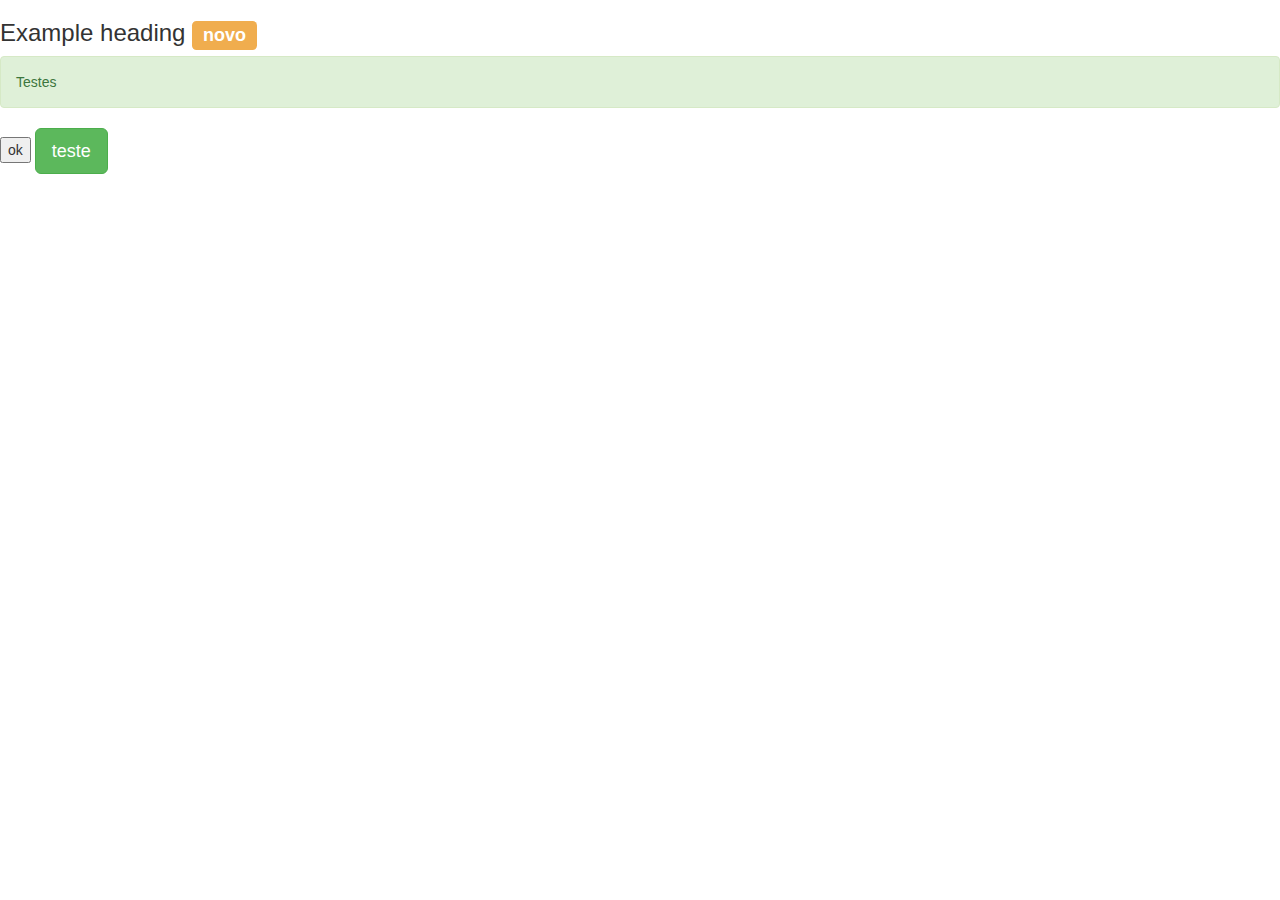
<file: Começo/HTML/bootstrap.html>
<!DOCTYPE html>
<html>
	<head>
		<meta charset="utf-8">
		<title>Curso completo do Desenvolvedor web</title>
		<link rel="stylesheet" type="text/css" href="bootstrap/css/bootstrap.min.css">
		<title></title>
	</head>
<body>
     <h3>Example heading <span class="label label-warning">novo</span></h3>
	 <div class="alert alert-success" role="alert">Testes</div>
     <button>ok </button>
    <button  class = "btn btn-success btn-lg">teste</button>
	<script
  src="https://code.jquery.com/jquery-1.11.0.js"
  integrity="sha256-zgND4db0iXaO7v4CLBIYHGoIIudWI5hRMQrPB20j0Qw="
  crossorigin="anonymous"></script>
	<script type = "text/javascript" src = "bootstrap/js/bootstrap.js"></script>
</body>
</html>
</file>
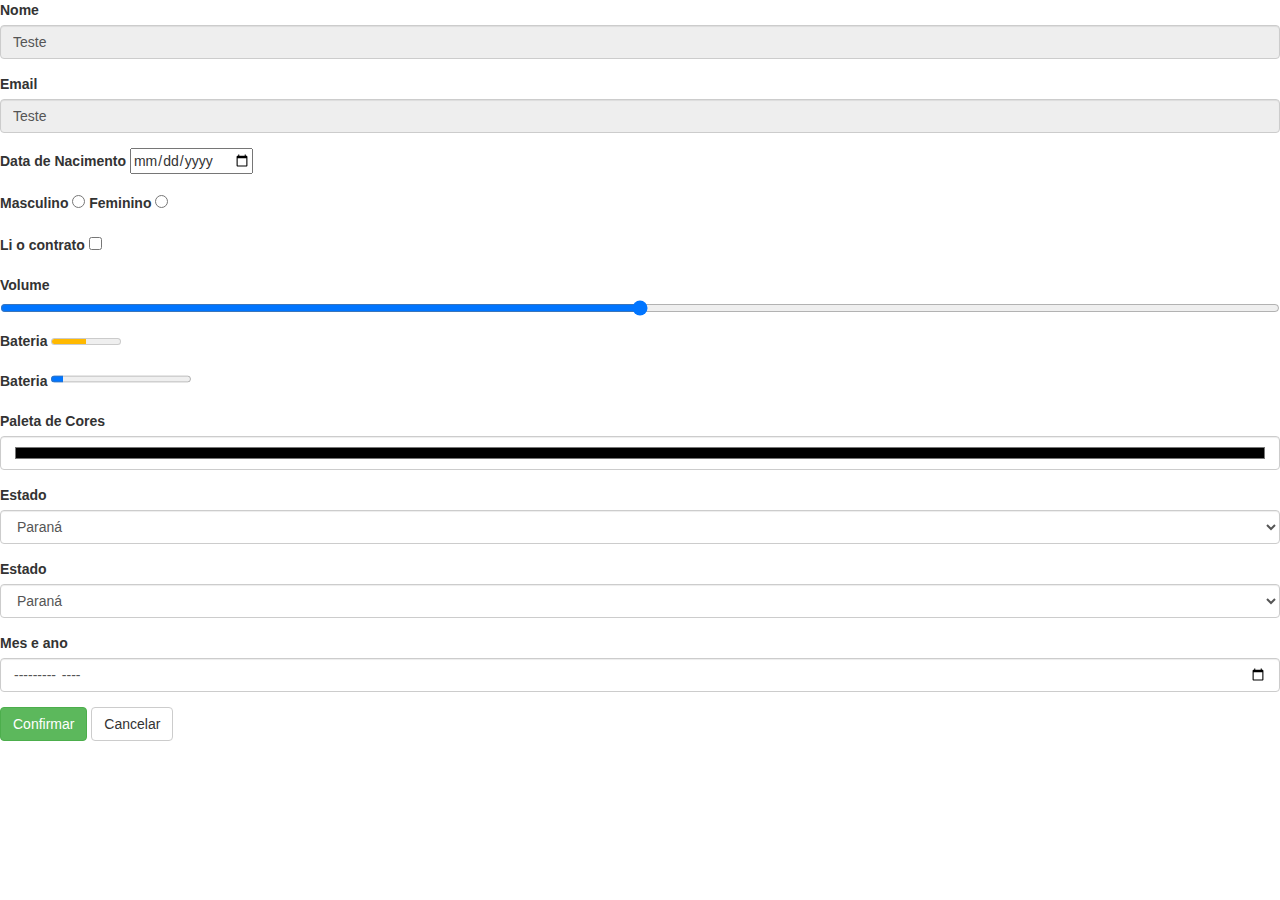
<file: Começo/HTML/bootstrapForm.html>
<!DOCTYPE html>
<html>
	<head>
		<meta charset="utf-8">
		<title>Curso completo do Desenvolvedor web</title>
		<link rel="stylesheet" type="text/css" href="bootstrap/css/bootstrap.min.css">
		
		<title></title>
	</head>
<body>
<form action  = "POST" action =  "form.php">
    <div class = "form-group">
	   <label for  = "nome">Nome</label>
	   <input type  = "text" name  = "nome" id  = "nome"  class = "form-control" placeholder = "Digite seu nome" required disabled  value ="Teste">	  
	</div>
	
    <div class = "form-group">
	   <label for  = "Email">Email</label>
	   <input type  = "email" name  = "Email" id  = "email"  class = "form-control" placeholder = "Digite seu email" required readonly  value ="Teste" >
	  
	</div>
	
	<div class  = "form-group">
	    <label for  = "Data de Nacimento">Data de Nacimento</label>
		<input type = "date" name = "nacimento" id = "data_nacimento" required min  ="2018-01-01">
	</div>
	
	<div class  = "form-group">
	    <label for  = "masculino">Masculino</label>
		<input type  ="radio"  id = "masculino" name = "sexo" >
		<label for  = "feminino">Feminino</label>
		<input type  ="radio"  id = "feminino" name = "sexo">
	</div>
	
	<div class  = "form-group">
	    <label for = "li">Li o contrato</label>
		<input type  = "checkbox" id  = "lioContrato" >
	</div>
	
	<div class  = "form-group">
	    <label for = "volume">Volume</label>
		<input type  = "range" name  = "volume" id  = "volume" >
	</div>
	
	<div class  = "form-group">
	    <label for = "met">Bateria</label>
		<meter min  = "0" max = "100" low ="50" value  = "49" >49</meter>
	</div>
	
	<div class  = "form-group">
	    <label for = "met">Bateria</label>
		<progress min  = "0" max = "100"  low  = "10" value  = "9" >9</progress>
	</div>
	
	<div class  = "form-group">
	    <label for = "cor">Paleta de Cores</label>
		<Input type  = "color" class =  "form-control">
	</div>
	
	<div class  = "form-group">
	    <label for = "estado">Estado</label>
	     <select name =  "estado" id = "estado" class  = "form-control">
		    <option value = "SC"  >Santa Catarina</option>
			<option value  = "PR" selected>Paraná</option>
			<option value = "RS">Rio grande do sul</option>
		 </select>
	</div>
	
	<div class  = "form-group">
	    <label for = "estado">Estado</label>
	     <select name =  "estado" id = "estado" class  = "form-control">
		  <optgroup label = "Sul">
		    <option value = "SC"  >Santa Catarina</option>
			<option value  = "PR" selected>Paraná</option>
			<option value = "RS">Rio grande do sul</option>
			</optgroup>
			<optgroup label = "Sudoeste">
		    <option value = "SP"  >São paulo</option>
			<option value  = "MT" >Mato Grosso</option>
			<option value = "DF">Distrito Federal</option>		
           </optgroup>			
		 </select>
	</div>
	
	<div class  = "form-group">
	<label for ="mes_ano" > Mes e ano</label>
	   <input type ="month" name = "mes_ano" class  = "form-control" >
	</div>
	
   <button  type  = "submit" id  = "confirmar" class  = "btn btn-success" >Confirmar</button>
	   <button  class  = "btn btn-default">Cancelar</button>
</form>
	<script  src="https://code.jquery.com/jquery-1.11.0.js"  integrity="sha256-zgND4db0iXaO7v4CLBIYHGoIIudWI5hRMQrPB20j0Qw="  crossorigin="anonymous"></script>
	<script type = "text/javascript" src = "bootstrap/js/bootstrap.js"></script>	
	<script type = "text/javascript" src ="js/script2.js"></script>
</body>
</html>
</file>
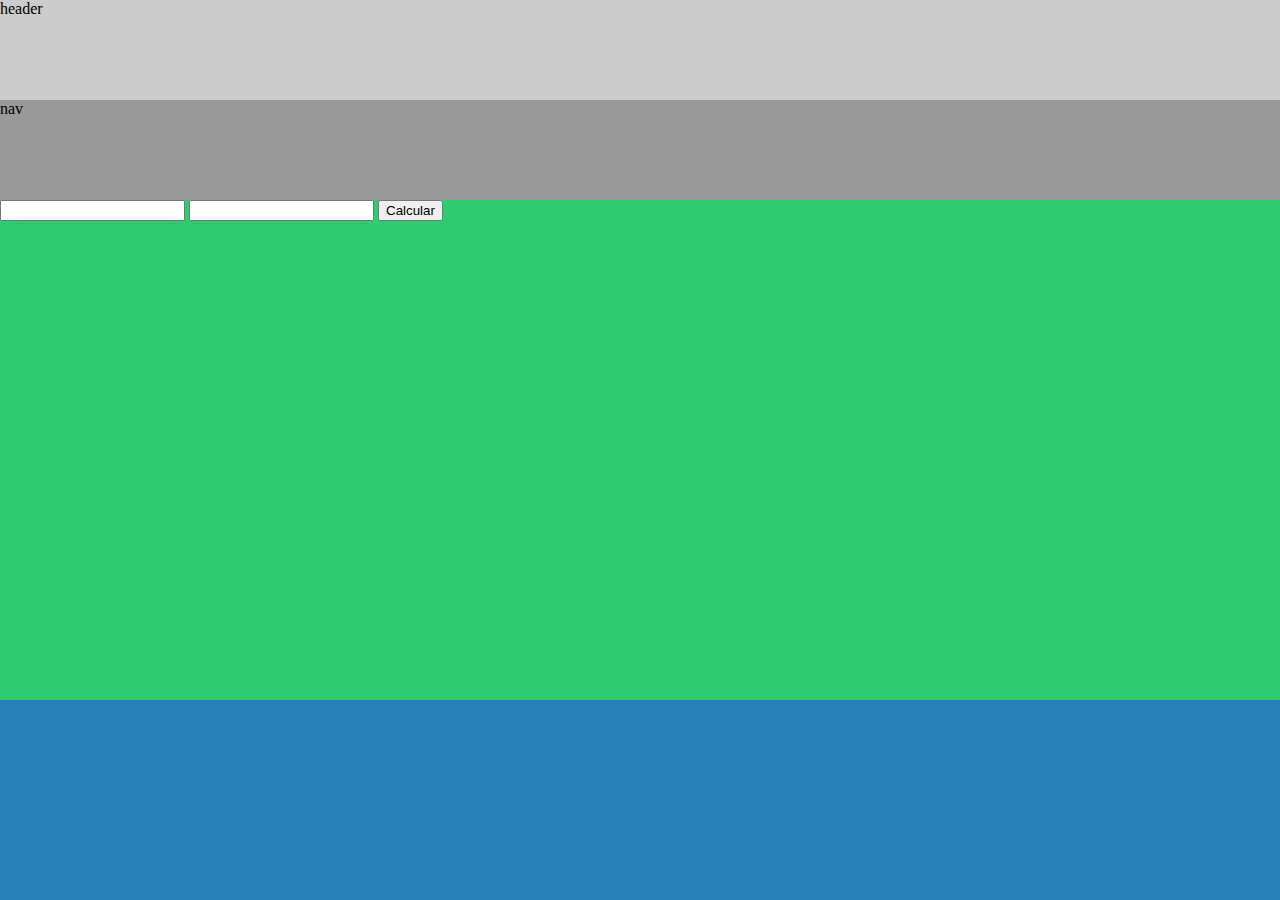
<file: Começo/HTML/modelo2.html>
<!DOCTYPE html>
<html>
	<head>
		<meta charset="utf-8">
		<title>Curso completo do Desenvolvedor web</title>
		<link rel="stylesheet" type="text/css" href="css/estilo.css">
		<title></title>
	</head>
<body>
	
	<header><nav>
		nav
	</nav>
	header
	</header>
	<section>
		<input type = "number" id  = "valorA">
		<input type  = "number" id  = "valorB">
		<button id = "calcular" >Calcular</button>
		<div class = "resultado">
		
		</div>
		
	</section>
	<footer>
		
	</footer>
<script type="text/javascript" src = "js/script.js"></script>
</body>
</html>
</file>
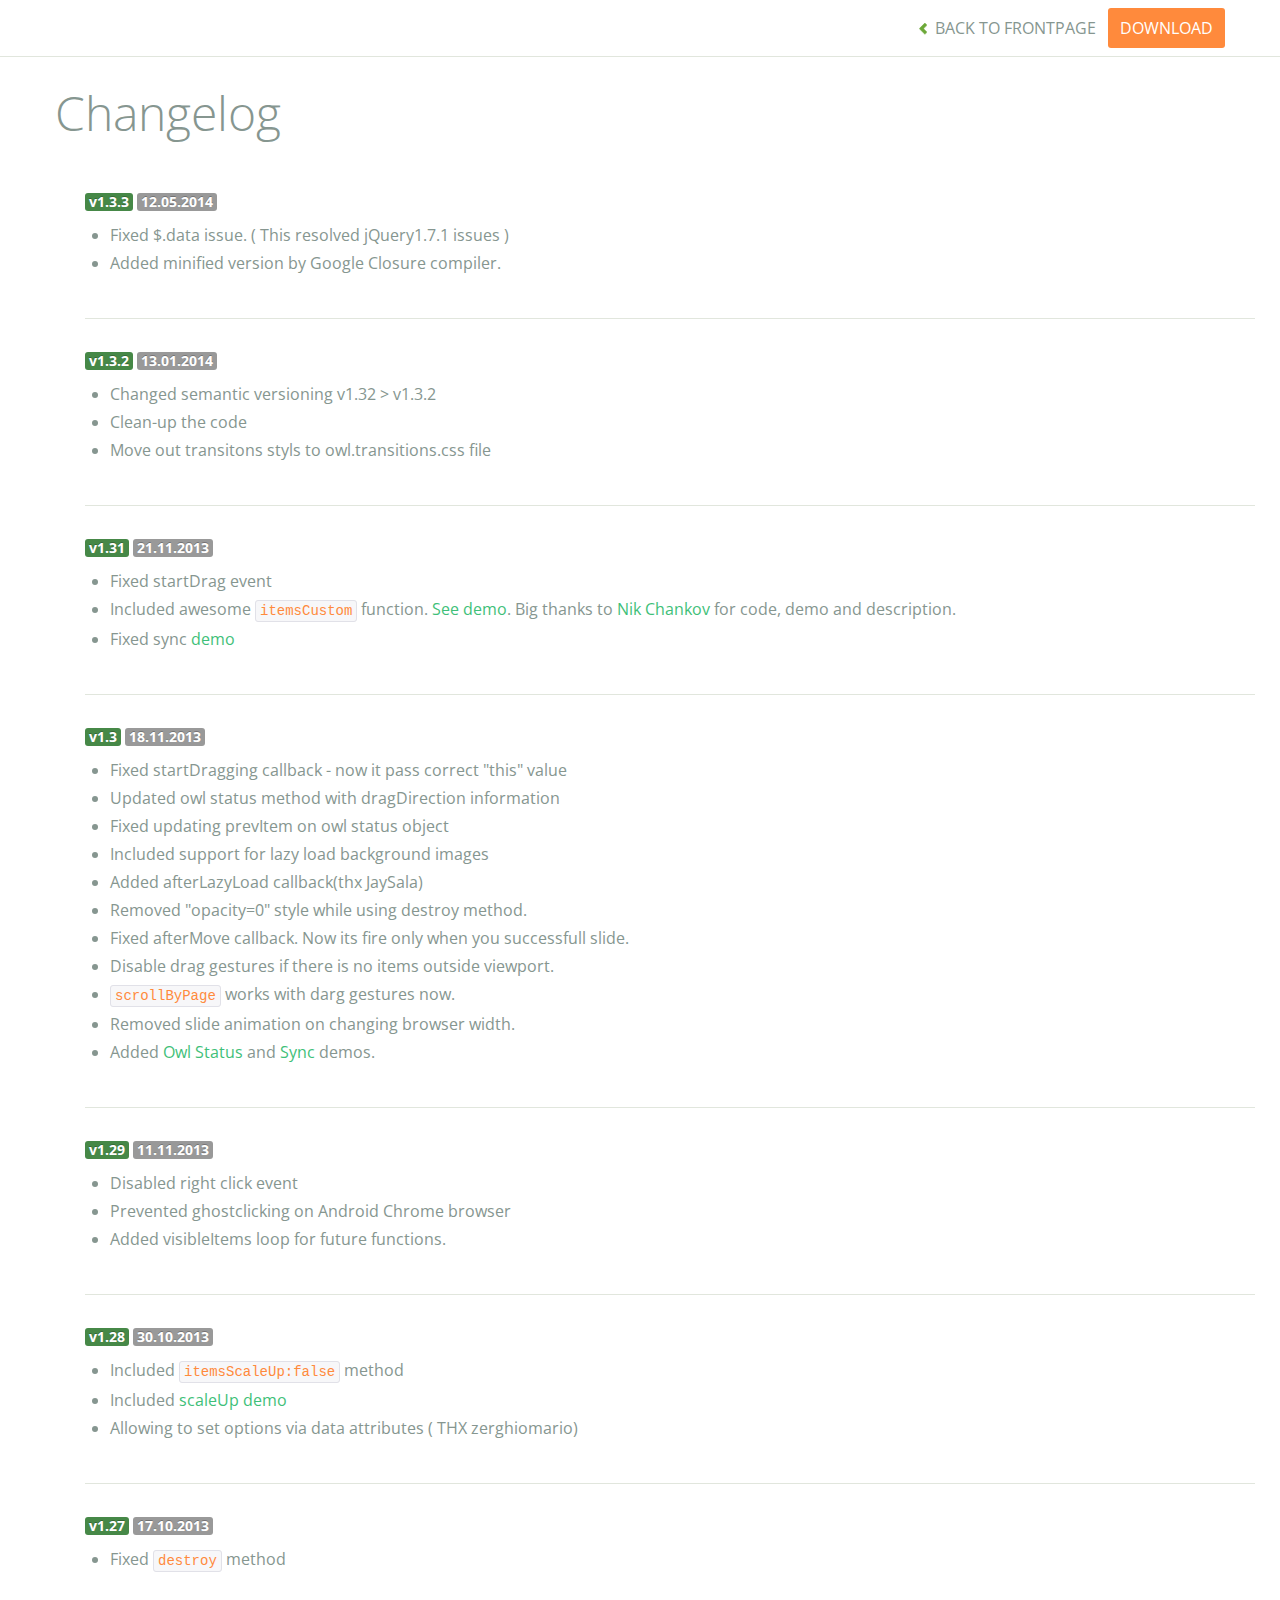
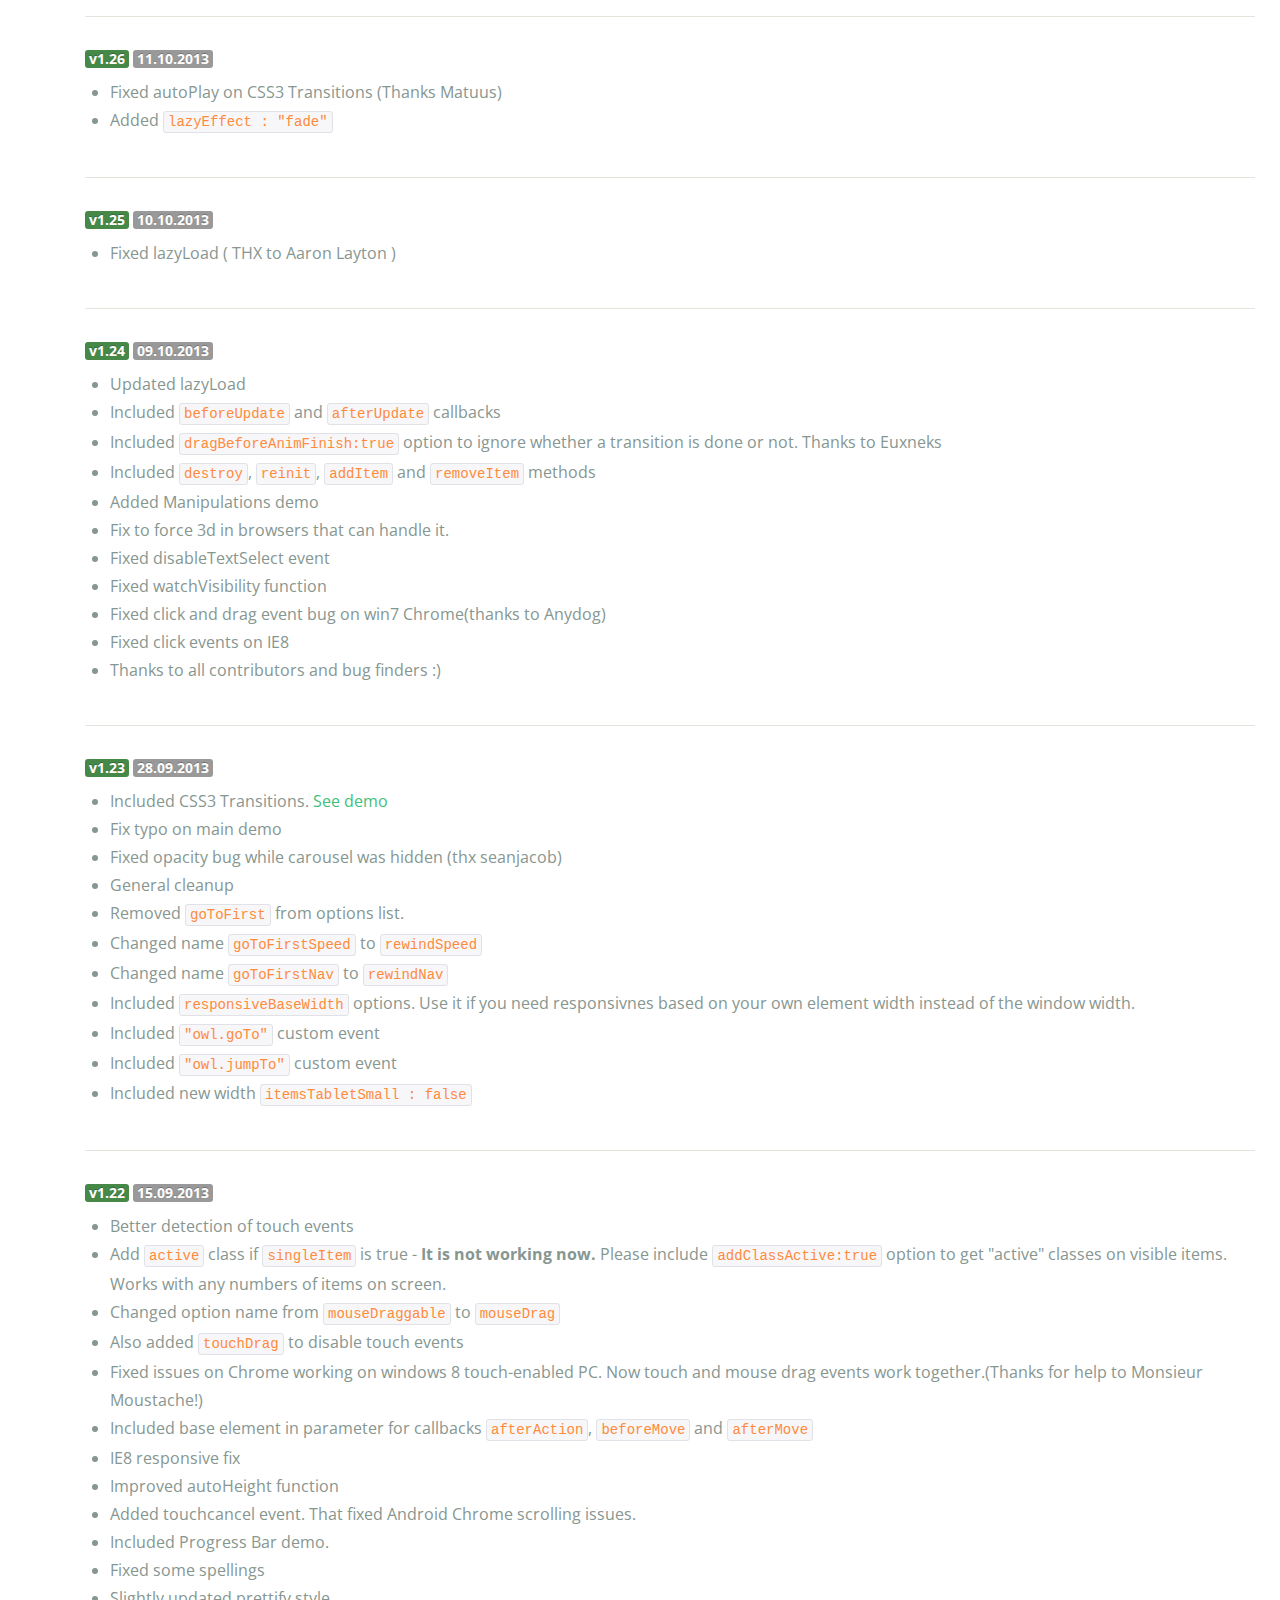
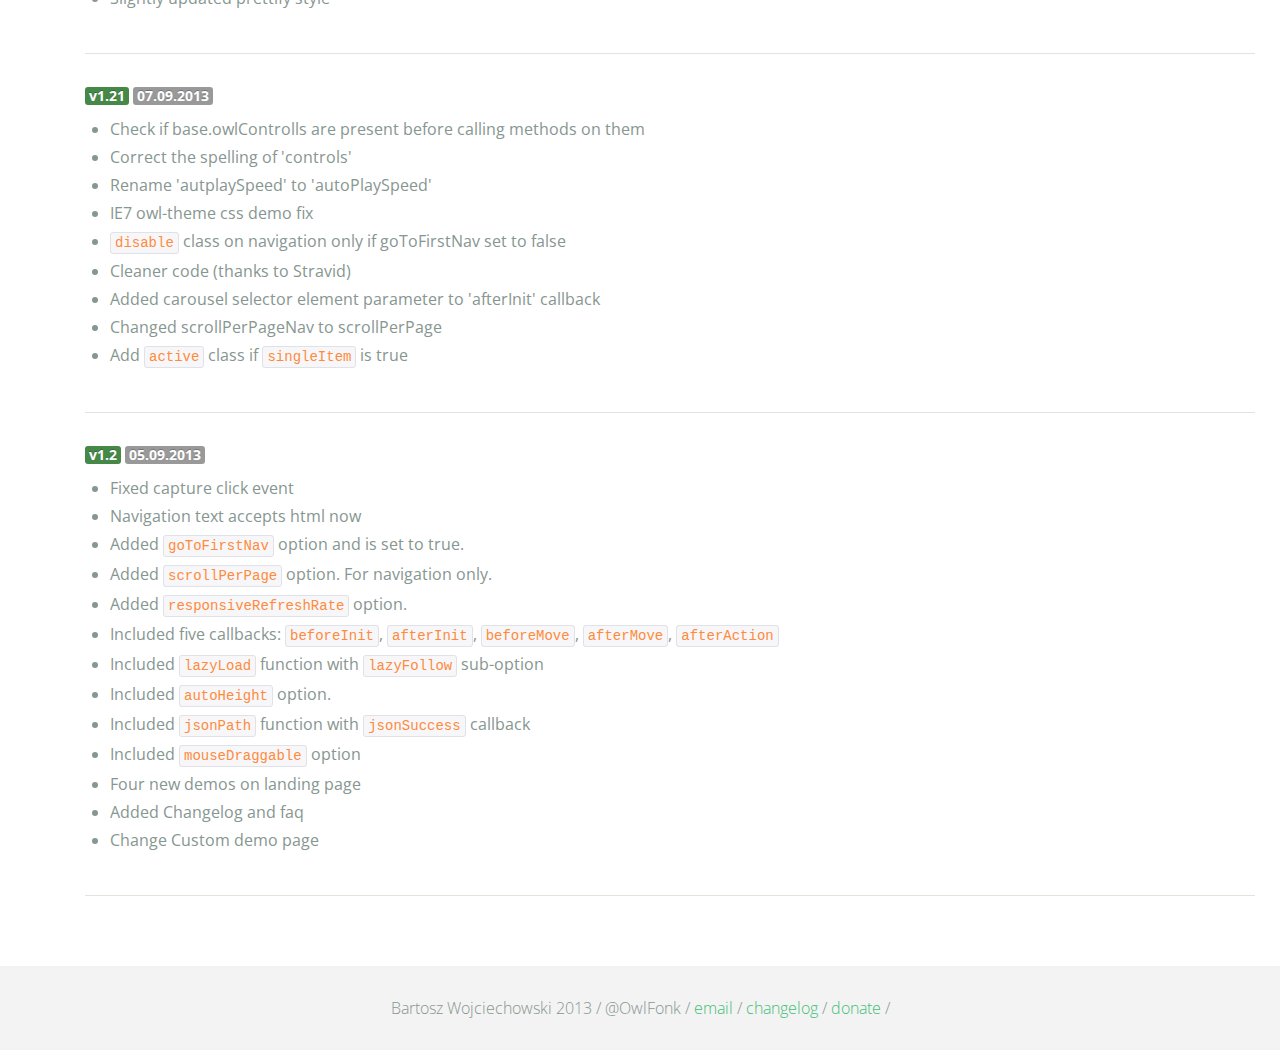
<file: lib/owl.carousel/changelog.html>
<!DOCTYPE html>
<html lang="en">
  <head>
    <meta charset="utf-8">
    <title>Owl Carousel - Changelog</title>
    <meta name="viewport" content="width=device-width, initial-scale=1.0">
    <meta name="description" content="jQuery Responsive Carousel - Owl Carusel">
    <meta name="author" content="Bartosz Wojciechowski">

    <link href='http://fonts.googleapis.com/css?family=Open+Sans:400italic,400,300,600,700' rel='stylesheet' type='text/css'>
    <link href="assets/css/bootstrapTheme.css" rel="stylesheet">
    <link href="assets/css/custom.css" rel="stylesheet">

    <!-- Owl Carousel Assets -->
    <link href="owl-carousel/owl.carousel.css" rel="stylesheet">
    <link href="owl-carousel/owl.theme.css" rel="stylesheet">

    <!-- Prettify -->
    <link href="assets/js/google-code-prettify/prettify.css" rel="stylesheet">
	

    <!-- Le fav and touch icons -->
    <link rel="apple-touch-icon-precomposed" sizes="144x144" href="assets/ico/apple-touch-icon-144-precomposed.png">
    <link rel="apple-touch-icon-precomposed" sizes="114x114" href="assets/ico/apple-touch-icon-114-precomposed.png">
      <link rel="apple-touch-icon-precomposed" sizes="72x72" href="assets/ico/apple-touch-icon-72-precomposed.png">
                    <link rel="apple-touch-icon-precomposed" href="assets/ico/apple-touch-icon-57-precomposed.png">
                                   <link rel="shortcut icon" href="assets/ico/favicon.png">
  </head>
  <body>

      <div id="top-nav" class="navbar navbar-fixed-top">
        <div class="navbar-inner">
          <div class="container">
            <button type="button" class="btn btn-navbar" data-toggle="collapse" data-target=".nav-collapse">
            <span class="icon-bar"></span>
            <span class="icon-bar"></span>
            <span class="icon-bar"></span>
          </button>
            <div class="nav-collapse collapse">
            <ul class="nav pull-right">
              <li><a href="index.html"><i class="icon-chevron-left"></i> Back to Frontpage</a></li>
              <li><a href="owl.carousel.zip" class="download download-on" data-spy="affix" data-offset-top="450">Download</a></li>
            </ul>
            <ul class="nav pull-left">
              
            </ul>
            </div>
          </div>
        </div>
      </div>

    <div id="changelog" class="container">
      <div class="row">
        <div class="span12">
          <h1>Changelog</h1>
          
          <div class="span12 log">
          <span class="label label-success">v1.3.3</span> <span class="label">12.05.2014</span>
            <ul>
              <li>Fixed $.data issue. ( This resolved jQuery1.7.1 issues )</li>
              <li>Added minified version by Google Closure compiler.</li>
            </ul>
          </div>

          <div class="span12 log">
          <span class="label label-success">v1.3.2</span> <span class="label">13.01.2014</span>
            <ul>
              <li>Changed semantic versioning v1.32 > v1.3.2</li>
              <li>Clean-up the code</li>
              <li>Move out transitons styls to owl.transitions.css file</li>             

            </ul>
          </div>

          <div class="span12 log">
          <span class="label label-success">v1.31</span> <span class="label">21.11.2013</span>
            <ul>
              <li>Fixed startDrag event</li>
              <li>Included awesome <code>itemsCustom</code> function. <a href="demos/itemsCustom.html">See demo</a>. Big thanks to <a href="https://github.com/nchankov">Nik Chankov</a> for code, demo and description.</li>
              <li>Fixed sync <a href="demos/sync.html">demo</a></li>
            </ul>
          </div>

          <div class="span12 log">
          <span class="label label-success">v1.3</span> <span class="label">18.11.2013</span>
            <ul>
              <li>Fixed startDragging callback - now it pass correct "this" value</li>
              <li>Updated owl status method with dragDirection information</li>
              <li>Fixed updating prevItem on owl status object</li>
              <li>Included support for lazy load background images</li>
              <li>Added afterLazyLoad callback(thx JaySala)</li>
              <li>Removed "opacity=0" style while using destroy method.</li>
              <li>Fixed afterMove callback. Now its fire only when you successfull slide.</li>
              <li>Disable drag gestures if there is no items outside viewport.</li>
              <li><code>scrollByPage</code> works with darg gestures now. </li>
              <li>Removed slide animation on changing browser width.</li>
              <li>Added <a href="demos/owlStatus.html">Owl Status</a> and <a href="demos/sync.html">Sync</a> demos.</li>
            </ul>
          </div>

          <div class="span12 log">
          <span class="label label-success">v1.29</span> <span class="label">11.11.2013</span>
            <ul>
              <li>Disabled right click event</li>
              <li>Prevented ghostclicking on Android Chrome browser</li>
              <li>Added visibleItems loop for future functions.</li>
            </ul>
          </div>

          <div class="span12 log">
          <span class="label label-success">v1.28</span> <span class="label">30.10.2013</span>
            <ul>
              <li>Included <code>itemsScaleUp:false</code> method</li>
              <li>Included <a href="demos/scaleup.html">scaleUp demo</a></li>
              <li>Allowing to set options via data attributes ( THX zerghiomario)</li>
            </ul>
          </div>

          <div class="span12 log">
          <span class="label label-success">v1.27</span> <span class="label">17.10.2013</span>
            <ul>
              <li>Fixed <code>destroy</code> method</li>
            </ul>
          </div>

          <div class="span12 log">
          <span class="label label-success">v1.26</span> <span class="label">11.10.2013</span>
            <ul>
              <li>Fixed autoPlay on CSS3 Transitions (Thanks Matuus)</li>
              <li>Added <code>lazyEffect : "fade"</code></li>
            </ul>
          </div>

          <div class="span12 log">
          <span class="label label-success">v1.25</span> <span class="label">10.10.2013</span>
            <ul>
              <li>Fixed lazyLoad ( THX to Aaron Layton )</li>
            </ul>
          </div>


          <div class="span12 log">
          <span class="label label-success">v1.24</span> <span class="label">09.10.2013</span>
            <ul>
              <li>Updated lazyLoad</li>
              <li>Included <code>beforeUpdate</code> and <code>afterUpdate</code> callbacks</li>
              <li>Included <code>dragBeforeAnimFinish:true</code> option to ignore whether a transition is done or not. Thanks to Euxneks</li>
              <li>Included <code>destroy</code>, <code>reinit</code>, <code>addItem</code> and <code>removeItem</code> methods</li>
              <li>Added Manipulations demo</li>
              <li>Fix to force 3d in browsers that can handle it.</li>
              <li>Fixed disableTextSelect event</li>
              <li>Fixed watchVisibility function</li>
              <li>Fixed click and drag event bug on win7 Chrome(thanks to Anydog)</li>
              <li>Fixed click events on IE8</li>
              <li>Thanks to all contributors and bug finders :)</li>
            </ul>
          </div>

          <div class="span12 log">
          <span class="label label-success">v1.23</span> <span class="label">28.09.2013</span>
            <ul>
              <li>Included CSS3 Transitions. <a href="demos/transitions.html">See demo</a></li>
              <li>Fix typo on main demo</li>
              <li>Fixed opacity bug while carousel was hidden (thx seanjacob)</li>
              <li>General cleanup</li>
              <li>Removed <code>goToFirst</code> from options list.</li>
              <li>Changed name <code>goToFirstSpeed</code> to <code>rewindSpeed</code></li>
              <li>Changed name <code>goToFirstNav</code> to <code>rewindNav</code></li>
              <li>Included <code>responsiveBaseWidth</code> options. Use it if you need responsivnes based on your own element width instead of the window width.</li>
              <li>Included <code>"owl.goTo"</code> custom event</li>
              <li>Included <code>"owl.jumpTo"</code> custom event</li>
              <li>Included new width <code>itemsTabletSmall : false</code></li>
            </ul>
          </div>

          <div class="span12 log">
          <span class="label label-success">v1.22</span> <span class="label">15.09.2013</span>
            <ul>
              <li>Better detection of touch events</li>
              <li>Add <code>active</code> class if <code>singleItem</code> is true - <b>It is not working now.</b> Please include <code>addClassActive:true</code> option to get "active" classes on visible items. Works with any numbers of items on screen.</li>
              <li>Changed option name from <code>mouseDraggable</code> to <code>mouseDrag</code></li>
              <li>Also added <code>touchDrag</code> to disable touch events</li>
              <li>Fixed issues on Chrome working on windows 8 touch-enabled PC. Now touch and mouse drag events work together.(Thanks for help to Monsieur Moustache!)</li>
              <li>Included base element in parameter for callbacks <code>afterAction</code>, <code>beforeMove</code> and <code>afterMove</code></li>
              <li>IE8 responsive fix</li>
              <li>Improved autoHeight function</li>
              <li>Added touchcancel event. That fixed Android Chrome scrolling issues.</li>
              <li>Included Progress Bar demo.</li>
              <li>Fixed some spellings</li>
              <li>Slightly updated prettify style</li>
            </ul>
          </div>

          <div class="span12 log">
          <span class="label label-success">v1.21</span> <span class="label">07.09.2013</span>
            <ul>
              <li>Check if base.owlControlls are present before calling methods on them</li>
              <li>Correct the spelling of 'controls'</li>
              <li>Rename 'autplaySpeed' to 'autoPlaySpeed'</li>
              <li>IE7 owl-theme css demo fix</li>
              <li><code>disable</code> class on navigation only if goToFirstNav set to false</li>
              <li>Cleaner code (thanks to Stravid)</li>
              <li>Added carousel selector element parameter to 'afterInit' callback</li>
              <li>Changed scrollPerPageNav to scrollPerPage</li>
              <li>Add <code>active</code> class if <code>singleItem</code> is true</li>
            </ul>
          </div>
          <div class="span12 log">
          <span class="label label-success">v1.2</span> <span class="label">05.09.2013</span>
            <ul>
              <li>Fixed capture click event</li>
              <li>Navigation text accepts html now</li>
              <li>Added <code>goToFirstNav</code> option and is set to true.</li>
              <li>Added <code>scrollPerPage</code> option. For navigation only.</li>
              <li>Added <code>responsiveRefreshRate</code> option.</li>
              <li>Included five callbacks: <code>beforeInit</code>, <code>afterInit</code>, <code>beforeMove</code>, <code>afterMove</code>, <code>afterAction</code></li>
              <li>Included <code>lazyLoad</code> function with <code>lazyFollow</code> sub-option</li>
              <li>Included <code>autoHeight</code> option.</li>
              <li>Included <code>jsonPath</code> function with <code>jsonSuccess</code> callback</li>
              <li>Included <code>mouseDraggable</code> option</li>
              <li>Four new demos on landing page</li>
              <li>Added Changelog and faq</li>
              <li>Change Custom demo page</li>
            </ul>
          </div>
        </div>
      </div>
    </div>

    <div id="footer">
      <div class="container">
        <div class="row">
          <div class="span12">
            <h5>Bartosz Wojciechowski 2013 / @OwlFonk / 
            <a href="mailto:owl@owlgraphic.com?subject=Hey Owl!">email</a> / 
            <a href="changelog.html">changelog</a> /
            <a href="https://www.paypal.com/cgi-bin/webscr?cmd=_s-xclick&hosted_button_id=EFSGXZS7V2U9N">donate</a> / 
            </h5>
          </div>
        </div>
      </div>
    </div>


    <script src="assets/js/jquery-1.9.1.min.js"></script> 
    <script src="owl-carousel/owl.carousel.js"></script>

    <!-- Frontpage Demo -->
    <script>
    jQuery(document).ready(function($) {
      $("#owl-example").owlCarousel();
    });

    $("body").data("page", "frontpage");

    </script>
    <script src="assets/js/bootstrap-collapse.js"></script>
    <script src="assets/js/bootstrap-transition.js"></script>

    <script src="assets/js/google-code-prettify/prettify.js"></script>
	  <script src="assets/js/application.js"></script>

    <script>
    var owldomain = window.location.hostname.indexOf("owlgraphic");
    if(owldomain !== -1){
      (function(i,s,o,g,r,a,m){i['GoogleAnalyticsObject']=r;i[r]=i[r]||function(){
      (i[r].q=i[r].q||[]).push(arguments)},i[r].l=1*new Date();a=s.createElement(o),
      m=s.getElementsByTagName(o)[0];a.async=1;a.src=g;m.parentNode.insertBefore(a,m)
      })(window,document,'script','//www.google-analytics.com/analytics.js','ga');

      ga('create', 'UA-41541058-1', 'owlgraphic.com');
      ga('send', 'pageview');
    }

    </script>

  </body>
</html>
</file>
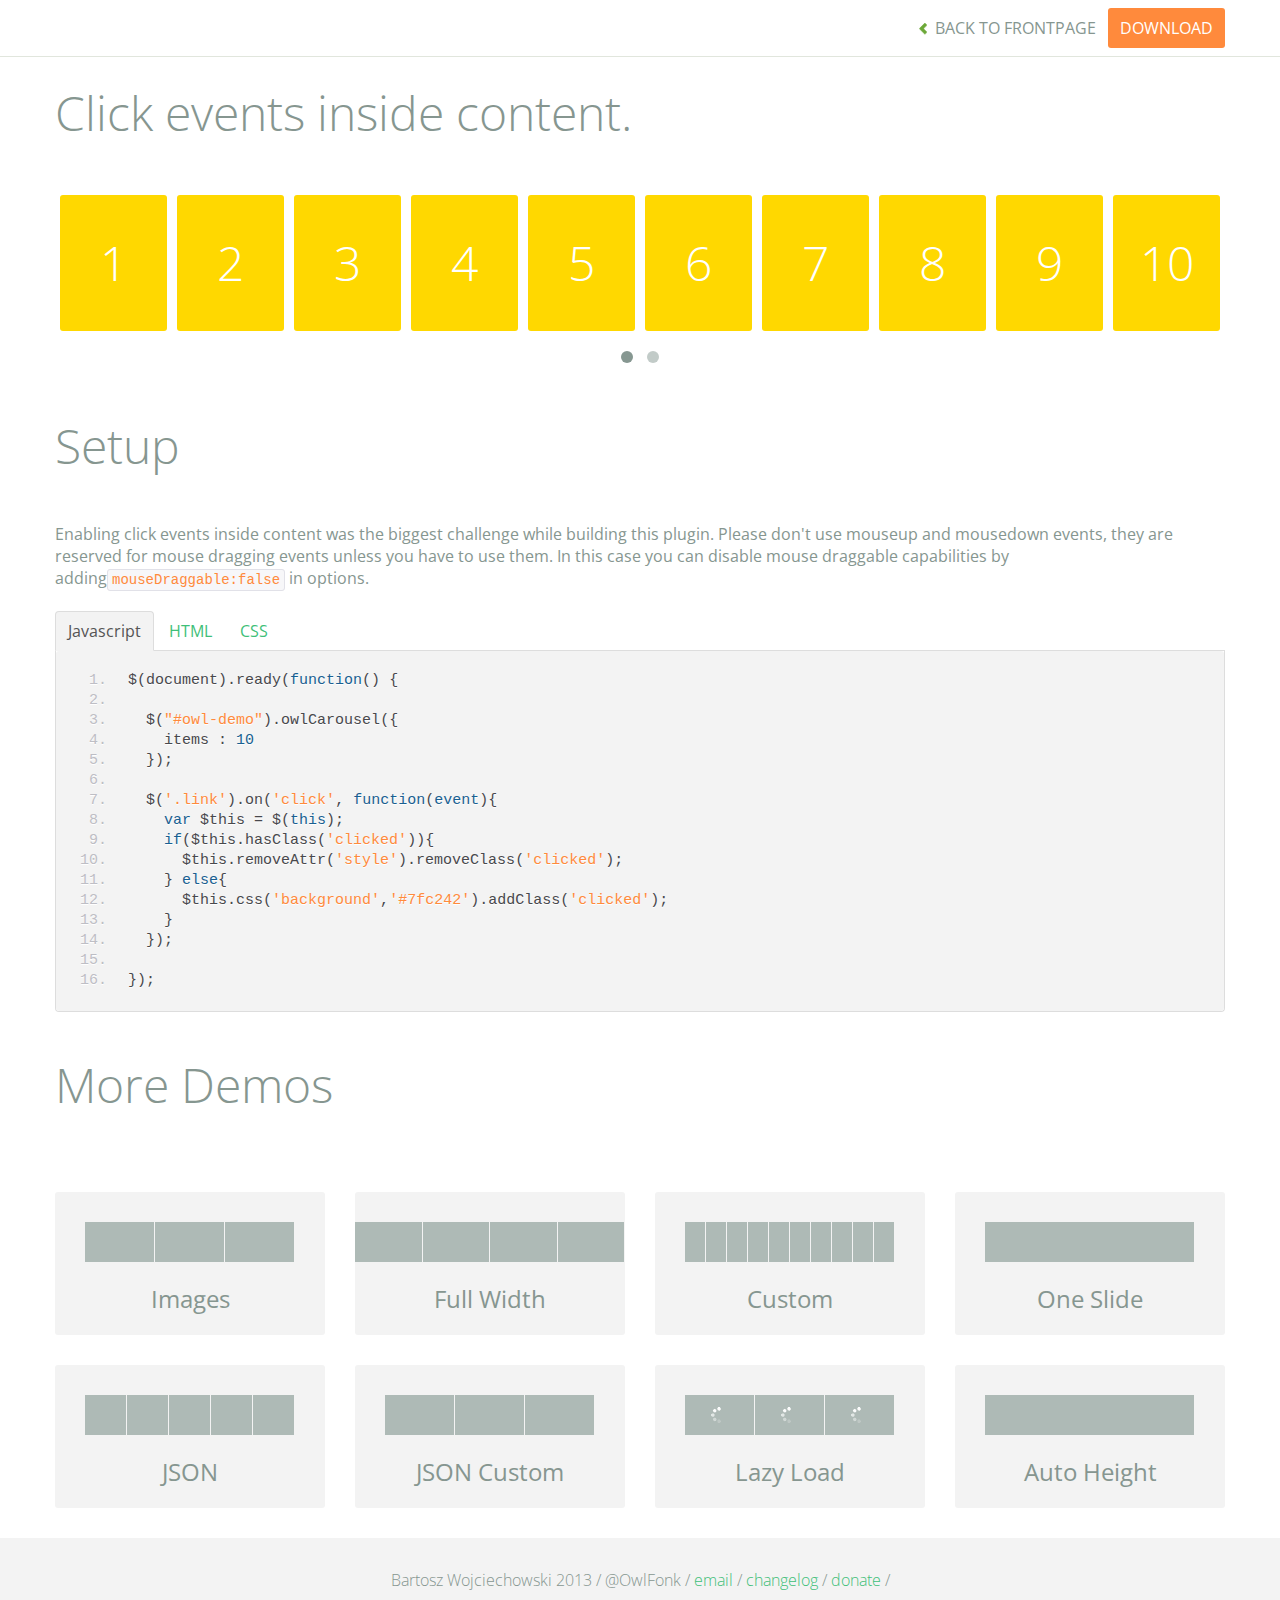
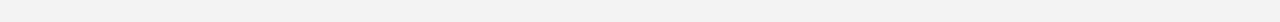
<file: lib/owl.carousel/demos/click.html>
<!DOCTYPE html>
<html lang="en">
  <head>
    <meta charset="utf-8">
    <title>Owl Carousel - Click Event</title>
    <meta name="viewport" content="width=device-width, initial-scale=1.0">
    <meta name="description" content="jQuery Responsive Carousel - Owl Carusel">
    <meta name="author" content="Bartosz Wojciechowski">

    <link href='http://fonts.googleapis.com/css?family=Open+Sans:400italic,400,300,600,700' rel='stylesheet' type='text/css'>
    <link href="../assets/css/bootstrapTheme.css" rel="stylesheet">
    <link href="../assets/css/custom.css" rel="stylesheet">

    <!-- Owl Carousel Assets -->
    <link href="../owl-carousel/owl.carousel.css" rel="stylesheet">
    <link href="../owl-carousel/owl.theme.css" rel="stylesheet">

    <link href="../assets/js/google-code-prettify/prettify.css" rel="stylesheet">

    <!-- Le fav and touch icons -->
    <link rel="apple-touch-icon-precomposed" sizes="144x144" href="../assets/ico/apple-touch-icon-144-precomposed.png">
    <link rel="apple-touch-icon-precomposed" sizes="114x114" href="../assets/ico/apple-touch-icon-114-precomposed.png">
      <link rel="apple-touch-icon-precomposed" sizes="72x72" href="../assets/ico/apple-touch-icon-72-precomposed.png">
                    <link rel="apple-touch-icon-precomposed" href="../assets/ico/apple-touch-icon-57-precomposed.png">
                                   <link rel="shortcut icon" href="../assets/ico/favicon.png">
  </head>
  <body>

      <div id="top-nav" class="navbar navbar-fixed-top">
        <div class="navbar-inner">
          <div class="container">
            <button type="button" class="btn btn-navbar" data-toggle="collapse" data-target=".nav-collapse">
            <span class="icon-bar"></span>
            <span class="icon-bar"></span>
            <span class="icon-bar"></span>
          </button>
            <div class="nav-collapse collapse">
            <ul class="nav pull-right">
              <li><a href="../index.html"><i class="icon-chevron-left"></i> Back to Frontpage</a></li>
              <li><a href="../owl.carousel.zip" class="download download-on" data-spy="affix" data-offset-top="450">Download</a></li>
            </ul>
            <ul class="nav pull-left">
              
            </ul>
            </div>
          </div>
        </div>
      </div>
   
    <div id="title">
      <div class="container">
        <div class="row">
          <div class="span12">
            <h1>Click events inside content.</h1>
          </div>
        </div>
      </div>
    </div>

      <div id="demo">
        <div class="container">
          <div class="row">
            <div class="span12">

              <div id="owl-demo" class="owl-carousel">
                
                <a class="item link"><h1>1</h1></a>
                <a class="item link"><h1>2</h1></a>
                <a class="item link"><h1>3</h1></a>
                <a class="item link"><h1>4</h1></a>
                <a class="item link"><h1>5</h1></a>
                <a class="item link"><h1>6</h1></a>
                <a class="item link"><h1>7</h1></a>
                <a class="item link"><h1>8</h1></a>
                <a class="item link"><h1>9</h1></a>
                <a class="item link"><h1>10</h1></a>
                <a class="item link"><h1>11</h1></a>
                <a class="item link"><h1>12</h1></a>
                <a class="item link"><h1>13</h1></a>
                <a class="item link"><h1>14</h1></a>
                <a class="item link"><h1>15</h1></a>
                <a class="item link"><h1>16</h1></a>

              </div>
            </div>
          </div>
        </div>

    </div>

    <div id="example-info">
      <div class="container">
        <div class="row">
          <div class="span12">
            <h1>Setup</h1>
            <p>Enabling click events inside content was the biggest challenge while building this plugin. Please don't use mouseup and mousedown events, they are reserved for mouse dragging events unless you have to use them. In this case you can disable mouse draggable capabilities by adding<code>mouseDraggable:false</code> in options.
            </p>
            <ul class="nav nav-tabs" id="myTab">
              <li class="active"><a href="#javascript">Javascript</a></li>
              <li><a href="#HTML">HTML</a></li>
              <li><a href="#CSS">CSS</a></li>
            </ul>
             
            <div class="tab-content">

              <div class="tab-pane active" id="javascript">
<pre class="pre-show prettyprint linenums">
$(document).ready(function() {

  $("#owl-demo").owlCarousel({
    items : 10
  });

  $('.link').on('click', function(event){
    var $this = $(this);
    if($this.hasClass('clicked')){
      $this.removeAttr('style').removeClass('clicked');
    } else{
      $this.css('background','#7fc242').addClass('clicked');
    }
  });

})&#59;
</pre>

              </div>

              <div class="tab-pane" id="HTML">
<pre class="pre-show prettyprint linenums">
&lt;div id="owl-demo" class="owl-carousel"&gt;
  &lt;a class="item link"&gt;&lt;h1&gt;1&lt;/h1&gt;&lt;/a&gt;
  &lt;a class="item link"&gt;&lt;h1&gt;2&lt;/h1&gt;&lt;/a&gt;
  &lt;a class="item link"&gt;&lt;h1&gt;3&lt;/h1&gt;&lt;/a&gt;
  &lt;a class="item link"&gt;&lt;h1&gt;4&lt;/h1&gt;&lt;/a&gt;
  &lt;a class="item link"&gt;&lt;h1&gt;5&lt;/h1&gt;&lt;/a&gt;
  &lt;a class="item link"&gt;&lt;h1&gt;6&lt;/h1&gt;&lt;/a&gt;
  &lt;a class="item link"&gt;&lt;h1&gt;7&lt;/h1&gt;&lt;/a&gt;
  &lt;a class="item link"&gt;&lt;h1&gt;8&lt;/h1&gt;&lt;/a&gt;
  &lt;a class="item link"&gt;&lt;h1&gt;9&lt;/h1&gt;&lt;/a&gt;
  &lt;a class="item link"&gt;&lt;h1&gt;10&lt;/h1&gt;&lt;/a&gt;
  &lt;a class="item link"&gt;&lt;h1&gt;11&lt;/h1&gt;&lt;/a&gt;
  &lt;a class="item link"&gt;&lt;h1&gt;12&lt;/h1&gt;&lt;/a&gt;
  &lt;a class="item link"&gt;&lt;h1&gt;13&lt;/h1&gt;&lt;/a&gt;
  &lt;a class="item link"&gt;&lt;h1&gt;14&lt;/h1&gt;&lt;/a&gt;
  &lt;a class="item link"&gt;&lt;h1&gt;15&lt;/h1&gt;&lt;/a&gt;
  &lt;a class="item link"&gt;&lt;h1&gt;16&lt;/h1&gt;&lt;/a&gt;
&lt;/div&gt;
</pre>
              </div>

              <div class="tab-pane" id="CSS">
<pre class="pre-show prettyprint linenums">
#owl-demo .item{
  display: block;
  cursor: pointer;
  background: #ffd800;
  padding: 30px 0px;
  margin: 5px;
  color: #FFF;
  -webkit-border-radius: 3px;
  -moz-border-radius: 3px;
  border-radius: 3px;
  text-align: center;
  -webkit-tap-highlight-color: rgba(255, 255, 255, 0); 
}
#owl-demo .item:hover{
  background: #F2CD00;
}
</pre>
              </div>
            </div><!--End Tab Content-->

          </div>
        </div>
      </div>
    </div>

    <div id="more">
      <div class="container">

        <div class="row">
          <div class="span12">
            <h1>More Demos</h1>
          </div>
        </div>

        <div class="row demos-row">
          <div class="span3">
            <a href="images.html" class="demo-box">
              <div class="demo-wrapper demo-images clearfix">
                <div class="demo-slide"><div class="bg"></div></div>
                <div class="demo-slide"><div class="bg"></div></div>
                <div class="demo-slide"><div class="bg"></div></div>
              </div>
              <h3>Images</h3>
            </a>
          </div>

          <div class="span3">
            <a href="full.html" class="demo-box">
              <div class="demo-wrapper demo-full clearfix">
                <div class="demo-slide"><div class="bg"></div></div>
                <div class="demo-slide"><div class="bg"></div></div>
                <div class="demo-slide"><div class="bg"></div></div>
                <div class="demo-slide"><div class="bg"></div></div>
              </div>
              <h3>Full Width</h3>
            </a>
          </div>

          <div class="span3">
            <a href="custom.html" class="demo-box">
              <div class="demo-wrapper demo-custom clearfix">
                <div class="demo-slide"><div class="bg"></div></div>
                <div class="demo-slide"><div class="bg"></div></div>
                <div class="demo-slide"><div class="bg"></div></div>
                <div class="demo-slide"><div class="bg"></div></div>
                <div class="demo-slide"><div class="bg"></div></div>
                <div class="demo-slide"><div class="bg"></div></div>
                <div class="demo-slide"><div class="bg"></div></div>
                <div class="demo-slide"><div class="bg"></div></div>
                <div class="demo-slide"><div class="bg"></div></div>
                <div class="demo-slide"><div class="bg"></div></div>
              </div>
              <h3>Custom</h3>
            </a>
          </div>

          <div class="span3">
            <a href="one.html" class="demo-box">
              <div class="demo-wrapper demo-one clearfix">
                <div class="demo-slide"><div class="bg"></div></div>
              </div>
              <h3>One Slide</h3>
            </a>
          </div>

        </div>
        <div class="row demos-row">
          <div class="span3">
            <a href="json.html" class="demo-box">
              <div class="demo-wrapper demo-Json clearfix">
                <div class="demo-slide"><div class="bg"></div></div>
                <div class="demo-slide"><div class="bg"></div></div>
                <div class="demo-slide"><div class="bg"></div></div>
                <div class="demo-slide"><div class="bg"></div></div>
                <div class="demo-slide"><div class="bg"></div></div>
              </div>
              <h3>JSON</h3>
            </a>
          </div>

          <div class="span3">
            <a href="customJson.html" class="demo-box">
              <div class="demo-wrapper demo-Json-custom clearfix">
                <div class="demo-slide"><div class="bg"></div></div>
                <div class="demo-slide"><div class="bg"></div></div>
                <div class="demo-slide"><div class="bg"></div></div>
              </div>
              <h3>JSON Custom</h3>
            </a>
          </div>

          <div class="span3">
            <a href="lazyLoad.html" class="demo-box">
              <div class="demo-wrapper demo-lazy clearfix">
                <div class="demo-slide"><div class="bg"></div></div>
                <div class="demo-slide"><div class="bg"></div></div>
                <div class="demo-slide"><div class="bg"></div></div>
              </div>
              <h3>Lazy Load</h3>
            </a>
          </div>

          <div class="span3">
            <a href="autoHeight.html" class="demo-box">
              <div class="demo-wrapper demo-height clearfix">
                <div class="demo-slide"><div class="bg"></div></div>
              </div>
              <h3>Auto Height</h3>
            </a>
          </div>

        </div>
      </div>
    </div>
 
    <div id="footer">
      <div class="container">
        <div class="row">
          <div class="span12">
            <h5>Bartosz Wojciechowski 2013 / @OwlFonk / 
            <a href="mailto:owl@owlgraphic.com?subject=Hey Owl!">email</a> / 
            <a href="../changelog.html">changelog</a> /
            <a href="https://www.paypal.com/cgi-bin/webscr?cmd=_s-xclick&hosted_button_id=EFSGXZS7V2U9N">donate</a> / 
            <a href="https://twitter.com/share" class="twitter-share-button" data-url="http://owlgraphic.com/owlcarousel/" data-text="Awesome jQuery Owl Carousel Responsive Plugin" data-via="OwlFonk" data-count="none" data-hashtags="owlcarousel"></a>
            <script>
            var owldomain = window.location.hostname.indexOf("owlgraphic");
            if(owldomain !== -1){
              !function(d,s,id){var js,fjs=d.getElementsByTagName(s)[0],p=/^http:/.test(d.location)?'http':'https';if(!d.getElementById(id)){js=d.createElement(s);js.id=id;js.src=p+'://platform.twitter.com/widgets.js';fjs.parentNode.insertBefore(js,fjs);}}(document, 'script', 'twitter-wjs');
            }
            </script>
            </h5>
          </div>
        </div>
      </div>
    </div>


    <script src="../assets/js/jquery-1.9.1.min.js"></script> 
    <script src="../owl-carousel/owl.carousel.js"></script>


    <!-- Demo -->

    <style>
    #owl-demo .item{
        display: block;
        cursor: pointer;
        background: #ffd800;
        padding: 30px 0px;
        margin: 5px;
        color: #FFF;
        -webkit-border-radius: 3px;
        -moz-border-radius: 3px;
        border-radius: 3px;
        text-align: center;
        -webkit-tap-highlight-color: rgba(255, 255, 255, 0); 
    }
    #owl-demo .item:hover{
      background: #F2CD00;
    }
    </style>


    <script>
    $(document).ready(function() {

      $("#owl-demo").owlCarousel({
        items : 10
      });

      $('.link').on('click', function(event){
        var $this = $(this);
        if($this.hasClass('clicked')){
          $this.removeAttr('style').removeClass('clicked');
        } else{
          $this.css('background','#7fc242').addClass('clicked');
        }
      });


    });
    </script>


    <script src="../assets/js/bootstrap-collapse.js"></script>
    <script src="../assets/js/bootstrap-transition.js"></script>
    <script src="../assets/js/bootstrap-tab.js"></script>

    <script src="../assets/js/google-code-prettify/prettify.js"></script>
	  <script src="../assets/js/application.js"></script>

  </body>
</html>
</file>
<file: css/orlando.css>
@font-face {
	font-family: 'OpenSans';
	src: url("../fonts/Open_Sans/OpenSans-Regular.ttf");
	font-size: 1em;
}
@font-face {
	font-family: 'OpenSans-Light';
	src: url("../fonts/Open_Sans/OpenSans-Light.ttf");
	font-size: 1em;
}
header {
	width: 100%;
	height: 150px;
	background-color: rgba(94, 41, 154, .8);
	z-index: 2;
    position: relative;
}
header .container {
	position: relative;
}
header .header-black {
	background-color: #000;
	height: 40px;
}
header .header-black li {
	background-image: url("../img/clubs.png");
	background-repeat: no-repeat;
	display: inline-block;
	margin: 4px;
}
header .header-black li.club-01 {
	background-position: 0px 0px;
}
header .header-black li.club-02 {
	background-position: -48px 0px;
}
header .header-black li.club-03 {
	background-position: -95px 0px;
}
header .header-black li.club-04 {
	background-position: -140px 0px;
}
header .header-black li.club-05 {
	background-position: -189px 0px;
}
header .header-black li.club-06 {
	background-position: -239px 0px;
}
header .header-black li.club-07 {
	background-position: -288px 0px;
}
header .header-black li.club-08 {
	background-position: -334px 0px;
}
header .header-black li.club-09 {
	background-position: -381px 0px;
}
header .header-black li.club-10 {
	background-position: -429px 0px;
}
header .header-black li.club-11 {
	background-position: -478px 0px;
}
header .header-black li.club-12 {
	background-position: -527px 0px;
}
header .header-black li.club-13 {
	background-position: -579px 0px;
}
header .header-black li.club-14 {
	background-position: -629px 0px;
}
header .header-black li.club-15 {
	background-position: -671px 0px;
}
header .header-black li.club-16 {
	background-position: -719px 0px;
}
header .header-black li.club-17 {
	background-position: -763px 0px;
}
header .header-black li.club-18 {
	background-position: -808px 0px;
}
header .header-black li.club-19 {
	background-position: -853px 0px;
}
header .header-black li.club-20 {
	background-position: -900px 0px;
}
header .header-black li.club-21 {
	background-position: -950px 0px;
}
header .header-black li.club-22 {
	background-position: -1000px 0px;
}
header .header-black li a {
	width: 32px;
	height: 32px;
	display: block;
}
header #logotipo {
	position: absolute;
	top: 20px;
	z-index: 3;
}
#banner h1.efeito {
	color:red;
	font-size:12em;
}
#menu {
	margin: 12px 0;
}
#menu li {
	display: inline-block;
	font-family: "OpenSans";
}
#menu li.search {
	width: 182px;
	transition-timing-function: cubic-bezier(1,-.91,.91,1);
	transition-duration: 1s;
}
#menu li.search.ativo {
	width: 300px;
}
#menu li.search input {
	background-color: #5C2D90;
	color: #fff;
	border: none;
	height: 30px;
	line-height: 30px;
	padding-left: 8px;
}
#menu li.search.ativo input {
	width: 300px;
}
#menu li.search ::-webkit-input-placeholder {
	color: #fff;	
}
#menu li.search button {
	background: none;
	border: none;
	position: absolute;
    right: 3px;
    top: 7px;
}
#menu li.search button i {
	font-size: 14px;
	color: rgba(255, 255, 255, .5);
}
#menu li a {
	color: #FFF;
	font-size: 16px;
	padding: 10px 25px;
	font-weight: bold;
}
#menu li.search .input-group {
	top: 8px;
}
#banner {
	width: 100%;
	height: 728px;
	position: relative;
	background: url("../img/banner.jpg") no-repeat;
	background-position: 0px -100px;
	top: -130px;
}
#banner h1 {
	transition:1s;
	color: #fff;
	top: 300px;
	position: relative;
	font-size: 92px;
	text-shadow:2px 2px 2px rgba(0, 0, 0, .45);
	font-family: 'OpenSans-Light';
	margin-left: 50px;
}
#banner h1 small {
	font-size: 32px;
	display: block;
	color: #FFF;
	font-family: 'OpenSans';
	font-weight: bold;
}
#news {
	position: relative;
    top: -110px;
}
#news h2 {
	color:#5E2799;
	font-family: 'OpenSans-Light';
	font-size: 48px;
	text-transform: uppercase;
	text-align: center;
}
#news hr {
	border:#FDE192 solid 8px;
	width: 200px;
	margin: 0 auto;
}
#news .thumbnails {
	margin-top: 20px;
}
#news .thumbnails h3 {
	color: #5E299A;
	font-size: 18px;
	font-family: 'OpenSans';
	font-weight: bold;
	margin-bottom: 0;
}
#news .thumbnails time {
	color:#A7A7A7;
	font-size: 18px;
	font-family: 'OpenSans';
}
#news .thumbnails .item-inner {
	padding: 10px;
}
#news .thumbnails .item-inner img {
	width: 100%;
}
#estatisticas {
	background-color: #5E299A;
	width: 100%;
	height: 200px;
	text-align: center;
}
#estatisticas p {
	color: #FDE092;
	text-transform: uppercase;
	font-family: 'OpenSans-Light';
	font-size: 64px;
	margin-top: 36px;
}
#estatisticas p small {
	color: #fff;
	font-size: 24px;
	display: block;
}
#call-to-action {
	text-align: center;
	margin-top: 105px;
}
#call-to-action h2 {
	color:#5E2799;
	font-family: 'OpenSans-Light';
	font-size: 48px;
	text-align: center;
}
#call-to-action hr {
	border:#FDE192 solid 8px;
	width: 200px;
	margin: 0 auto;
}
#call-to-action p {
	margin-top: 60px;
	margin-bottom: 40px;
	color: #656565;
}
#call-to-action .btn {
	min-width: 164px;
    height: 44px;
    line-height: 34px;
    border-radius: 0;
}
#call-to-action .btn-roxo {
    color: #fff;
    background-color: #5E299A;
    border-color: #5E299A;
}
#call-to-action .btn-amarelo {
    color: #000;
    background-color: #FDE192;
    border-color: #FDE192;
}
#call-to-action .row-max-400 {
	margin: 0 auto;
	max-width: 400px;
}
footer {
	margin-top: 110px;
}
footer .row {
	width: 100%;
}
footer .row p {
	line-height: 55px;
	margin-bottom: 0;
}
footer .row-cinza-claro {
	height: 200px;
	background-color: #171F26;
}
footer .row-cinza-escuro {
	height: 60px;
	background-color: #11171D;
	border-top: #242D37 1px solid;
}
footer .pull-left {
	font-family: 'OpenSans';
	font-size: 14px;
	color: #666;
}
footer .text-roxo {
	color: #623291;
	font-family: 'OpenSans';
	font-weight: bold;
	font-size: 14px;
}
footer .logotipo {
	margin-top: 28px;
}
footer .col-popular-post,
footer .col-links,
footer .col-get-in-touch {
	margin-top: 40px;
}
footer .row-cols h4 {
	font-family: 'OpenSans';
	font-size: 16px;
	color: #FFF;
	padding-bottom: 17px;
	border-bottom: #242D37 1px solid;
}
footer .row-cols h5 {
	color: #666;
	font-family: Arial;
	font-size: 14px;
	margin-bottom: 0;
}
footer .row-cols time {
	color: #FDE092;
	font-family: Arial;
	font-size: 14px;
}
footer .col-links a {
	color: #FFF;
	font-family: Arial;
	font-size: 14px;
}
footer .col-links .fa {
	margin: 0 6px;
}
footer .col-get-in-touch address {
	color:#666;
	font-family: Arial;
	font-size: 14px;
	margin-bottom: 6px;
}
footer .col-get-in-touch address span {
	display: inline-block;
}
footer .col-get-in-touch address i {
	position: relative;
	top: -14px;
}
footer .col-get-in-touch i {
	color: #9B9B9B;
	font-size: 20px;
	margin: 0 6px;

}
footer .col-get-in-touch a {
	color: #666;
}
footer .col-get-in-touch p {
	line-height: 20px;
}
footer .list-socials {
	margin-top: 4px;
}
footer .list-socials li {
	display: inline-block;
	margin-right: 8px;
}
footer .list-socials a {
	display: block;
	border: #9B9B9B 1px solid;
	width: 28px;
	height: 28px;
	line-height: 28px;
	border-radius: 14px;
	text-align: center;
}
footer .list-socials i {
	font-size: 16px;
	margin: 7px auto;
}
</file>
<file: Projeto1/css/orlando.css>
@font-face {
	font-family: 'OpenSans';
	src: url("../fonts/Open_Sans/OpenSans-Regular.ttf");
	font-size: 1em;
}
@font-face {
	font-family: 'OpenSans-Light';
	src: url("../fonts/Open_Sans/OpenSans-Light.ttf");
	font-size: 1em;
}
header {
	width: 100%;
	height: 150px;
	background-color: rgba(94, 41, 154, .8);
	z-index: 2;
    position: relative;
}
header .container {
	position: relative;
}
header .header-black {
	background-color: #000;
	height: 40px;
}
header .header-black li {
	background-image: url("../img/clubs.png");
	background-repeat: no-repeat;
	display: inline-block;
	margin: 4px;
}
header .header-black li.club-01 {
	background-position: 0px 0px;
}
header .header-black li.club-02 {
	background-position: -48px 0px;
}
header .header-black li.club-03 {
	background-position: -95px 0px;
}
header .header-black li.club-04 {
	background-position: -140px 0px;
}
header .header-black li.club-05 {
	background-position: -189px 0px;
}
header .header-black li.club-06 {
	background-position: -239px 0px;
}
header .header-black li.club-07 {
	background-position: -288px 0px;
}
header .header-black li.club-08 {
	background-position: -334px 0px;
}
header .header-black li.club-09 {
	background-position: -381px 0px;
}
header .header-black li.club-10 {
	background-position: -429px 0px;
}
header .header-black li.club-11 {
	background-position: -478px 0px;
}
header .header-black li.club-12 {
	background-position: -527px 0px;
}
header .header-black li.club-13 {
	background-position: -579px 0px;
}
header .header-black li.club-14 {
	background-position: -629px 0px;
}
header .header-black li.club-15 {
	background-position: -671px 0px;
}
header .header-black li.club-16 {
	background-position: -719px 0px;
}
header .header-black li.club-17 {
	background-position: -763px 0px;
}
header .header-black li.club-18 {
	background-position: -808px 0px;
}
header .header-black li.club-19 {
	background-position: -853px 0px;
}
header .header-black li.club-20 {
	background-position: -900px 0px;
}
header .header-black li.club-21 {
	background-position: -950px 0px;
}
header .header-black li.club-22 {
	background-position: -1000px 0px;
}
header .header-black li a {
	width: 32px;
	height: 32px;
	display: block;
}
header #logotipo {
	position: absolute;
	top: 20px;
	z-index: 3;
}
#banner h1.efeito {
	color:red;
	font-size:12em;
}
#menu {
	margin: 12px 0;
}
#menu li {
	display: inline-block;
	font-family: "OpenSans";
}
#menu li.search {
	width: 182px;
	transition-timing-function: cubic-bezier(1,-.91,.91,1);
	transition-duration: 1s;
}
#menu li.search.ativo {
	width: 300px;
}
#menu li.search input {
	background-color: #5C2D90;
	color: #fff;
	border: none;
	height: 30px;
	line-height: 30px;
	padding-left: 8px;
}
#menu li.search.ativo input {
	width: 300px;
}
#menu li.search ::-webkit-input-placeholder {
	color: #fff;	
}
#menu li.search button {
	background: none;
	border: none;
	position: absolute;
    right: 3px;
    top: 7px;
}
#menu li.search button i {
	font-size: 14px;
	color: rgba(255, 255, 255, .5);
}
#menu li a {
	color: #FFF;
	font-size: 16px;
	padding: 10px 25px;
	font-weight: bold;
}
#menu li.search .input-group {
	top: 8px;
}
#banner {
	width: 100%;
	height: 728px;
	position: relative;
	background: url("../img/banner.jpg") no-repeat;
	background-position: 0px -100px;
	top: -130px;
}
#banner h1 {
	transition:1s;
	color: #fff;
	top: 300px;
	position: relative;
	font-size: 92px;
	text-shadow:2px 2px 2px rgba(0, 0, 0, .45);
	font-family: 'OpenSans-Light';
	margin-left: 50px;
}
#banner h1 small {
	font-size: 32px;
	display: block;
	color: #FFF;
	font-family: 'OpenSans';
	font-weight: bold;
}
#news {
	position: relative;
    top: -110px;
}
#news h2 {
	color:#5E2799;
	font-family: 'OpenSans-Light';
	font-size: 48px;
	text-transform: uppercase;
	text-align: center;
}
#news hr {
	border:#FDE192 solid 8px;
	width: 200px;
	margin: 0 auto;
}
#news .thumbnails {
	margin-top: 20px;
}
#news .thumbnails h3 {
	color: #5E299A;
	font-size: 18px;
	font-family: 'OpenSans';
	font-weight: bold;
	margin-bottom: 0;
}
#news .thumbnails time {
	color:#A7A7A7;
	font-size: 18px;
	font-family: 'OpenSans';
}
#news .thumbnails .item-inner {
	padding: 10px;
}
#news .thumbnails .item-inner img {
	width: 100%;
}
#estatisticas {
	background-color: #5E299A;
	width: 100%;
	height: 200px;
	text-align: center;
	
}
#estatisticas p {
	color: #FDE092;
	text-transform: uppercase;
	font-family: 'OpenSans-Light';
	font-size: 64px;
	margin-top: 36px;
	transition: 1s;
}

#estatisticas p small {
	color: #fff;
	font-size: 24px;
	display: block;
}
#call-to-action {
	text-align: center;
	margin-top: 105px;

}
#call-to-action h2 {
	color:#5E2799;
	font-family: 'OpenSans-Light';
	font-size: 48px;
	text-align: center;
	transition:1s;
}
#call-to-action .efeito2{
	color:rgb(92, 39, 153);
	font-family: 'OpenSans-Light';
	font-size: 60px;
	text-align: center;
}

#estatisticas  .efeito{
	background-color: #5E299A;
	width: 100%;
	height: 100px;
	text-align: center;
	font-size :20px;
}
#estatisticas  .efeito small{
    font-size :40px;
}

#call-to-action hr {
	border:#FDE192 solid 8px;
	width: 200px;
	margin: 0 auto;
}
#call-to-action p {
	margin-top: 60px;
	margin-bottom: 40px;
	color: #656565;
}
#call-to-action .btn {
	min-width: 164px;
    height: 44px;
    line-height: 34px;
    border-radius: 0;
}
#call-to-action .btn-roxo {
    color: #fff;
    background-color: #5E299A;
    border-color: #5E299A;
}
#call-to-action .btn-amarelo {
    color: #000;
    background-color: #FDE192;
    border-color: #FDE192;
}
#call-to-action .row-max-400 {
	margin: 0 auto;
	max-width: 400px;
}
footer {
	margin-top: 110px;
}
footer .row {
	width: 100%;
}
footer .row p {
	line-height: 55px;
	margin-bottom: 0;
}
footer .row-cinza-claro {
	height: 200px;
	background-color: #171F26;
	transition: 1s;
}

footer .row-cinza-claro a {

	transition: 1s;
}
footer .row-cinza-escuro {
	height: 60px;
	background-color: #11171D;
	border-top: #242D37 1px solid;
}
footer .pull-left {
	font-family: 'OpenSans';
	font-size: 14px;
	color: #666;
}
footer .text-roxo {
	color: #623291;
	font-family: 'OpenSans';
	font-weight: bold;
	font-size: 14px;
}
footer .logotipo {
	margin-top: 28px;
}
footer .col-popular-post,
footer .col-links,
footer .col-get-in-touch {
	margin-top: 40px;
}
footer .row-cols h4 {
	font-family: 'OpenSans';
	font-size: 16px;
	color: #FFF;
	padding-bottom: 17px;
	border-bottom: #242D37 1px solid;
}
footer .row-cols h5 {
	color: #666;
	font-family: Arial;
	font-size: 14px;
	margin-bottom: 0;
}
footer .row-cols time {
	color: #FDE092;
	font-family: Arial;
	font-size: 14px;
}
footer .col-links a {
	color: #FFF;
	font-family: Arial;
	font-size: 14px;
}
footer .col-links .fa {
	margin: 0 6px;
}
footer .col-get-in-touch address {
	color:#666;
	font-family: Arial;
	font-size: 14px;
	margin-bottom: 6px;
}
footer .col-get-in-touch address span {
	display: inline-block;
}
footer .col-get-in-touch address i {
	position: relative;
	top: -14px;
}
footer .col-get-in-touch i {
	color: #9B9B9B;
	font-size: 20px;
	margin: 0 6px;

}
footer .col-get-in-touch a {
	color: #666;
}
footer .col-get-in-touch p {
	line-height: 20px;
}
footer .list-socials {
	margin-top: 4px;
}
footer .list-socials li {
	display: inline-block;
	margin-right: 8px;
}
footer .list-socials a {
	display: block;
	border: #9B9B9B 1px solid;
	width: 28px;
	height: 28px;
	line-height: 28px;
	border-radius: 14px;
	text-align: center;
}

footer .list-socials a {
	display: block;
	border: #9B9B9B 1px solid;
	width: 28px;
	height: 28px;
	line-height: 28px;
	border-radius: 14px;
	text-align: center;
}
footer .list-socials i {
	font-size: 16px;
	margin: 7px auto;
}


#rodape .efeito{
	font-size: 20px;
}

#rodape .efeito i{
	height: 60px;
}
</file>
<file: Projeto1/css/orlando-mobile.css>
@media only screen and (max-width :769px){
 
    header .header-black  {
        height: 174px;;
    }
  
    .header-black ul {
      display: none;
   }

  
  /* #menu{
      display: none;
  } */
  #banner h1{
    font-size: 20px;
    
  }
  #banner h1 small{
    font-size: 20px;

  }
  #news h2{
      font-size: 20px;
  }
 
  #logotipo{
      margin-left: 330px;
      position:relative;
  }

  #estatisticas p{
    font-size : 30px;

  }

}

@media only screen and (max-width :360px  ){
    #logotipo{
        margin-left: 100px;
        /* display: none; */
    }


}
</file>
<file: Começo/HTML/css/orlando.css>
@font-face {
	font-family: 'OpenSans';
	src: url("../fonts/Open_Sans/OpenSans-Regular.ttf");
	font-size: 1em;
}
@font-face {
	font-family: 'OpenSans-Light';
	src: url("../fonts/Open_Sans/OpenSans-Light.ttf");
	font-size: 1em;
}
header {
	width: 100%;
	height: 150px;
	background-color: rgba(94, 41, 154, .8);
	z-index: 2;
    position: relative;
}
header .container {
	position: relative;
}
header .header-black {
	background-color: #000;
	height: 40px;
}
header .header-black li {
	background-image: url("../img/clubs.png");
	background-repeat: no-repeat;
	display: inline-block;
	margin: 4px;
}
header .header-black li.club-01 {
	background-position: 0px 0px;
}
header .header-black li.club-02 {
	background-position: -48px 0px;
}
header .header-black li.club-03 {
	background-position: -95px 0px;
}
header .header-black li.club-04 {
	background-position: -140px 0px;
}
header .header-black li.club-05 {
	background-position: -189px 0px;
}
header .header-black li.club-06 {
	background-position: -239px 0px;
}
header .header-black li.club-07 {
	background-position: -288px 0px;
}
header .header-black li.club-08 {
	background-position: -334px 0px;
}
header .header-black li.club-09 {
	background-position: -381px 0px;
}
header .header-black li.club-10 {
	background-position: -429px 0px;
}
header .header-black li.club-11 {
	background-position: -478px 0px;
}
header .header-black li.club-12 {
	background-position: -527px 0px;
}
header .header-black li.club-13 {
	background-position: -579px 0px;
}
header .header-black li.club-14 {
	background-position: -629px 0px;
}
header .header-black li.club-15 {
	background-position: -671px 0px;
}
header .header-black li.club-16 {
	background-position: -719px 0px;
}
header .header-black li.club-17 {
	background-position: -763px 0px;
}
header .header-black li.club-18 {
	background-position: -808px 0px;
}
header .header-black li.club-19 {
	background-position: -853px 0px;
}
header .header-black li.club-20 {
	background-position: -900px 0px;
}
header .header-black li.club-21 {
	background-position: -950px 0px;
}
header .header-black li.club-22 {
	background-position: -1000px 0px;
}
header .header-black li a {
	width: 32px;
	height: 32px;
	display: block;
}
header #logotipo {
	position: absolute;
	top: 20px;
}
#menu {
	margin: 12px 0;
}
#menu li {
	display: inline-block;
	font-family: "OpenSans";
}
#menu li.search {
	width: 182px;
}
#menu li.search input {
	background-color: #5C2D90;
	color: #fff;
	border: none;
	height: 30px;
	line-height: 30px;
	padding-left: 8px;
}
#menu li.search ::-webkit-input-placeholder {
	color: #fff;	
}
#menu li.search button {
	background: none;
	border: none;
	position: absolute;
    right: 3px;
    top: 7px;
}
#menu li.search button i {
	font-size: 14px;
	color: rgba(255, 255, 255, .5);
}
#menu li a {
	color: #FFF;
	font-size: 16px;
	padding: 10px 25px;
	font-weight: bold;
}
#menu li.search .input-group {
	top: 8px;
}
#banner {
	width: 100%;
	height: 728px;
	position: relative;
	background: url("../img/banner.jpg") no-repeat;
	background-position: 0px -100px;
	top: -130px;
}
#banner h1 {
	color: #fff;
	top: 300px;
	position: relative;
	font-size: 92px;
	text-shadow:2px 2px 2px rgba(0, 0, 0, .45);
	font-family: 'OpenSans-Light';
	margin-left: 50px;
}
#banner h1 small {
	font-size: 32px;
	display: block;
	color: #FFF;
	font-family: 'OpenSans';
	font-weight: bold;
}
#news {
	position: relative;
    top: -110px;
}
#news h2 {
	color:#5E2799;
	font-family: 'OpenSans-Light';
	font-size: 48px;
	text-transform: uppercase;
	text-align: center;
}
#news hr {
	border:#FDE192 solid 2px;
	width: 200px;
	margin: 0 auto;
}
#news .thumbnails {
	margin-top: 20px;
}
#news .thumbnails h3 {
	color: #5E299A;
	font-size: 18px;
	font-family: 'OpenSans';
	font-weight: bold;
	margin-bottom: 0;
}
#news .thumbnails time {
	color:#A7A7A7;
	font-size: 18px;
	font-family: 'OpenSans';
}
#estatisticas {
	background-color: #5E299A;
	width: 100%;
	height: 200px;
	text-align: center;
}
#estatisticas p {
	color: #FDE092;
	text-transform: uppercase;
	font-family: 'OpenSans-Light';
	font-size: 64px;
	margin-top: 36px;
}
#estatisticas p small {
	color: #fff;
	font-size: 24px;
	display: block;
}
</file>
<file: lib/owl.carousel/assets/js/google-code-prettify/prettify.css>
.com { color: #93a1a1; }
.lit { color: #195f91; }
.pun, .opn, .clo { color: #93a1a1; }
.fun { color: #dc322f; }
.str, .atv { color: #ff8a3c; }
.kwd, .prettyprint .tag { color: #195f91; }
.typ, .atn, .dec, .var { color: #3fbf79; }
.pln { color: #48484c; }
.pun{ color:#48484c; }
pre.prettyprint {
  padding: 20px;
  background-color: #f3f3f3;
  border: 0px solid #e1e1e8;
}


/* Specify class=linenums on a pre to get line numbering */
ol.linenums {
  margin: 0 0 0 40px; /* IE indents via margin-left */
}
ol.linenums li {
  padding-left: 12px;
  color: #bebec5;
  line-height: 20px;
  text-shadow: 0 1px 0 #fff;
}
</file>
<file: Começo/HTML/css/estilo.css>
*{
	box-sizing : border-box;
}

html,body{
	margin:0;
	padding:0;	
}

header{
	width: 100%;
	height: 200px;
	background: #CCC;
	position : relative;
}

nav{
	width:100%;
	height:100px;
	background:#999;
	position: absolute;
	bottom:0;	
}

section{
	width: 100%;
	height: 500px;
	background:#2ecc71;
}

footer{
	width: 100%;
	height: 200px;
	background:#2980b9;
}
</file>
<file: lib/owl.carousel/assets/css/custom.css>
/* Owl Carousel Bootstrap Custom CSS */

/* Header Navigation */
#top-nav{
	border-bottom: 1px solid #e1e6dd;
	background: #FFF;
	-webkit-transform: translateZ(0)

}
#top-nav.navbar{
	margin-bottom: 0px;

}
#top-nav.navbar .nav{
	margin: 8px 0px;
}
	
#top-nav.navbar .nav > li > a {
	padding: 6px 12px;
	margin: 0px;
	text-transform: uppercase;
	font-weight: 400;

	-webkit-transition: background-color 200ms ease;
	-moz-transition: background-color 200ms ease;
	-o-transition: background-color 200ms ease;
	transition: background-color 200ms ease;
}
#top-nav.navbar .nav > li > a.download{
	-webkit-border-radius: 3px;
	-moz-border-radius: 3px;
	border-radius: 3px;
}

#top-nav.navbar .nav > li > a.download-on{
	background-color: #ff8a3c;
	color: #ffffff;
}
#top-nav.navbar .nav > li > a.download-on:hover{
	color: #ffffff;
	background-color: #ff7920;
}
.btn-navbar span.icon-bar{
	margin-top: 0px;
}

/* Header  */

#header{
	background: #f1f1f1;
	padding: 100px 0 100px;
}
#header h1{
	color: #7fc242;
	margin-bottom: 10px;
	margin-top: 40px;
}
#header h3{
	margin-bottom: 30px;
	width: 400px;
}
#header .btn-success {
	padding: 15px 30px;
	margin-bottom: 5px;
}
#header .logo{
	display: block;
	margin-top:60px;
	float: right
}
img.arrow-down{
	margin: 0 auto;
	display: block;
}
h1{
	margin-top: 80px;
}

pre.pre-show{
	margin: 40px 0px;

}
.tab-content pre.pre-show{
	margin: 0px 0px 0px 0px;
}
.nav-tabs{
	margin-top: 20px;
	margin-bottom: 0px;
	
}
.tab-content{
	border-left: 1px solid #ddd;
	border-right: 1px solid #ddd;
	border-bottom: 1px solid #ddd;
	-webkit-border-radius: 0px 0px 4px 4px;
	-moz-border-radius: 0px 0px 4px 4px;
	border-radius: 0px 0px 4px 4px;
	
}
/* Content */
.table th, .table td {
padding: 8px 12px;
}

/* Footer */

#footer{
	padding: 20px 0px;
	background: #f3f3f3;
	text-align: center
}
.twitter-share-button{
	top: 4px;
	position: relative;
}

/* Demo Slides */

#owl-example .item{
	padding: 30px 0px;
	margin: 10px;
	color: #FFF;
	-webkit-border-radius: 3px;
	-moz-border-radius: 3px;
	border-radius: 3px;
	text-align: center;
}
#owl-example .item img{
	width: auto;
	margin: 0 auto;
	display: block;
}
#owl-example .item h3{
	font-size: 28px;
	font-weight: 300;
	margin: 25px 0 0;
}
#owl-example .item h4{
	margin: 5px 0 0;
	font-size: 18px;
}
.item h1{
	margin: inherit;
}

.orange{
	background: #ff8a3c;
}
.darkCyan{
	background: #42bdc2;
}
.forestGreen{
	background: #7fc242;
}
.yellow {
	background: #ffd800;
}
.dodgerBlue {
	background: #388bd1;
}
.skyBlue {
	background: #a1def8;
}
.zombieGreen {
	background: #3fbf79;
}
.violet {
	background: #db6ac5;
}
.yellowLight {
	background: #fee664;
}
.steelGray {
	background: #cad3d0;
}

/* More Demo Box */

#example-info h1,
#more h1{
	margin-top: 40px;
}
.demos-row{
	margin-top: 30px;
	margin-bottom: 30px;
}
.demo-page{
	margin-top: 0px;
	margin-bottom: 100px;
}
.demo-box{
	display: block;
	background: #f3f3f3;
	text-align: center;
	font-size: 18px;
	-webkit-border-radius: 3px;
	-moz-border-radius: 3px;
	border-radius: 3px;
}
.demo-box h3{
	padding-bottom:20px;
	margin: 0px;
	color: #869690;
}
.demo-box:hover{
	text-decoration: none;
}
.demo-wrapper{
	padding: 30px 0px 20px 0px;
	padding-left: 30px;
	padding-right: 30px;
}
.demo-slide {
	float: left;
}
.demo-slide .bg{
	background: #aebab6;
	margin-right: 1px;
	height: 100%;
}
.demo-box:hover .demo-slide .bg{
	background: #7fc242;
}
/* Images */
.demo-images .demo-slide{
	height: 40px;
	width: 33.3333333%;
}

/* Full */
.demo-full {
	padding-left: 0px;
	padding-right: 0px;
}
.demo-full .demo-slide{
	height: 40px;
	width: 25%;
}

/* Custom */
.demo-custom .demo-slide{
	height: 40px;
	width: 10%;
}
/* One */
.demo-one .demo-slide{
	height: 40px;
	width: 100%;
}

/* json */

.demo-Json .demo-slide {
	height: 40px;
	width: 20%;
}
.demo-Json-custom .demo-slide{
	height: 40px;
	width: 33.3333333%;
}
/* loading icon */

.demo-lazy .demo-slide{
	height: 40px;
	width: 33.3333333%;
}
.demo-lazy .demo-slide .bg{
background: url('../img/AjaxLoader.gif') no-repeat center center #aebab6;
}

/* Auto Height */
.demo-height .demo-slide{
	height: 40px;
	width: 100%;
}

/* Changelog  */
#changelog{
	margin-bottom: 40px;
}
#changelog .label{
	margin-bottom:10px;
}
#changelog .log{
	margin-bottom: 30px;
	padding-bottom: 30px;
	border-bottom: 1px solid #e1e6dd;
}
/* Faq */
#faq dt {
	line-height: 26px;
}
#faq dd{
	line-height: 22px;
	margin-bottom: 20px;
}



/* Responsive Stuff */


@media (max-width: 979px) {
	.navbar-fixed-top .navbar-inner, .navbar-fixed-bottom .navbar-inner {
	padding: 0px;
	}
	.navbar-fixed-top, .navbar-fixed-bottom {
	position: fixed;
	}
}
@media (max-width: 768px) {
	.navbar.navbar-fixed-top{
		position: static;
	}
	.btn.btn-navbar{
		margin: 9px 20px 9px 8px;
		padding: 10px 10px;
	}
	.nav-collapse .nav > li{
		border-top: 1px solid #e1e6dd;
		text-align: center
	}
	#header .logo{
		margin-top:40px;
		margin: 20px auto 0px;
		float: none;
		height: 150px;
	}
	#header {
		text-align: center;
		padding: 60px 0px 30px;
	}
	#header h1{
		margin: 10px 0;
	}
	#header h3{
	margin-bottom: 10px;
	width: auto;
	padding: 0px 20px;
	}
	h1 {
		font-size: 38px;
		margin: 20px 0;
	}
	h2 {
		font-size: 24px;
	}
	h3 {
		font-size: 20px;
	}
	h4 {
		font-size: 16px;
	}
	h5 {
		font-size: 13px;
	}
	h6 {
		font-size: 12px;
	}

}


@media (max-width: 480px) {
	.navbar-fixed-top, .navbar-fixed-bottom {
	position: static;
	}
	#header {
		text-align: center;
		padding: 20px 0px 20px;
	}
	#header .logo{
		margin-top:0px;
	}

}

/*
NO MORE TABLES!! ;)
*/
@media (max-width: 767px) {

	.hp-table table, .hp-table thead, .hp-table .hp-table tbody, .hp-table th, .hp-table td, .hp-table tr { 
		display: block; 
	}
	.hp-table thead tr { 
		display: none;
	}
	.hp-table tr { border: 0px solid #ccc; margin-bottom: 10px; }
	
	.hp-table td:before { 
		top: 6px;
		left: 6px;
		width: 45%; 
		padding-right: 10px; 
		white-space: nowrap;
	}

	.hp-table td:nth-of-type(2):before { 
		content: "Default:";
		font-weight: bold;
	}
	.hp-table td:nth-of-type(3):before { 
		content: "Type:";
		font-weight: bold;
	}
	.hp-table td:nth-of-type(4):before { 
		content: "Description:";
		font-weight: bold;
	}
}
</file>
